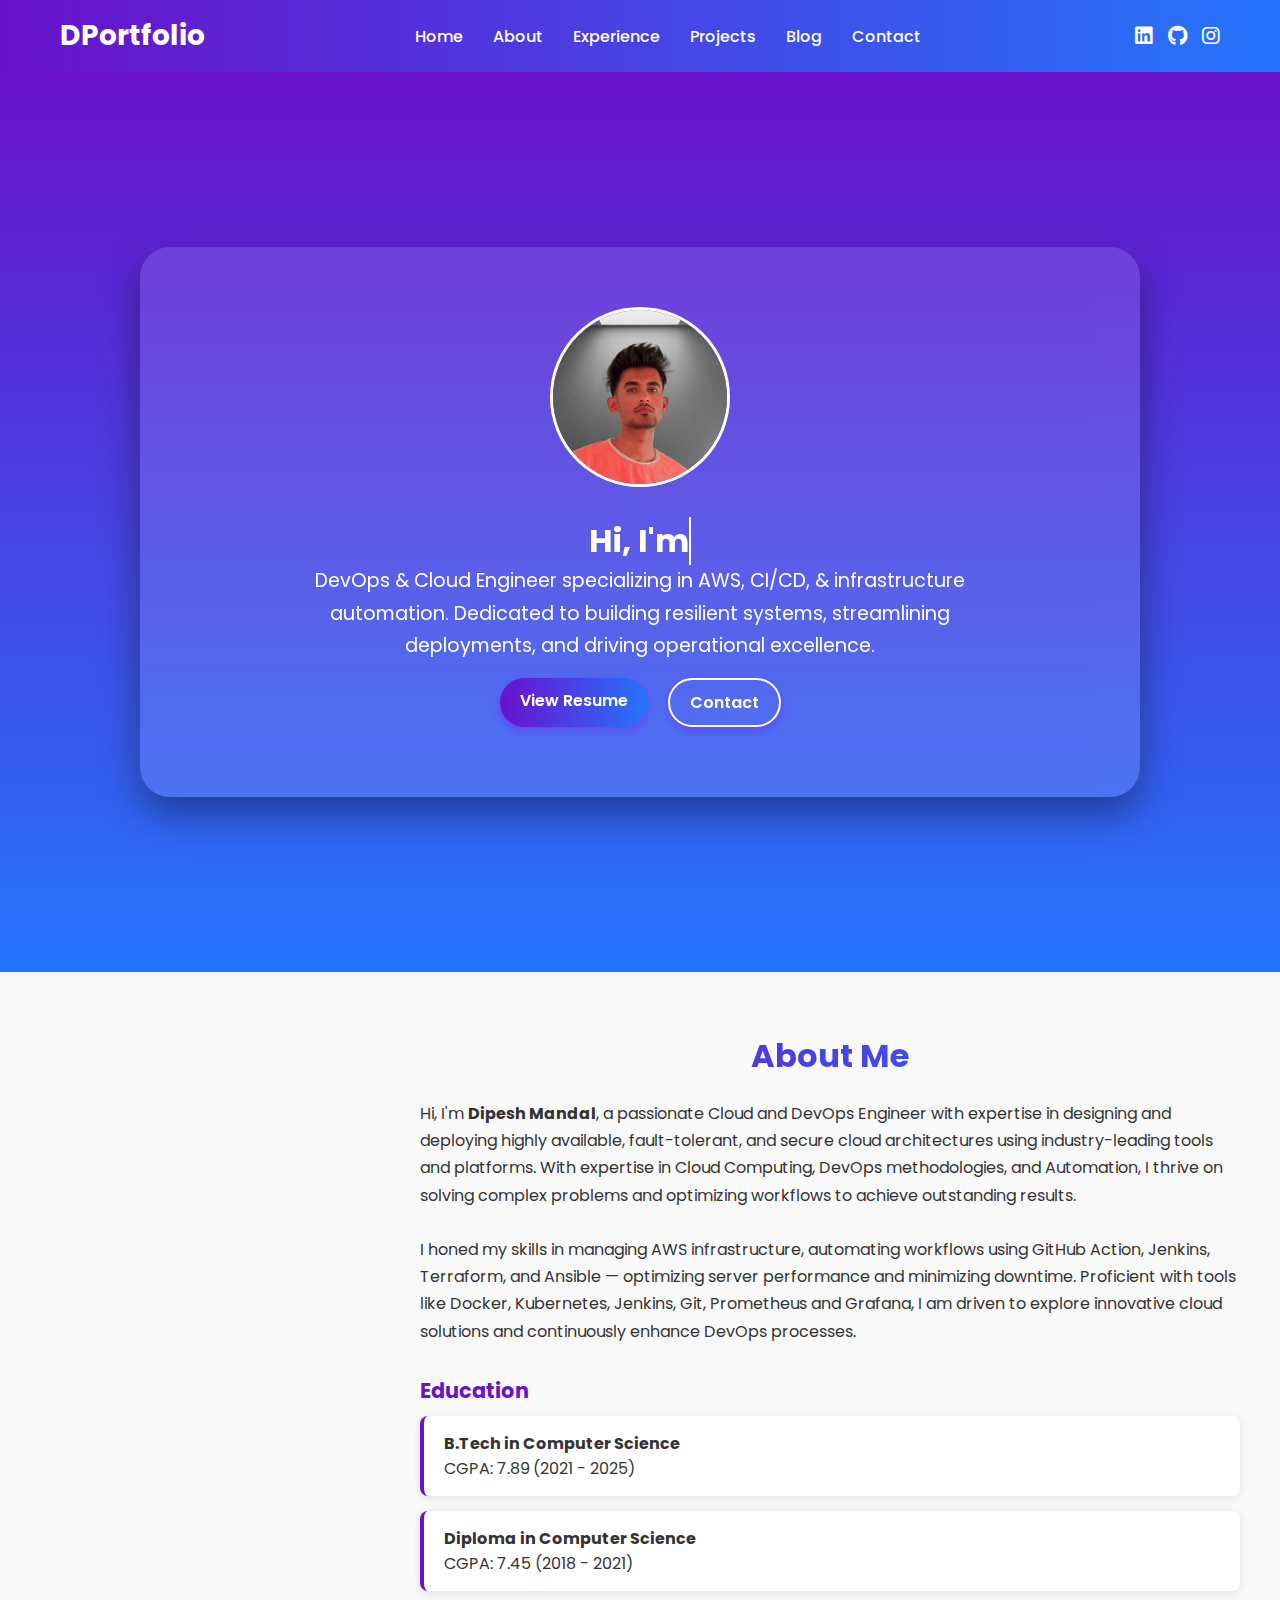
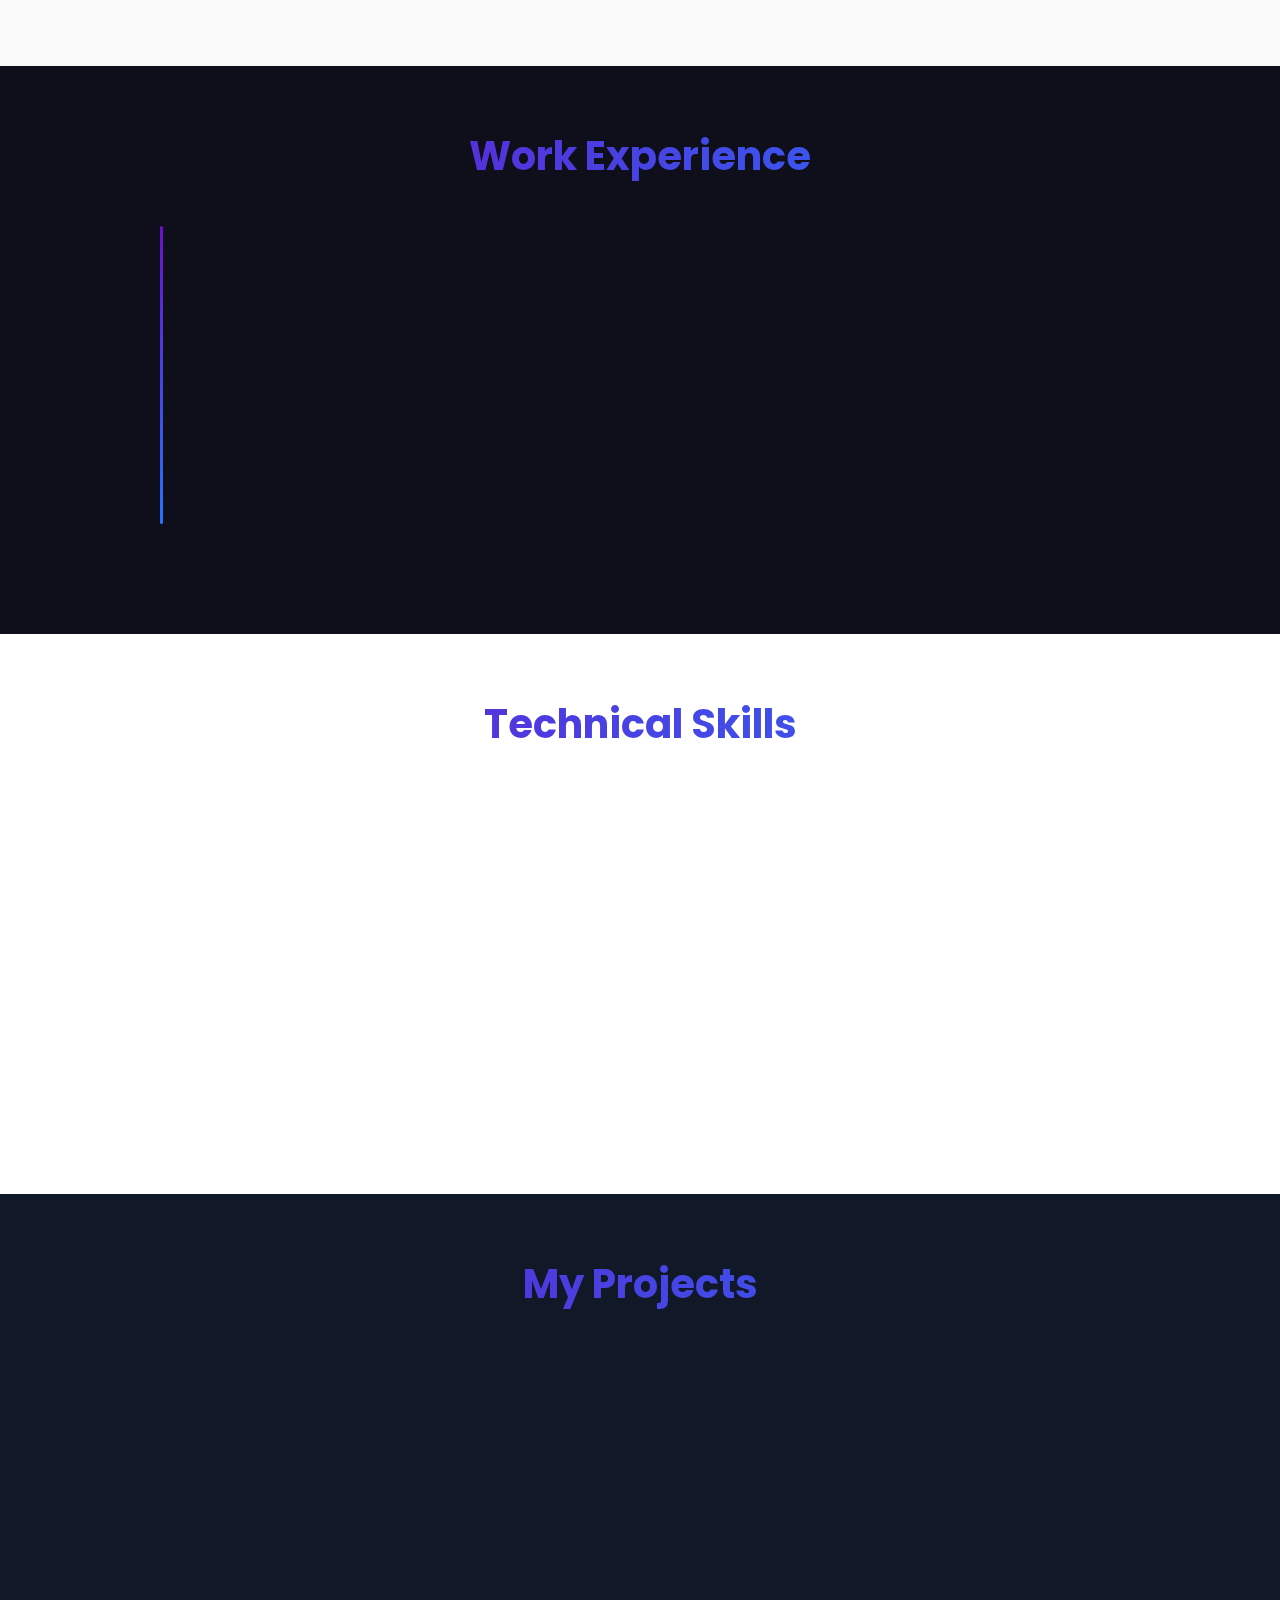
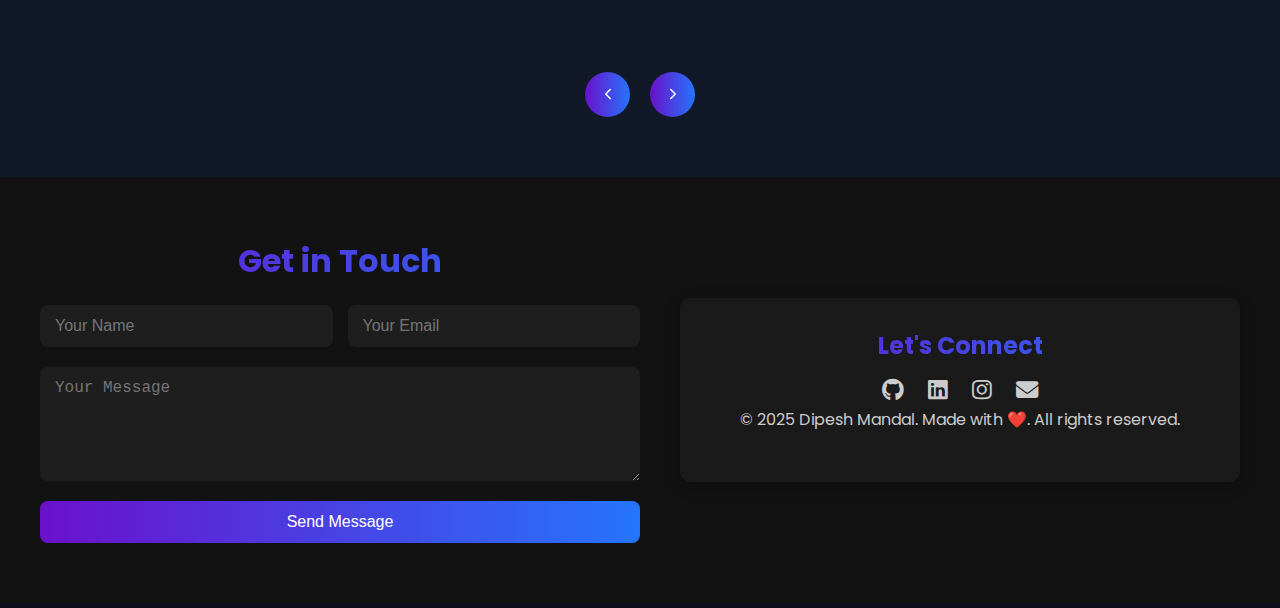
<file: index.html>
<!DOCTYPE html>
<html lang="en">

<head>
  <meta charset="UTF-8" />
  <meta name="viewport" content="width=device-width, initial-scale=1.0" />
  <title>My Portfolio</title>
  <link href="https://fonts.googleapis.com/css2?family=Poppins:wght@400;600&display=swap" rel="stylesheet" />
  <link rel="stylesheet" href="/style/css/style.css" />
  <link rel="stylesheet" href="https://cdnjs.cloudflare.com/ajax/libs/font-awesome/6.5.0/css/all.min.css">
</head>

<body>

  <header class="header">
    <div class="container">
      <a href="index.html" class="logo">DPortfolio</a>

      <nav class="nav">
        <ul class="nav-links">
          <li><a href="#home">Home</a></li>
          <li><a href="#about">About</a></li>
          <li><a href="#experience">Experience</a></li>
          <li><a href="#projects">Projects</a></li>
          <li><a href="../Blog/index.html">Blog</a></li>
          <li><a href="#contact">Contact</a></li>
        </ul>
      </nav>

      <!-- Social Links -->
      <div class="social-links">
        <a href="https://www.linkedin.com/in/dipesh777/" target="_blank"><i class="fab fa-linkedin"></i></a>
        <a href="https://github.com/Dipesh001m"><i class="fab fa-github"></i></a>
        <a href="https://www.instagram.com/dip_esh__m/" target="_blank"><i class="fab fa-instagram"></i></a>
      </div>

      <div class="hamburger" id="hamburger">&#9776;</div>
    </div>
  </header>


  <section class="home" id="home">
    <div class="blurry-card">
      <img src="/assets/profile/1.png" alt="Profile" />
      <h2 id="animated-heading">Hi, I'm <br>Dipesh Mandal</h2>
      <p>
        DevOps & Cloud Engineer specializing in AWS, CI/CD, & infrastructure automation. Dedicated to building
        resilient systems, streamlining deployments, and driving operational excellence.
      </p>

      <!-- Buttons row -->
      <div class="btn-row">
        <a href="/assets/resume/Dipesh Mandal (1).pdf" target="_blank" onclick="openResume(event)"
          class="btn">View Resume</a>
        <a href="#contact" class="btn btn-contact">Contact</a>
      </div>
    </div>
  </section>


  <section class="about-section" id="about">
    <div class="about-container">
      <!-- Left: Image -->
      <div class="about-image">
        <img src="/assets/profile/2.jpg" alt="Dipesh Mandal">
      </div>

      <!-- Right: Description and Education -->
      <div class="about-content">
        <h2 class="section-title">About Me</h2>
        <p class="about-description">
          Hi, I'm <strong>Dipesh Mandal</strong>, a passionate Cloud and DevOps Engineer with expertise in designing and
          deploying highly available, fault-tolerant, and secure cloud architectures using industry-leading tools and
          platforms. With expertise in Cloud Computing, DevOps methodologies, and Automation, I thrive on solving
          complex problems and optimizing workflows to achieve outstanding results.
          <br><br>
          I honed my skills in managing AWS infrastructure, automating workflows using GitHub Action, Jenkins,
          Terraform, and Ansible — optimizing server performance
          and minimizing downtime. Proficient with tools like Docker, Kubernetes, Jenkins, Git, Prometheus and
          Grafana, I am driven to explore innovative cloud solutions and continuously enhance DevOps
          processes.
        </p>

        <div class="education-section">
          <h3>Education</h3>
          <ul>
            <li><strong>B.Tech in Computer Science</strong><br>CGPA: 7.89 (2021 - 2025)</li>
            <li><strong>Diploma in Computer Science</strong><br>CGPA: 7.45 (2018 - 2021)</li>
          </ul>
        </div>
      </div>
    </div>
  </section>



  <section class="experience-section" id="experience">
    <h2 class="section-title">Work Experience</h2>
    <div class="timeline">

      <div class="timeline-item">
        <div class="timeline-dot"></div>
        <div class="timeline-content">
          <h3>Orion Infosolutions, Jaipur <span>— DevOps Engineer Intern</span></h3>
          <p class="date">Feb 2025 - Jun 2025</p>
          <ul>
            <li>During my DevOps Engineer internship, I deployed real-time Node.js gaming apps on AWS (EC2, S3, ELB,
              Auto Scaling, Multi-AZ VPC), improved CI/CD with GitHub Actions, and worked with Dockerized deployments on
              EKS. I optimized database performance (MySQL/MongoDB), automated backups and log cleanup using Bash, and
              monitored infrastructure with Grafana and CloudWatch to ensure system reliability.
              <strong><br>Tools & Technology: AWS, Docker, Kubernetes, Git, GitHub Actions, Prometheus, Grafana, Linux,
                Scripting</strong>
            </li>
          </ul>
        </div>
      </div>

      <!-- <div class="timeline-item">
      <div class="timeline-dot"></div>
      <div class="timeline-content">
        <h3>Phoenix Advanced Software Pvt. Ltd, Jaipur <span>— Process Associate</span></h3>
        <p class="date">Sep 2021 - May 2023</p>
        <ul>
          <li>Provisioned servers (AWS, GCP, VPS) and secured Linux systems.</li>
          <li>Utilized Amazon S3 to reduce overhead and improve availability.</li>
          <li>Maintained optimized and reliable Linux environments.</li>
          <li>Automated admin tasks to improve efficiency and reduce errors.</li>
        </ul>
      </div>
    </div> -->

    </div>
  </section>

  <section class="skills-section">
    <h2 class="section-title skill-heading">Technical Skills</h2>
    <div class="skills-grid">
      <div class="skill-card"><img src="/assets/skills/aws.png" alt="AWS"><span>Aws</span></div>
      <div class="skill-card"><img src="/assets/skills/azure.png" alt="Azure"><span>Azure</span></div>
      <div class="skill-card"><img src="/assets/skills/python.png" alt="Python"><span>Python</span></div>
      <div class="skill-card"><img src="/assets/skills/docker.png" alt="Docker"><span>Docker</span></div>
      <div class="skill-card"><img src="/assets/skills/kubernetes.png" alt="Kubernetes"><span>Kubernetes</span></div>
      <div class="skill-card"><img src="/assets/skills/helm.png" alt="Helm"><span>Helm</span></div>
      <div class="skill-card"><img src="/assets/skills/ansible.png" alt="Ansible"><span>Ansible</span></div>
      <div class="skill-card"><img src="/assets/skills/terraform.png" alt="Terraform"><span>Terraform</span></div>
      <div class="skill-card"><img src="/assets/skills/Bash.png" alt="Scripting"><span>Scripting</span></div>
      <div class="skill-card"><img src="/assets/skills/jenkins.png" alt="Jenkins"><span>Jenkins</span></div>
      <div class="skill-card"><img src="/assets/skills/prometheus.png" alt="Prometheus"><span>Prometheus</span></div>
      <div class="skill-card"><img src="/assets/skills/grafana.png" alt="Grafana"><span>Grafana</span></div>
      <div class="skill-card"><img src="/assets/skills/sonarqube.png" alt="SonarQube"><span>SonarQube</span></div>
      <div class="skill-card"><img src="/assets/skills/trivy.png" alt="Trivy"><span>Trivy</span></div>
      <div class="skill-card"><img src="/assets/skills/owasp.png" alt="OWASP"><span>OWASP</span></div>
      <div class="skill-card"><img src="/assets/skills/git.png" alt="Git"><span>Git</span></div>
      <div class="skill-card"><img src="/assets/skills/mysql.png" alt="MySQL"><span>MySQL</span></div>
      <div class="skill-card"><img src="/assets/skills/mongodb.png" alt="MongoDB"><span>MongoDB</span></div>
      <div class="skill-card"><img src="/assets/skills/html.png" alt="html"><span>HTML</span></div>
      <div class="skill-card"><img src="/assets/skills/css.png" alt="css"><span>css</span></div>
      <div class="skill-card"><img src="/assets/skills/java.png" alt="java"><span>Java</span></div>
    </div>
  </section>


  <section class="projects" id="projects">
    <h2 class="section-title">My <span>Projects</span></h2>

    <div class="projects-wrapper">
      <div class="project-grid">
        <a href="/projects/project1.html" class="project-card">
          <div class="project-image">
            <img src="/assets/projects/1.png" alt="AWS 3-Tier Architecture" />
          </div>
          <div class="project-content">
            <h3 class="project-title">AWS 3-Tier Architecture Deployment</h3>
          </div>
        </a>

        <a href="/projects/project2.html" class="project-card">
          <div class="project-image">
            <img src="/assets/projects/2.png" alt="Project 2" />
          </div>
          <div class="project-content">
            <h3 class="project-title">End-to-End DevOps Pipeline for Zomato Application</h3>
          </div>
        </a>

        <a href="/projects/project3.html" class="project-card">
          <div class="project-image">
            <img src="/assets/projects/3.png" alt="Project 3" />
          </div>
          <div class="project-content">
            <h3 class="project-title">Real-Time System Monitoring with Flask, Docker, and AWS EKS</h3>
          </div>
        </a>

        <a href="/projects/project4.html" class="project-card">
          <div class="project-image">
            <img src="/assets/projects/4.png" alt="Project 4" />
          </div>
          <div class="project-content">
            <h3 class="project-title">Responsive Serverless Web Application Using AWS Services</h3>
          </div>
        </a>

        <a href="/projects/project5.html" class="project-card">
          <div class="project-image">
            <img src="/assets/projects/5.png" alt="Project 5" />
          </div>
          <div class="project-content">
            <h3 class="project-title">Infrastructure Management with Terraform & GitHub Actions</h3>
          </div>
        </a>
      </div>
    </div>

    <!-- Pagination controls for all screen sizes -->
    <div class="pagination-controls">
      <button class="pagination-arrow left-arrow" aria-label="Previous project" type="button">
        <svg width="24" height="24" viewBox="0 0 24 24" fill="none" xmlns="http://www.w3.org/2000/svg">
          <path d="M15 18L9 12L15 6" stroke="currentColor" stroke-width="2" stroke-linecap="round"
            stroke-linejoin="round" />
        </svg>
      </button>

      <button class="pagination-arrow right-arrow" aria-label="Next project" type="button">
        <svg width="24" height="24" viewBox="0 0 24 24" fill="none" xmlns="http://www.w3.org/2000/svg">
          <path d="M9 18L15 12L9 6" stroke="currentColor" stroke-width="2" stroke-linecap="round"
            stroke-linejoin="round" />
        </svg>
      </button>
    </div>
  </section>



  <section class="contact-footer-wrapper" id="contact">
    <div class="contact-section">
      <h2 class="section-title">Get in Touch</h2>

      <form action="https://formspree.io/f/myzwrvdp" method="POST" class="contact-form">
        <div class="form-group">
          <input type="text" name="name" placeholder="Your Name" required>
          <input type="email" name="email" placeholder="Your Email" required>
        </div>
        <textarea name="message" rows="5" placeholder="Your Message" required></textarea>
        <button type="submit">Send Message</button>
      </form>

      <!-- Status message -->
      <p id="form-status" style="margin-top: 1rem; color: green; display: none;">
        Thank you! Your message has been sent.
      </p>
    </div>

    <footer class="footer-section">
      <h2 class="footer-title">Let's Connect</h2>
      <div class="footer-socials">
        <a href="https://github.com/Dipesh001m"><i class="fab fa-github"></i></a>
        <a href="https://www.linkedin.com/in/dipesh-mandal-a39323285/"><i class="fab fa-linkedin"></i></a>
        <a href="https://www.instagram.com/dip_esh__m/" target="_blank"><i class="fab fa-instagram"></i></a>
        <a href="mailto:dhanushmandal979@gmail.com"><i class="fas fa-envelope"></i></a>
      </div>
      <p>&copy; 2025 Dipesh Mandal. Made with ❤️. All rights reserved.</p>
    </footer>
  </section>

  <!-- External animation and logic script -->
  <script src="/style/js/scripts.js"></script>
</body>

</html>
</file>
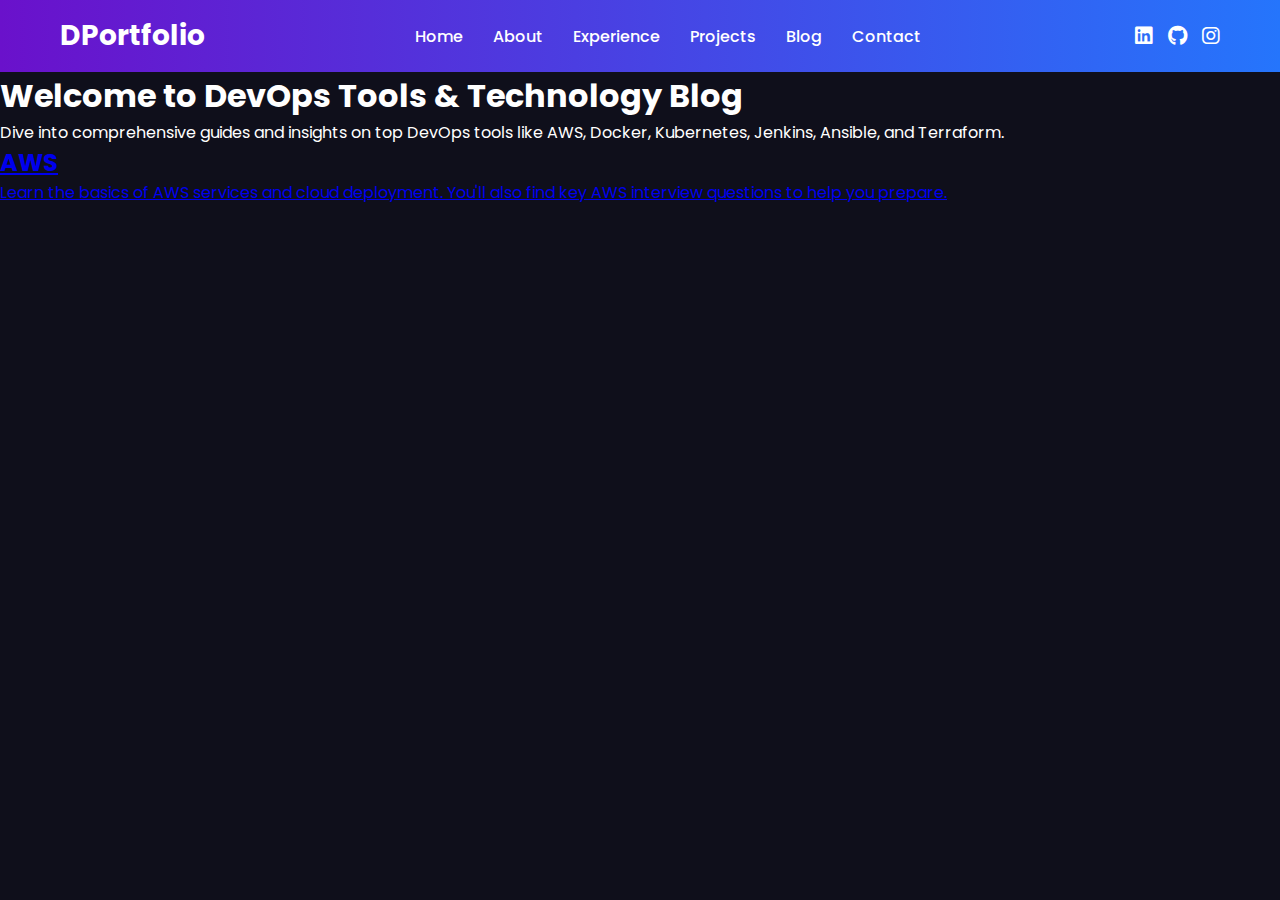
<file: Blog/index.html>
<!DOCTYPE html>
<html lang="en">

<head>
  <meta charset="UTF-8" />
  <meta name="viewport" content="width=device-width, initial-scale=1.0" />
  <title>My Portfolio</title>
  <link href="https://fonts.googleapis.com/css2?family=Poppins:wght@400;600&display=swap" rel="stylesheet" />
  <link rel="stylesheet" href="../style.css" />
  <link rel="stylesheet" href="https://cdnjs.cloudflare.com/ajax/libs/font-awesome/6.5.0/css/all.min.css">
</head>

<body>

  <header class="header">
    <div class="container">
      <a href="index.html" class="logo">DPortfolio</a>

      <nav class="nav">
        <ul class="nav-links">
          <li><a href="../index.html#home">Home</a></li>
          <li><a href="../index.html#about">About</a></li>
          <li><a href="../index.html#experience">Experience</a></li>
          <li><a href="../index.html#projects">Projects</a></li>
          <li><a href="./Blog/index.html">Blog</a></li>
          <li><a href="#contact">Contact</a></li>
        </ul>
      </nav>

      <!-- Social Links -->
      <div class="social-links">
        <a href="https://www.linkedin.com/in/dipesh777/" target="_blank"><i class="fab fa-linkedin"></i></a>
        <a href="https://github.com/Dipesh001m"><i class="fab fa-github"></i></a>
        <a href="https://www.instagram.com/dip_esh__m/" target="_blank"><i class="fab fa-instagram"></i></a>
      </div>

      <div class="hamburger" id="hamburger">&#9776;</div>
    </div>
  </header>

  <!-- Main content -->
<main class="blog-home">
  <section class="intro">
    <h1>Welcome to DevOps Tools & Technology Blog</h1>
    <p>Dive into comprehensive guides and insights on top DevOps tools like AWS, Docker, Kubernetes, Jenkins, Ansible, and Terraform.</p>
  </section>

 <section class="blog-grid">
  <a href="/Blog/aws.html" class="blog-card aws">
    <h2>AWS</h2>
    <p>
      Learn the basics of AWS services and cloud deployment.  
      You'll also find key AWS interview questions to help you prepare.
    </p>
  </a>

  <!-- <a href="/Blog/" class="blog-card docker">
    <h2>Docker</h2>
    <p>
      Understand Docker containers and how to use them effectively.  
      Includes common Docker interview questions for practice.
    </p>
  </a>

  <a href="blog/kubernetes.html" class="blog-card kubernetes">
    <h2>Kubernetes</h2>
    <p>
      Get started with Kubernetes and its orchestration features.  
      Review must-know Kubernetes interview questions as well.
    </p>
  </a>

  <a href="blog/jenkins.html" class="blog-card jenkins">
    <h2>Jenkins</h2>
    <p>
      Explore Jenkins for CI/CD automation and plugin usage.  
      Also includes popular Jenkins interview questions.
    </p>
  </a>

  <a href="blog/ansible.html" class="blog-card ansible">
    <h2>Ansible</h2>
    <p>
      Learn how Ansible automates infrastructure with playbooks.  
      Practice with essential Ansible interview questions.
    </p>
  </a>

  <a href="blog/terraform.html" class="blog-card terraform">
    <h2>Terraform</h2>
    <p>
      Discover infrastructure as code with Terraform.  
      Includes top Terraform interview questions for preparation.
    </p>
  </a> -->
</section>
</main>
</file>
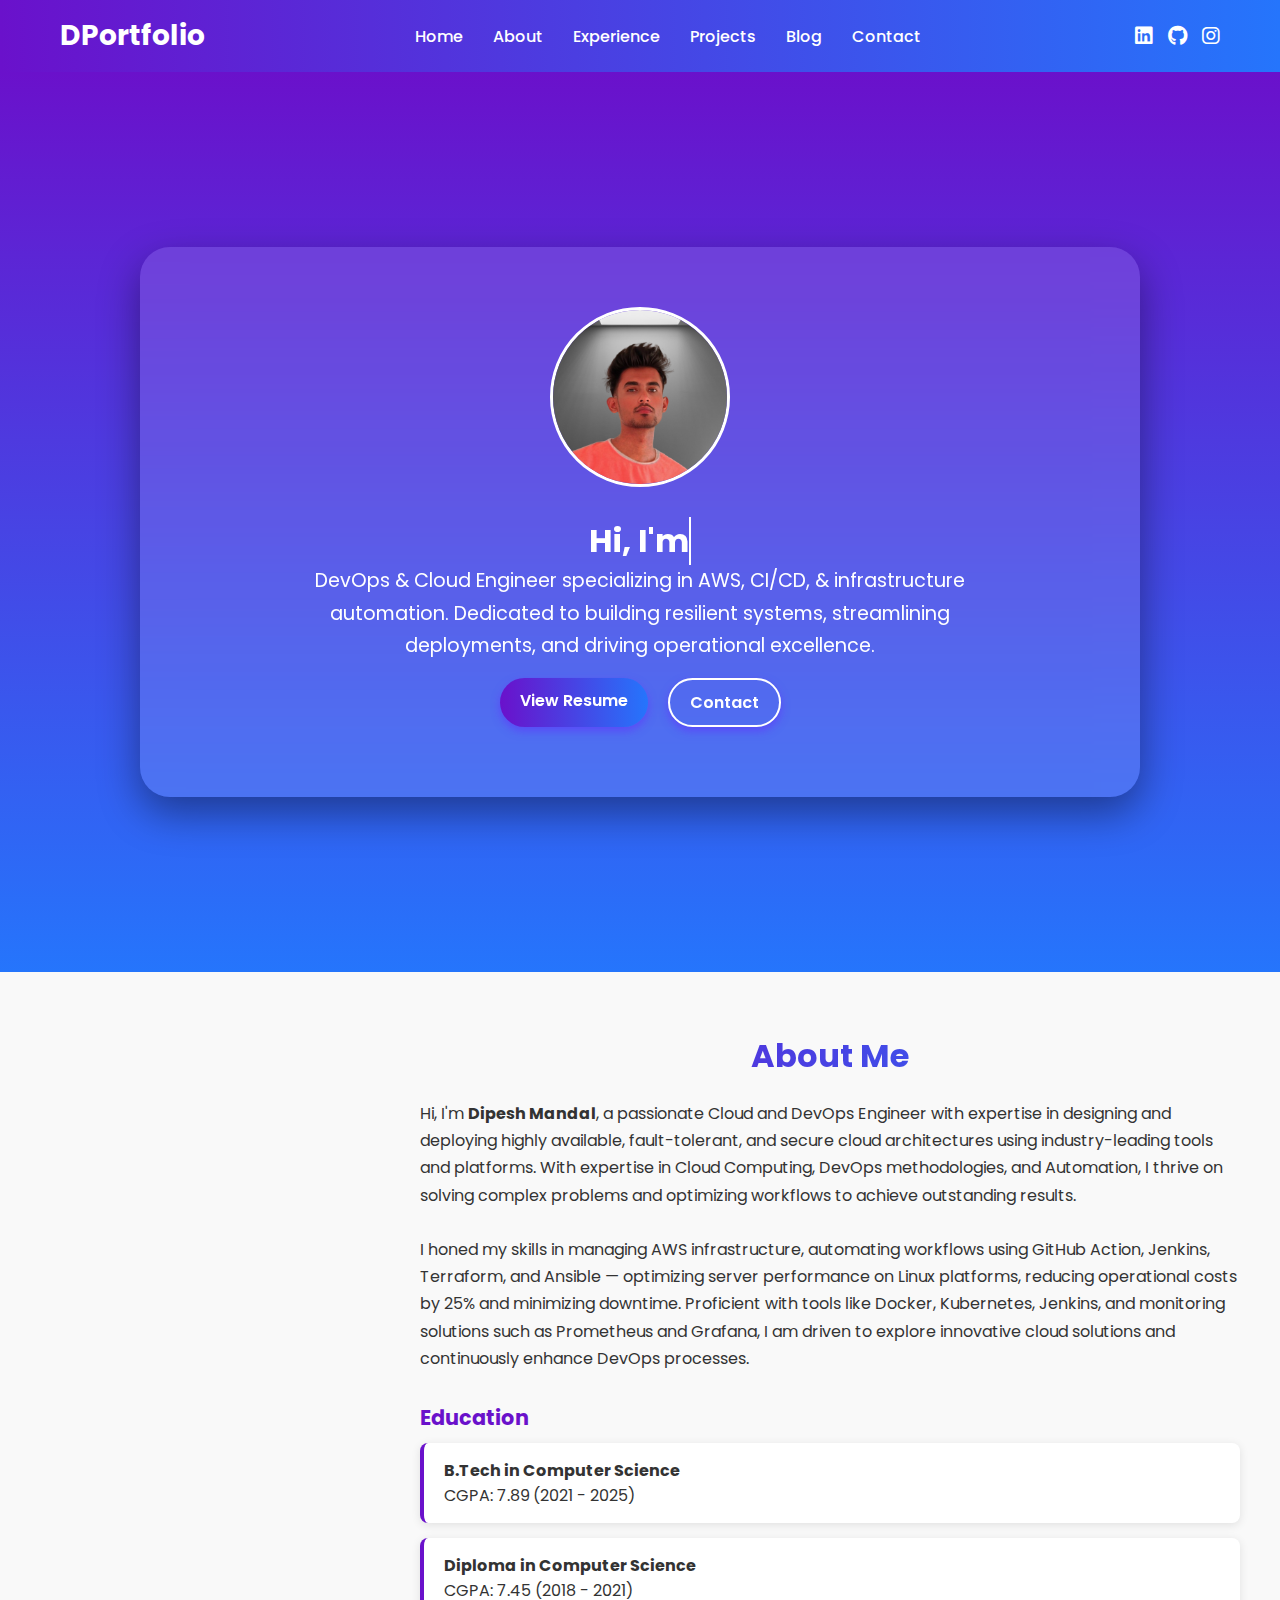
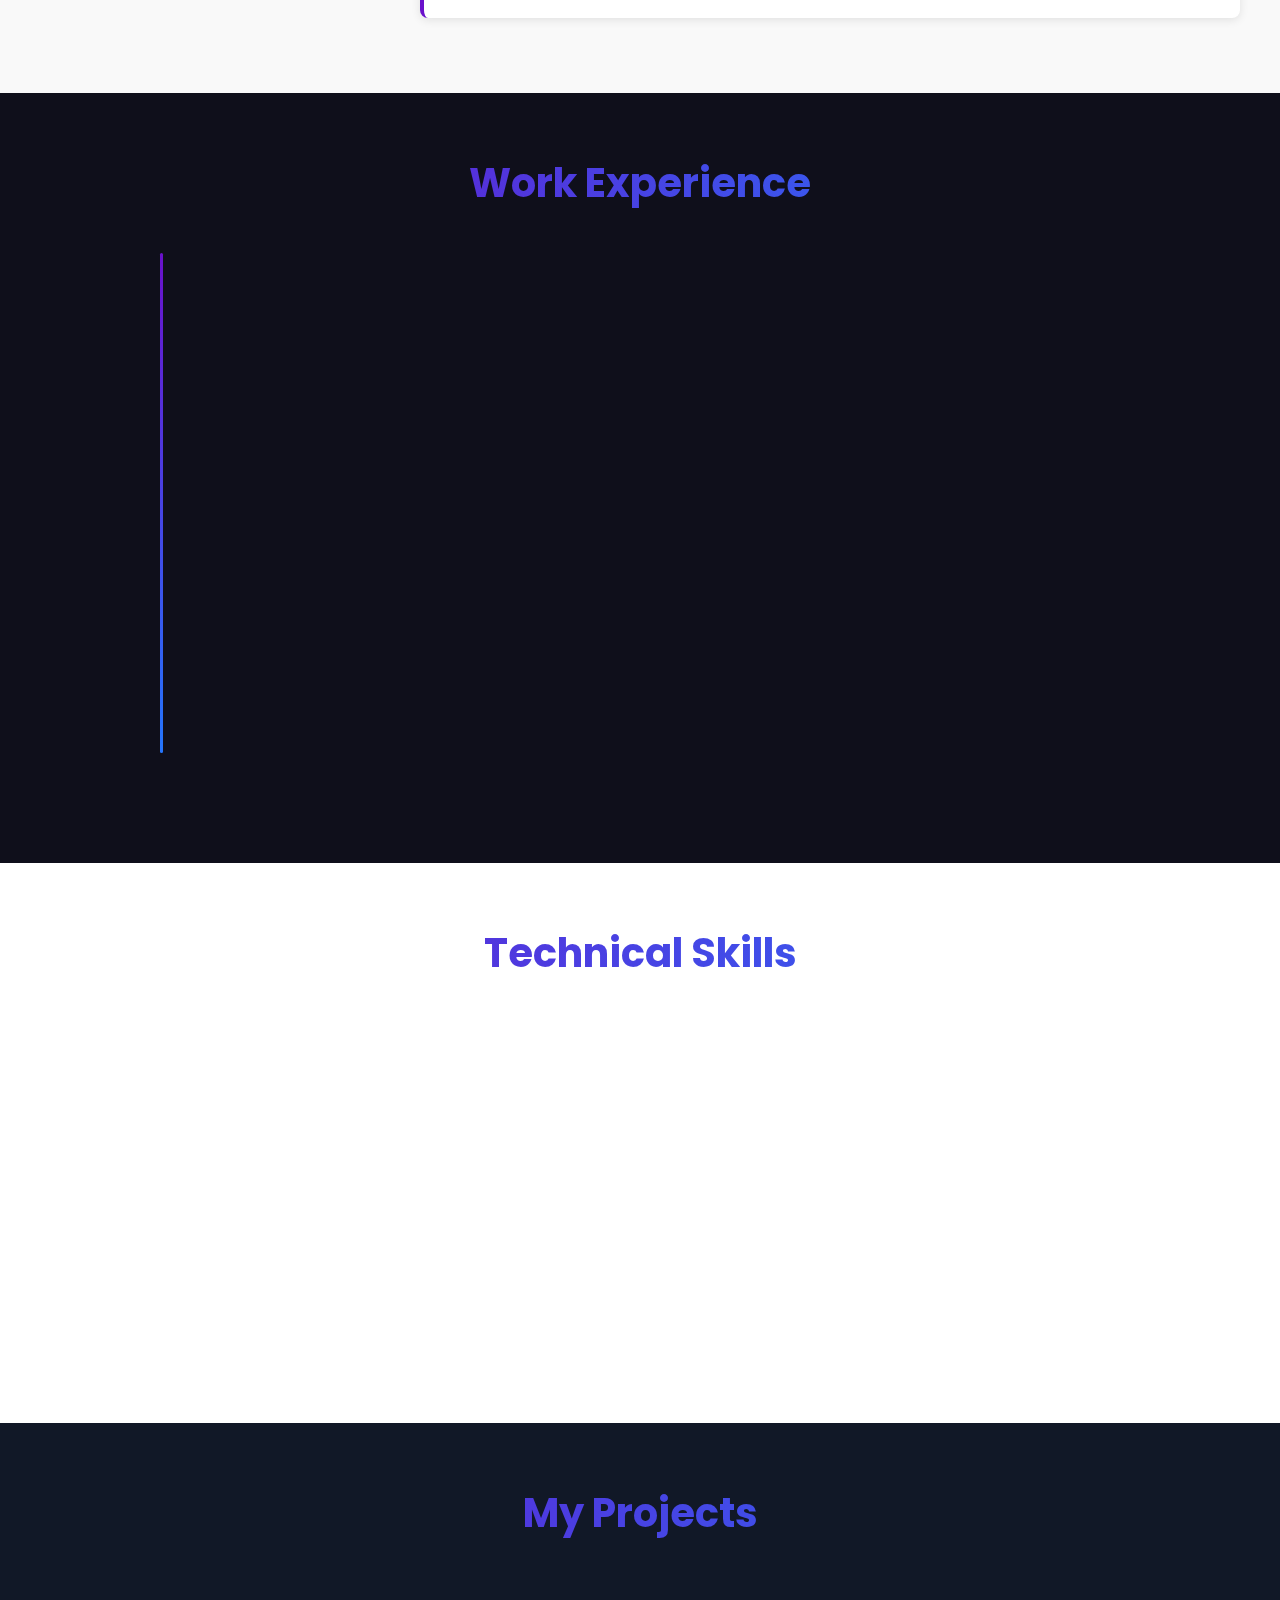
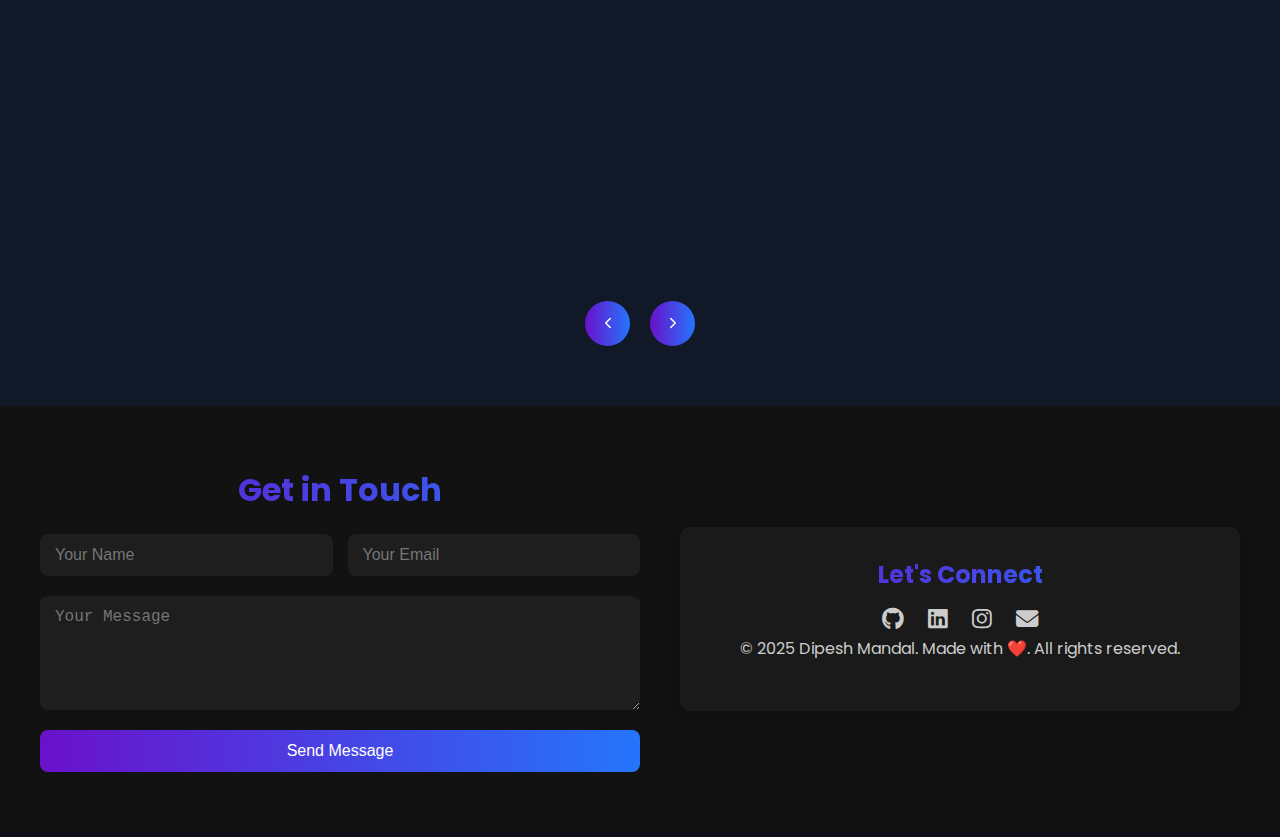
<file: main/index.html>
<!DOCTYPE html>
<html lang="en">

<head>
  <meta charset="UTF-8" />
  <meta name="viewport" content="width=device-width, initial-scale=1.0" />
  <title>My Portfolio</title>
  <link href="https://fonts.googleapis.com/css2?family=Poppins:wght@400;600&display=swap" rel="stylesheet" />
  <link rel="stylesheet" href="/style/css/style.css" />
  <link rel="stylesheet" href="https://cdnjs.cloudflare.com/ajax/libs/font-awesome/6.5.0/css/all.min.css">
</head>

<body>

  <header class="header">
    <div class="container">
      <a href="index.html" class="logo">DPortfolio</a>

      <nav class="nav">
        <ul class="nav-links">
          <li><a href="#home">Home</a></li>
          <li><a href="#about">About</a></li>
          <li><a href="#experience">Experience</a></li>
          <li><a href="#projects">Projects</a></li>
          <li><a href="../Blog/index.html">Blog</a></li>
          <li><a href="#contact">Contact</a></li>
        </ul>
      </nav>

      <!-- Social Links -->
      <div class="social-links">
        <a href="https://www.linkedin.com/in/dipesh777/" target="_blank"><i class="fab fa-linkedin"></i></a>
        <a href="https://github.com/Dipesh001m"><i class="fab fa-github"></i></a>
        <a href="https://www.instagram.com/dip_esh__m/" target="_blank"><i class="fab fa-instagram"></i></a>
      </div>

      <div class="hamburger" id="hamburger">&#9776;</div>
    </div>
  </header>


  <section class="home" id="home">
    <div class="blurry-card">
      <img src="/assets/profile/1.png" alt="Profile" />
      <h2 id="animated-heading">Hi, I'm <br>Dipesh Mandal</h2>
      <p>
        DevOps & Cloud Engineer specializing in AWS, CI/CD, & infrastructure automation. Dedicated to building
        resilient systems, streamlining deployments, and driving operational excellence.
      </p>

      <!-- Buttons row -->
      <div class="btn-row">
        <a href="/assets/resume/Dipesh Mandal_DevOps_Engineer.pdf" target="_blank" onclick="openResume(event)" class="btn">View Resume</a>
        <a href="#contact" class="btn btn-contact">Contact</a>
      </div>
    </div>
  </section>


  <section class="about-section" id="about">
    <div class="about-container">
      <!-- Left: Image -->
      <div class="about-image">
        <img src="/assets/profile/2.jpg" alt="Dipesh Mandal">
      </div>

      <!-- Right: Description and Education -->
      <div class="about-content">
        <h2 class="section-title">About Me</h2>
        <p class="about-description">
          Hi, I'm <strong>Dipesh Mandal</strong>, a passionate Cloud and DevOps Engineer with expertise in designing and
          deploying highly available, fault-tolerant, and secure cloud architectures using industry-leading tools and
          platforms. With expertise in Cloud Computing, DevOps methodologies, and Automation, I thrive on solving
          complex problems and optimizing workflows to achieve outstanding results.
          <br><br>
          I honed my skills in managing AWS infrastructure, automating workflows using GitHub Action, Jenkins,
          Terraform, and Ansible — optimizing server performance on Linux platforms, reducing operational costs by 25%
          and minimizing downtime. Proficient with tools like Docker, Kubernetes, Jenkins, and monitoring solutions such
          as Prometheus and Grafana, I am driven to explore innovative cloud solutions and continuously enhance DevOps
          processes.
        </p>

        <div class="education-section">
          <h3>Education</h3>
          <ul>
            <li><strong>B.Tech in Computer Science</strong><br>CGPA: 7.89 (2021 - 2025)</li>
            <li><strong>Diploma in Computer Science</strong><br>CGPA: 7.45 (2018 - 2021)</li>
          </ul>
        </div>
      </div>
    </div>
  </section>



  <section class="experience-section" id="experience">
    <h2 class="section-title">Work Experience</h2>
    <div class="timeline">

      <div class="timeline-item">
        <div class="timeline-dot"></div>
        <div class="timeline-content">
          <h3>Orion Infosolutions, Jaipur <span>— DevOps Cum System Admin Intern</span></h3>
          <p class="date">Feb 2025 - Present</p>
          <ul>
            <li>Deployed Node.js applications on AWS using a Multi-AZ architecture with Load Balancer, VPC, and Security
              Groups to ensure high availability and cost efficiency.</li>
            <li>Enhanced AWS resource efficiency by identifying and decommissioning unused EC2 instances and idle
              components, cutting infrastructure costs by 30%.</li>
            <li>Built and maintained CI/CD pipelines using GitHub Actions, Git, and Docker, reducing deployment times by
              50%.</li>
            <li>Implemented a multi-branch Git strategy to prevent merge conflicts and streamline delivery.</li>
            <li>Automated system backups and log cleanup using shell scripts to maintain optimal system health and
              performance.</li>
            <li>Monitored infrastructure using Grafana and AWS CloudWatch to enable proactive issue resolution.</li>
            <li>Worked closely with IT operations to ensure the stability and reliability of production environments,
              reducing downtime by 50%.</li>
          </ul>
        </div>
      </div>

      <!-- <div class="timeline-item">
      <div class="timeline-dot"></div>
      <div class="timeline-content">
        <h3>Phoenix Advanced Software Pvt. Ltd, Jaipur <span>— Process Associate</span></h3>
        <p class="date">Sep 2021 - May 2023</p>
        <ul>
          <li>Provisioned servers (AWS, GCP, VPS) and secured Linux systems.</li>
          <li>Utilized Amazon S3 to reduce overhead and improve availability.</li>
          <li>Maintained optimized and reliable Linux environments.</li>
          <li>Automated admin tasks to improve efficiency and reduce errors.</li>
        </ul>
      </div>
    </div> -->

    </div>
  </section>

  <section class="skills-section">
    <h2 class="section-title skill-heading">Technical Skills</h2>
    <div class="skills-grid">
      <div class="skill-card"><img src="/assets/skills/aws.png" alt="AWS"><span>Aws</span></div>
      <div class="skill-card"><img src="/assets/skills/azure.png" alt="Azure"><span>Azure</span></div>
      <div class="skill-card"><img src="/assets/skills/python.png" alt="Python"><span>Python</span></div>
      <div class="skill-card"><img src="/assets/skills/docker.png" alt="Docker"><span>Docker</span></div>
      <div class="skill-card"><img src="/assets/skills/kubernetes.png" alt="Kubernetes"><span>Kubernetes</span></div>
      <div class="skill-card"><img src="/assets/skills/helm.png" alt="Helm"><span>Helm</span></div>
      <div class="skill-card"><img src="/assets/skills/ansible.png" alt="Ansible"><span>Ansible</span></div>
      <div class="skill-card"><img src="/assets/skills/terraform.png" alt="Terraform"><span>Terraform</span></div>
      <div class="skill-card"><img src="/assets/skills/Bash.png" alt="Scripting"><span>Scripting</span></div>
      <div class="skill-card"><img src="/assets/skills/jenkins.png" alt="Jenkins"><span>Jenkins</span></div>
      <div class="skill-card"><img src="/assets/skills/prometheus.png" alt="Prometheus"><span>Prometheus</span></div>
      <div class="skill-card"><img src="/assets/skills/grafana.png" alt="Grafana"><span>Grafana</span></div>
      <div class="skill-card"><img src="/assets/skills/sonarqube.png" alt="SonarQube"><span>SonarQube</span></div>
      <div class="skill-card"><img src="/assets/skills/trivy.png" alt="Trivy"><span>Trivy</span></div>
      <div class="skill-card"><img src="/assets/skills/owasp.png" alt="OWASP"><span>OWASP</span></div>
      <div class="skill-card"><img src="/assets/skills/git.png" alt="Git"><span>Git</span></div>
      <div class="skill-card"><img src="/assets/skills/mysql.png" alt="MySQL"><span>MySQL</span></div>
      <div class="skill-card"><img src="/assets/skills/mongodb.png" alt="MongoDB"><span>MongoDB</span></div>
      <div class="skill-card"><img src="/assets/skills/html.png" alt="html"><span>HTML</span></div>
      <div class="skill-card"><img src="/assets/skills/css.png" alt="css"><span>css</span></div>
      <div class="skill-card"><img src="/assets/skills/java.png" alt="java"><span>Java</span></div>
    </div>
  </section>


<section class="projects" id="projects">
  <h2 class="section-title">My <span>Projects</span></h2>

  <div class="projects-wrapper">
    <div class="project-grid">
      <a href="/projects/project1.html" class="project-card">
        <div class="project-image">
          <img src="/assets/projects/1.png" alt="AWS 3-Tier Architecture" />
        </div>
        <div class="project-content">
          <h3 class="project-title">AWS 3-Tier Architecture Deployment</h3>
        </div>
      </a>

      <a href="/projects/project2.html" class="project-card">
        <div class="project-image">
          <img src="/assets/projects/2.png" alt="Project 2" />
        </div>
        <div class="project-content">
          <h3 class="project-title">End-to-End DevOps Pipeline for Zomato Application</h3>
        </div>
      </a>

      <a href="/projects/project3.html" class="project-card">
        <div class="project-image">
          <img src="/assets/projects/3.png" alt="Project 3" />
        </div>
        <div class="project-content">
          <h3 class="project-title">Real-Time System Monitoring with Flask, Docker, and AWS EKS</h3>
        </div>
      </a>

      <a href="/projects/project4.html" class="project-card">
        <div class="project-image">
          <img src="/assets/projects/4.png" alt="Project 4" />
        </div>
        <div class="project-content">
          <h3 class="project-title">Responsive Serverless Web Application Using AWS Services</h3>
        </div>
      </a>

      <a href="/projects/project5.html" class="project-card">
        <div class="project-image">
          <img src="/assets/projects/5.png" alt="Project 5" />
        </div>
        <div class="project-content">
          <h3 class="project-title">Infrastructure Management with Terraform & GitHub Actions</h3>
        </div>
      </a>
    </div>
  </div>

  <!-- Pagination controls for all screen sizes -->
  <div class="pagination-controls">
    <button class="pagination-arrow left-arrow" aria-label="Previous project" type="button">
      <svg width="24" height="24" viewBox="0 0 24 24" fill="none"
        xmlns="http://www.w3.org/2000/svg">
        <path d="M15 18L9 12L15 6" stroke="currentColor" stroke-width="2" stroke-linecap="round"
          stroke-linejoin="round" />
      </svg>
    </button>

    <button class="pagination-arrow right-arrow" aria-label="Next project" type="button">
      <svg width="24" height="24" viewBox="0 0 24 24" fill="none"
        xmlns="http://www.w3.org/2000/svg">
        <path d="M9 18L15 12L9 6" stroke="currentColor" stroke-width="2" stroke-linecap="round"
          stroke-linejoin="round" />
      </svg>
    </button>
  </div>
</section>



  <section class="contact-footer-wrapper" id="contact">
    <div class="contact-section">
      <h2 class="section-title">Get in Touch</h2>

      <form action="https://formspree.io/f/myzwrvdp" method="POST" class="contact-form">
        <div class="form-group">
          <input type="text" name="name" placeholder="Your Name" required>
          <input type="email" name="email" placeholder="Your Email" required>
        </div>
        <textarea name="message" rows="5" placeholder="Your Message" required></textarea>
        <button type="submit">Send Message</button>
      </form>

      <!-- Status message -->
      <p id="form-status" style="margin-top: 1rem; color: green; display: none;">
        Thank you! Your message has been sent.
      </p>
    </div>

    <footer class="footer-section">
      <h2 class="footer-title">Let's Connect</h2>
      <div class="footer-socials">
        <a href="https://github.com/Dipesh001m"><i class="fab fa-github"></i></a>
        <a href="https://www.linkedin.com/in/dipesh-mandal-a39323285/"><i class="fab fa-linkedin"></i></a>
        <a href="https://www.instagram.com/dip_esh__m/" target="_blank"><i class="fab fa-instagram"></i></a>
        <a href="mailto:dhanushmandal979@gmail.com"><i class="fas fa-envelope"></i></a>
      </div>
      <p>&copy; 2025 Dipesh Mandal. Made with ❤️. All rights reserved.</p>
    </footer>
  </section>

  <!-- External animation and logic script -->
  <script src="/style/js/scripts.js"></script>
</body>

</html>
</file>
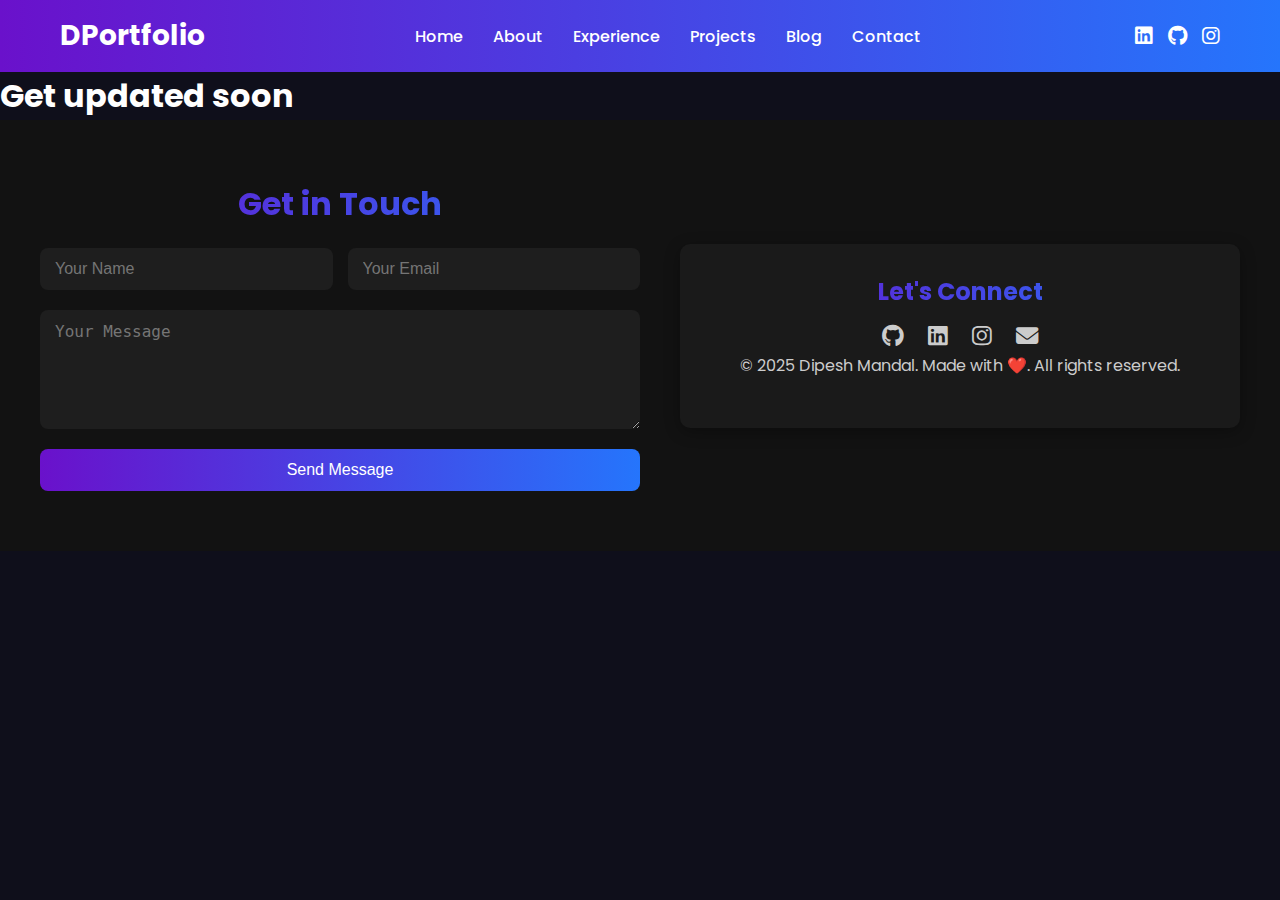
<file: Blog/Ansible.html>
<!DOCTYPE html>
<html lang="en">

<head>
  <meta charset="UTF-8" />
  <meta name="viewport" content="width=device-width, initial-scale=1.0" />
  <title>My Portfolio</title>
  <link href="https://fonts.googleapis.com/css2?family=Poppins:wght@400;600&display=swap" rel="stylesheet" />
  <link rel="stylesheet" href="../style/css/style.css" />
  <link rel="stylesheet" href="https://cdnjs.cloudflare.com/ajax/libs/font-awesome/6.5.0/css/all.min.css">
</head>

<body>

  <header class="header">
    <div class="container">
      <a href="../index.html" class="logo">DPortfolio</a>

      <nav class="nav">
        <ul class="nav-links">
          <li><a href="../index.html#home">Home</a></li>
          <li><a href="../index.html#about">About</a></li>
          <li><a href="../index.html#experience">Experience</a></li>
          <li><a href="../index.html#projects">Projects</a></li>
          <li><a href="../Blog/index.html">Blog</a></li>
          <li><a href="#contact">Contact</a></li>
        </ul>
      </nav>

      <!-- Social Links -->
      <div class="social-links">
        <a href="https://www.linkedin.com/in/dipesh777/" target="_blank"><i class="fab fa-linkedin"></i></a>
        <a href="https://github.com/Dipesh001m"><i class="fab fa-github"></i></a>
        <a href="https://www.instagram.com/dip_esh__m/" target="_blank"><i class="fab fa-instagram"></i></a>
      </div>

      <div class="hamburger" id="hamburger">&#9776;</div>
    </div>
  </header>
  <h1>Get updated soon</h1>

<!-- Contact + Footer -->
  <section class="contact-footer-wrapper" id="contact">
  <div class="contact-section">
    <h2 class="section-title">Get in Touch</h2>

    <form 
      action="https://formspree.io/f/myzwrvdp" 
      method="POST" 
      class="contact-form"
    >
      <div class="form-group">
        <input type="text" name="name" placeholder="Your Name" required>
        <input type="email" name="email" placeholder="Your Email" required>
      </div>
      <textarea name="message" rows="5" placeholder="Your Message" required></textarea>
      <button type="submit">Send Message</button>
    </form>

    <!-- Status message -->
    <p id="form-status" style="margin-top: 1rem; color: green; display: none;">
      Thank you! Your message has been sent.
    </p>
  </div>

  <footer class="footer-section">
    <h2 class="footer-title">Let's Connect</h2>
    <div class="footer-socials">
      <a href="https://github.com/Dipesh001m"><i class="fab fa-github"></i></a>
      <a href="https://www.linkedin.com/in/dipesh-mandal-a39323285/"><i class="fab fa-linkedin"></i></a>
      <a href="https://www.instagram.com/dip_esh__m/" target="_blank"><i class="fab fa-instagram"></i></a>
      <a href="mailto:dhanushmandal979@gmail.com"><i class="fas fa-envelope"></i></a>
    </div>
    <p>&copy; 2025 Dipesh Mandal. Made with ❤️. All rights reserved.</p>
  </footer>
</section>

<script>
  document.addEventListener('DOMContentLoaded', () => {
  const hamburger = document.getElementById('hamburger');
  const navLinks = document.querySelector('.nav-links');

  if (hamburger && navLinks) {
    hamburger.addEventListener('click', (event) => {
      event.stopPropagation();
      navLinks.classList.toggle('active');
    });

    document.addEventListener('click', (event) => {
      if (!navLinks.contains(event.target) && !hamburger.contains(event.target)) {
        navLinks.classList.remove('active');
      }
    });

    navLinks.addEventListener('click', (event) => {
      event.stopPropagation();
    });
  }
});
</script>

<script>
// Contact Form Submission
  const form = document.querySelector('.contact-form');
  const statusMessage = document.getElementById('form-status');

  form.addEventListener('submit', function (e) {
    e.preventDefault();
    const formData = new FormData(form);

    fetch(form.action, {
      method: form.method,
      body: formData,
      headers: {
        'Accept': 'application/json'
      }
    }).then(response => {
      if (response.ok) {
        statusMessage.style.color = 'green';
        statusMessage.textContent = 'Thank you! Your message has been sent.';
        statusMessage.style.display = 'block';
        form.reset();
      } else {
        statusMessage.style.color = 'red';
        statusMessage.textContent = 'Oops! There was a problem sending your message.';
        statusMessage.style.display = 'block';
      }

      // Auto-hide the message after 5 seconds
      setTimeout(() => {
        statusMessage.style.display = 'none';
      }, 5000);
    });
  });
</script>
</body>
</file>
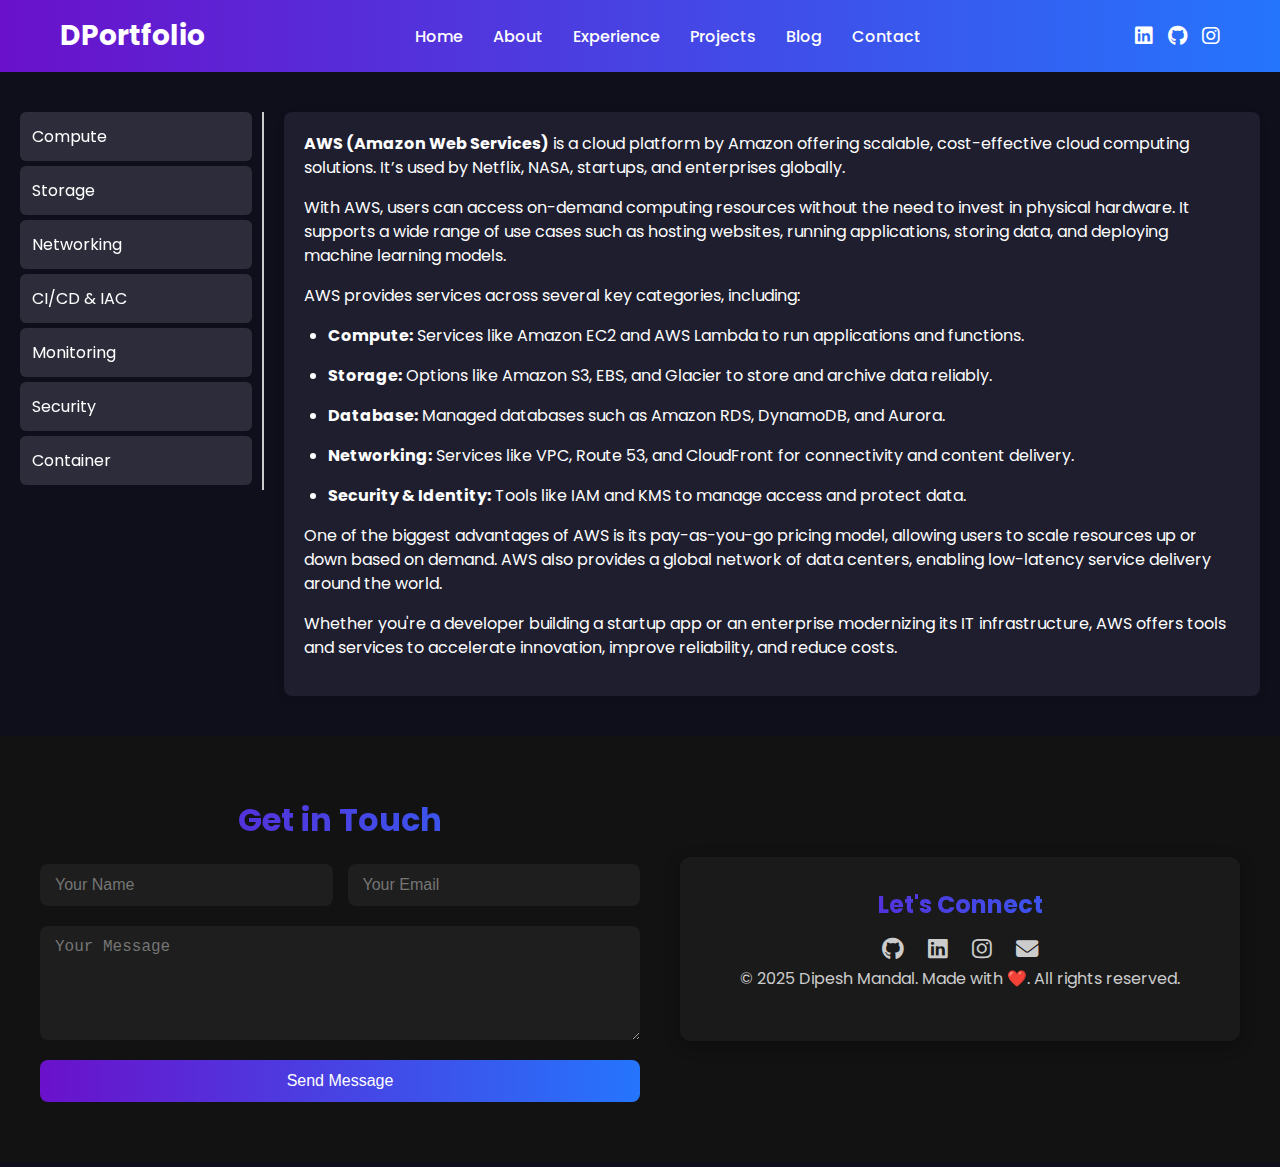
<file: Blog/aws.html>
<!DOCTYPE html>
<html lang="en">

<head>
  <meta charset="UTF-8" />
  <meta name="viewport" content="width=device-width, initial-scale=1.0" />
  <title>My Portfolio</title>
  <link href="https://fonts.googleapis.com/css2?family=Poppins:wght@400;600&display=swap" rel="stylesheet" />
  <link rel="stylesheet" href="../style/css/style.css" />
  <link rel="stylesheet" href="https://cdnjs.cloudflare.com/ajax/libs/font-awesome/6.5.0/css/all.min.css">
</head>

<body>

  <header class="header">
    <div class="container">
      <a href="../index.html" class="logo">DPortfolio</a>

      <nav class="nav">
        <ul class="nav-links">
          <li><a href="../index.html#home">Home</a></li>
          <li><a href="../index.html#about">About</a></li>
          <li><a href="../index.html#experience">Experience</a></li>
          <li><a href="../index.html#projects">Projects</a></li>
          <li><a href="../Blog/index.html">Blog</a></li>
          <li><a href="#contact">Contact</a></li>
        </ul>
      </nav>

      <!-- Social Links -->
      <div class="social-links">
        <a href="https://www.linkedin.com/in/dipesh777/" target="_blank"><i class="fab fa-linkedin"></i></a>
        <a href="https://github.com/Dipesh001m"><i class="fab fa-github"></i></a>
        <a href="https://www.instagram.com/dip_esh__m/" target="_blank"><i class="fab fa-instagram"></i></a>
      </div>

      <div class="hamburger" id="hamburger">&#9776;</div>
    </div>
  </header>
<section class="aws-section" id="aws-services">
<div class="aws-container">
  <div class="aws-topics">
    <ul>
      <li onclick="showContent('Compute')">Compute</li>
      <li onclick="showContent('Storage')">Storage</li>
      <li onclick="showContent('Networking')">Networking</li>
      <li onclick="showContent('CI/CD')">CI/CD & IAC</li>
      <li onclick="showContent('Monitoring')">Monitoring</li>
      <li onclick="showContent('Security')">Security</li>
      <li onclick="showContent('Container')">Container</li>
    </ul>
  </div>

  <div class="aws-content" id="aws-content">
  <p><strong>AWS (Amazon Web Services)</strong> is a cloud platform by Amazon offering scalable, cost-effective cloud computing solutions. It’s used by Netflix, NASA, startups, and enterprises globally.</p>
  
  <p>With AWS, users can access on-demand computing resources without the need to invest in physical hardware. It supports a wide range of use cases such as hosting websites, running applications, storing data, and deploying machine learning models.</p>
  
  <p>AWS provides services across several key categories, including:</p>
  <ul>
    <li><strong>Compute:</strong> Services like Amazon EC2 and AWS Lambda to run applications and functions.</li>
    <li><strong>Storage:</strong> Options like Amazon S3, EBS, and Glacier to store and archive data reliably.</li>
    <li><strong>Database:</strong> Managed databases such as Amazon RDS, DynamoDB, and Aurora.</li>
    <li><strong>Networking:</strong> Services like VPC, Route 53, and CloudFront for connectivity and content delivery.</li>
    <li><strong>Security & Identity:</strong> Tools like IAM and KMS to manage access and protect data.</li>
  </ul>

  <p>One of the biggest advantages of AWS is its pay-as-you-go pricing model, allowing users to scale resources up or down based on demand. AWS also provides a global network of data centers, enabling low-latency service delivery around the world.</p>

  <p>Whether you're a developer building a startup app or an enterprise modernizing its IT infrastructure, AWS offers tools and services to accelerate innovation, improve reliability, and reduce costs.</p>
</div>
</section>


<script>
  const contentMap = {
    Compute: `
      <p><strong>Amazon EC2 (Elastic Compute Cloud)</strong> is a core AWS compute service that allows you to launch and manage scalable virtual servers in the cloud. It is designed to make web-scale computing easier for developers by offering secure, resizable, and flexible compute capacity. EC2 eliminates the need to invest in hardware upfront, so you can develop and deploy applications faster.</p>

  <p>With EC2, you can launch instances in minutes, scale them up or down automatically, and pay only for the compute time you use.</p>

  <h3><strong>What Amazon EC2 Offers:</strong></h3>
  <ul>
    <li><strong>Broad Choice of Instance Types:</strong> EC2 offers a wide range of instance families optimized for different workloads — general purpose, compute-optimized, memory-optimized, storage-optimized, and accelerated computing (GPU/FPGA).</li>
    <li><strong>Flexible Pricing Models:</strong> Includes On-Demand Instances, Reserved Instances (RI), Spot Instances, and Savings Plans for cost-effective usage based on your workload needs.</li>
    <li><strong>Custom AMIs:</strong> Easily create and reuse your own Amazon Machine Images (AMIs) to replicate instances with predefined software configurations.</li>
    <li><strong>Highly Scalable:</strong> Supports horizontal scaling via Auto Scaling and vertical scaling by resizing instances.</li>
    <li><strong>Integrated Monitoring & Logging:</strong> Built-in integration with CloudWatch for detailed monitoring, logging, and alerting of instance metrics and health.</li>
    <li><strong>Global Infrastructure:</strong> Launch instances in multiple regions and Availability Zones for high availability and disaster recovery.</li>
  </ul>

  <h3><strong>Key Components of EC2:</strong></h3>
  <ul>
    <li><strong>EC2 Instances:</strong> The virtual servers you run. They come in various types based on CPU, memory, storage, and networking capabilities (e.g., t4g, m7g, c7i, etc.).</li>
    <li><strong>Amazon Machine Images (AMIs):</strong> Pre-configured templates that include the OS and software configuration. You can use default AMIs or create your own.</li>
    <li><strong>Elastic Block Store (EBS):</strong> Persistent block-level storage volumes that can be attached to EC2 instances.</li>
    <li><strong>Instance Store:</strong> Temporary storage physically attached to the host machine — suitable for transient data.</li>
    <li><strong>Security Groups:</strong> Virtual firewalls that control inbound and outbound traffic to EC2 instances at the instance level.</li>
    <li><strong>Key Pairs:</strong> Used for secure SSH access to Linux instances or password retrieval for Windows instances.</li>
    <li><strong>Elastic IP Addresses:</strong> Static public IPs that can be attached to EC2 instances to ensure consistent reachability.</li>
    <li><strong>Elastic Load Balancing (ELB):</strong> Automatically distributes incoming traffic across multiple EC2 instances for fault tolerance and scalability.</li>
    <li><strong>Auto Scaling:</strong> Automatically adjusts the number of EC2 instances to handle the load — both scale-out and scale-in.</li>
    <li><strong>Placement Groups:</strong> Control how your instances are placed on underlying hardware to optimize for high availability or low latency.</li>
  </ul>

  <p>Amazon EC2 gives users full control of their compute environment, including the ability to:</p>
  <ul>
    <li>Choose the operating system (Linux, Windows, macOS).</li>
    <li>Configure CPU, RAM, storage, and networking.</li>
    <li>Use cloud-init or EC2 user data to bootstrap applications.</li>
    <li>Attach IAM roles for secure API access from the instance.</li>
  </ul>

  <h3><strong>Benefits of EC2:</strong></h3>
  <ul>
    <li><strong>Scalability:</strong> Quickly scale up or down based on demand with Auto Scaling and Elastic Load Balancing.</li>
    <li><strong>Cost Efficiency:</strong> Pay-as-you-go pricing and various purchase models (On-Demand, Reserved, Spot).</li>
    <li><strong>Control:</strong> Full root/admin access to your instances and the ability to interact with them as you would any machine.</li>
    <li><strong>Integration:</strong> Seamlessly integrates with other AWS services like S3, RDS, Lambda, CloudWatch, and more.</li>
    <li><strong>Security:</strong> Built-in encryption, security groups, VPC integration, and IAM roles for fine-grained access control.</li>
  </ul>

  <h3>AWS EC2 Interview Questions</h3>
<div class="interview-qa">

  <div class="qa-item">
    <h4 class="qa-question" onclick="toggleAnswer(this)">
      1. What is Amazon EC2?
    </h4>
    <p class="qa-answer">Amazon EC2 (Elastic Compute Cloud) provides resizable compute capacity in the cloud, allowing users to launch and manage virtual servers (instances) for running applications.</p>
  </div>

  <div class="qa-item">
  <h4 class="qa-question" onclick="toggleAnswer(this)">
    2. What are the types of EC2 instances?
  </h4>
  <div class="qa-answer">
    <p>Types of EC2 instances include:</p>
    <ul>
      <li><strong>General Purpose</strong> (e.g., t2, t3)</li>
      <li><strong>Compute Optimized</strong> (e.g., c5)</li>
      <li><strong>Memory Optimized</strong> (e.g., r5)</li>
      <li><strong>Storage Optimized</strong> (e.g., i3)</li>
      <li><strong>Accelerated Computing</strong> (e.g., p3, inf1)</li>
    </ul>
  </div>
</div>


  <div class="qa-item">
    <h4 class="qa-question" onclick="toggleAnswer(this)">
      3. What is an AMI?
    </h4>
    <p class="qa-answer">An AMI (Amazon Machine Image) is a pre-configured template containing an OS, application server, and applications used to launch EC2 instances.</p>
  </div>

  <div class="qa-item">
    <h4 class="qa-question" onclick="toggleAnswer(this)">
      4. What is the difference between Stop and Terminate in EC2?
    </h4>
    <p class="qa-answer"><strong>Stop:</strong> Shuts down the instance, preserving EBS volume data. Can be restarted.<br>
      <strong>Terminate:</strong> Deletes the instance permanently. Attached EBS volumes are deleted unless set to persist.</p>
  </div>

  <div class="qa-item">
    <h4 class="qa-question" onclick="toggleAnswer(this)">
      5. What is EBS?
    </h4>
    <p class="qa-answer">Amazon EBS (Elastic Block Store) provides persistent block storage for EC2 instances. Volumes are independent and retain data even after instance shutdown.</p>
  </div>

<div class="qa-item">
  <h4 class="qa-question" onclick="toggleAnswer(this)">
    6. What are the types of EBS volumes?
  </h4>
  <div class="qa-answer">
    <ul>
      <li><strong>gp2/gp3:</strong> General Purpose SSD</li>
      <li><strong>io1/io2:</strong> Provisioned IOPS SSD</li>
      <li><strong>st1:</strong> Throughput Optimized HDD</li>
      <li><strong>sc1:</strong> Cold HDD</li>
    </ul>
  </div>
</div>


  <div class="qa-item">
    <h4 class="qa-question" onclick="toggleAnswer(this)">
      7. What is an EBS Snapshot?
    </h4>
    <p class="qa-answer">An EBS snapshot is a backup of your EBS volume at a specific point in time. Snapshots are stored in Amazon S3 and are incremental.</p>
  </div>

  <div class="qa-item">
    <h4 class="qa-question" onclick="toggleAnswer(this)">
      8. Can you use S3 instead of EBS with EC2?
    </h4>
    <p class="qa-answer">No. S3 is object storage and cannot be mounted as a block device. EBS is required for operating systems and applications needing disk-like storage.</p>
  </div>

  <div class="qa-item">
    <h4 class="qa-question" onclick="toggleAnswer(this)">
      9. What is EFS?
    </h4>
    <p class="qa-answer">Amazon EFS (Elastic File System) is a scalable file storage service that supports multiple EC2 instances accessing the file system concurrently across Availability Zones.</p>
  </div>

  <div class="qa-item">
    <h4 class="qa-question" onclick="toggleAnswer(this)">
      10. What is the difference between EBS and EFS?
    </h4>
    <p class="qa-answer"><strong>EBS:</strong> Block storage, attached to one EC2 instance at a time.<br>
      <strong>EFS:</strong> Shared file storage, can be mounted to multiple EC2 instances simultaneously.</p>
  </div>

  <div class="qa-item">
    <h4 class="qa-question" onclick="toggleAnswer(this)">
      11. What is EC2 Auto Scaling?
    </h4>
    <p class="qa-answer">EC2 Auto Scaling automatically adjusts the number of EC2 instances based on demand to maintain performance and reduce cost.</p>
  </div>

  <div class="qa-item">
    <h4 class="qa-question" onclick="toggleAnswer(this)">
      12. What is EC2 Placement Group?
    </h4>
    <p class="qa-answer">An EC2 Placement Group is a logical grouping of instances within a single Availability Zone for low latency and high throughput between them.</p>
  </div>

  <div class="qa-item">
    <h4 class="qa-question" onclick="toggleAnswer(this)">
      13. What are Security Groups in EC2?
    </h4>
    <p class="qa-answer">Security Groups act as virtual firewalls for your EC2 instances, controlling inbound and outbound traffic based on rules. Each instance can be associated with one or more Security Groups.</p>
  </div>

  <div class="qa-item">
    <h4 class="qa-question" onclick="toggleAnswer(this)">
      14. How does auto-scaling work with EC2?
    </h4>
    <p class="qa-answer">Auto-scaling allows EC2 instances to scale up (add more instances) or down (remove instances) automatically based on demand, metrics (e.g., CPU utilization), or schedules.</p>
  </div>

</div>
    `,

Storage: `
<p><strong>Amazon S3 (Simple Storage Service)</strong> is a highly scalable, durable, and secure object storage service offered by AWS. It enables you to store and retrieve any amount of data, at any time, from anywhere on the web. S3 is ideal for a wide range of use cases including backup and restore, data archiving, big data analytics, website hosting, and cloud-native application data storage.</p>

<p><strong>Core Components & Features of Amazon S3:</strong></p>

<ul>
    <li><strong>Buckets:</strong> Top-level containers that hold your data (objects). Each bucket name must be globally unique. Buckets also define region placement and access controls.</li>

    <li><strong>Objects:</strong> Fundamental units stored in S3, consisting of the actual data, metadata, and a unique key within a bucket. Each object can be up to 5 TB in size.</li>

    <li><strong>Storage Classes:</strong> S3 provides multiple storage classes to optimize cost and performance:
        <ul>
            <li><strong>S3 Standard:</strong> For frequently accessed data.</li>
            <li><strong>S3 Intelligent-Tiering:</strong> Automatically moves data between access tiers based on usage.</li>
            <li><strong>S3 Standard-IA (Infrequent Access):</strong> Lower cost for data accessed less frequently.</li>
            <li><strong>S3 One Zone-IA:</strong> Cost-effective for infrequently accessed data stored in a single Availability Zone.</li>
            <li><strong>S3 Glacier:</strong> Low-cost archival storage with retrieval options from minutes to hours.</li>
            <li><strong>S3 Glacier Deep Archive:</strong> Lowest-cost storage for data that is rarely accessed and retained for long periods.</li>
        </ul>
    </li>

    <li><strong>Versioning:</strong> Enables you to preserve, retrieve, and restore every version of every object stored in a bucket, protecting against accidental overwrites and deletions.</li>

    <li><strong>Lifecycle Management:</strong> Define rules to transition objects between storage classes or expire/delete them automatically based on time or conditions.</li>

    <li><strong>Access Management:</strong> Use multiple tools to control access:
        <ul>
            <li><strong>IAM Policies:</strong> Assign user-level permissions.</li>
            <li><strong>Bucket Policies:</strong> Control access at the bucket level.</li>
            <li><strong>ACLs (Access Control Lists):</strong> Legacy method for finer-grained access.</li>
            <li><strong>Block Public Access:</strong> Prevent unintended public exposure of data.</li>
        </ul>
    </li>

    <li><strong>Event Notifications:</strong> Automatically trigger workflows using AWS Lambda, SNS (Simple Notification Service), or SQS (Simple Queue Service) on object-level events (like upload, delete).</li>

    <li><strong>Data Protection & Encryption:</strong> S3 supports:
        <ul>
            <li><strong>Server-Side Encryption (SSE):</strong> Encrypts data at rest with keys managed by AWS (SSE-S3), KMS (SSE-KMS), or customer-provided keys (SSE-C).</li>
            <li><strong>Client-Side Encryption:</strong> You encrypt data before uploading it to S3.</li>
        </ul>
    </li>

    <li><strong>Replication:</strong> Use Cross-Region Replication (CRR) or Same-Region Replication (SRR) to automatically copy objects to another bucket for compliance, backup, or latency reasons.</li>

    <li><strong>Transfer Acceleration:</strong> Speeds up uploads and downloads using Amazon CloudFront’s globally distributed edge locations.</li>

    <li><strong>Object Lock:</strong> Enforces write-once-read-many (WORM) policies for regulatory compliance.</li>

    <li><strong>Requester Pays:</strong> Option to let data download costs be paid by the data requester instead of the bucket owner.</li>
</ul>

<p><strong>Service Integrations:</strong> S3 integrates deeply with other AWS services to build powerful solutions:
    <ul>
        <li><strong>AWS Lambda:</strong> Run code automatically in response to S3 events.</li>
        <li><strong>Athena:</strong> Run SQL queries directly on S3 data.</li>
        <li><strong>Amazon Redshift Spectrum:</strong> Extend analytics from Redshift to data in S3.</li>
        <li><strong>Amazon CloudFront:</strong> Deliver content stored in S3 with low latency via CDN.</li>
        <li><strong>AWS Backup:</strong> Centrally manage backup for S3 along with other AWS services.</li>
    </ul>
</p>

<p>Amazon S3 offers <strong>99.999999999% (11 9s) durability</strong>, virtually unlimited scalability, global availability, and enterprise-grade security, making it the backbone of storage infrastructure for many cloud-native applications and data-driven workloads.</p>

<!-- Storage Category -->
<h3>S3 Interview Questions</h3>
<div class="interview-qa">

  <div class="qa-item">
    <h4 class="qa-question" onclick="toggleAnswer(this)">1. What is S3?</h4>
    <div class="qa-answer">
      <p>S3 (Simple Storage Service) is a scalable object storage service used to store and retrieve any amount of data from anywhere on the web. It follows a pay-as-you-go pricing model.</p>
    </div>
  </div>

  <div class="qa-item">
    <h4 class="qa-question" onclick="toggleAnswer(this)">2. What are the different storage classes in S3?</h4>
    <div class="qa-answer">
      <ul>
        <li>Standard (frequently accessed)</li>
        <li>Standard-IA (infrequently accessed)</li>
        <li>One Zone-IA</li>
        <li>Glacier</li>
        <li>Glacier Deep Archive</li>
        <li>Reduced Redundancy Storage (RRS)</li>
      </ul>
    </div>
  </div>

  <div class="qa-item">
    <h4 class="qa-question" onclick="toggleAnswer(this)">3. What is the default storage class in S3?</h4>
    <div class="qa-answer">
      <p>The default storage class is Standard (frequently accessed).</p>
    </div>
  </div>

  <div class="qa-item">
    <h4 class="qa-question" onclick="toggleAnswer(this)">4. Explain Amazon S3 lifecycle rules.</h4>
    <div class="qa-answer">
      <p>Lifecycle rules help reduce cost by transitioning or deleting data:</p>
      <p>• Store in S3 Standard → after 30 days to Standard-IA → after 90 days to Glacier → after 3 years delete.</p>
    </div>
  </div>

  <div class="qa-item">
    <h4 class="qa-question" onclick="toggleAnswer(this)">5. What is Glacier?</h4>
    <div class="qa-answer">
      <p>Amazon Glacier is used for long-term data backup and archival. It’s a low-cost storage service optimized for infrequently accessed data.</p>
    </div>
  </div>

  <div class="qa-item">
    <h4 class="qa-question" onclick="toggleAnswer(this)">6. What is the maximum size of an S3 bucket and object?</h4>
    <div class="qa-answer">
      <p>S3 bucket can store objects up to 5 TB each. UTF-8 encoded key names (object names) can be up to 1024 bytes long.</p>
    </div>
  </div>

  <div class="qa-item">
    <h4 class="qa-question" onclick="toggleAnswer(this)">7. Explain the concept of Multipart Upload in S3.</h4>
    <div class="qa-answer">
      <p>S3 allows large file uploads by breaking them into smaller parts. These parts are uploaded independently and then combined. AWS CLI uses this automatically for large files.</p>
    </div>
  </div>

  <div class="qa-item">
    <h4 class="qa-question" onclick="toggleAnswer(this)">8. What is S3 Object Lock?</h4>
    <div class="qa-answer">
      <p>Object Lock prevents deletion or overwriting of objects for a defined time. It supports compliance by enabling Write Once Read Many (WORM) protection.</p>
    </div>
  </div>

  <div class="qa-item">
    <h4 class="qa-question" onclick="toggleAnswer(this)">9. How can you encrypt data in S3?</h4>
    <div class="qa-answer">
      <ul>
        <li>SSE-S3 (AES-256)</li>
        <li>SSE-KMS (AWS KMS)</li>
        <li>SSE-C (Client-side encryption)</li>
      </ul>
    </div>
  </div>

  <div class="qa-item">
    <h4 class="qa-question" onclick="toggleAnswer(this)">10. What are the parameters for S3 pricing?</h4>
    <div class="qa-answer">
      <ul>
        <li>Storage used</li>
        <li>Number of requests</li>
        <li>Data transfer</li>
        <li>Storage management</li>
        <li>Transfer acceleration</li>
      </ul>
    </div>
  </div>

  <div class="qa-item">
    <h4 class="qa-question" onclick="toggleAnswer(this)">11. What is required for Cross-Region Replication (CRR) in S3?</h4>
    <div class="qa-answer">
      <p>You must enable versioning on both the source and destination buckets. They must also be in different regions.</p>
    </div>
  </div>

  <div class="qa-item">
    <h4 class="qa-question" onclick="toggleAnswer(this)">12. What are the types of AWS Storage Gateway?</h4>
    <div class="qa-answer">
      <ul>
        <li>File Gateway</li>
        <li>Volume Gateway</li>
        <li>Tape Gateway</li>
      </ul>
    </div>
  </div>

  <div class="qa-item">
    <h4 class="qa-question" onclick="toggleAnswer(this)">13. Can deleted S3 buckets be recovered?</h4>
    <div class="qa-answer">
      <p>If versioning was enabled before deletion, objects can be restored using previous versions.</p>
    </div>
  </div>

  <div class="qa-item">
    <h4 class="qa-question" onclick="toggleAnswer(this)">14. What to remember while creating an S3 bucket?</h4>
    <div class="qa-answer">
      <p>Bucket names must be globally unique, lowercase, and can contain numbers and hyphens. You can create up to 100 buckets per account (more upon request).</p>
    </div>
  </div>

  <div class="qa-item">
    <h4 class="qa-question" onclick="toggleAnswer(this)">15. What is the relation between S3 and AWS KMS?</h4>
    <div class="qa-answer">
      <p>S3 integrates with AWS KMS to encrypt data using 256-bit AES encryption. You can manage keys through KMS for added security and audit control.</p>
    </div>
  </div>

  <div class="qa-item">
    <h4 class="qa-question" onclick="toggleAnswer(this)">16. What is Cross-Region Replication in Amazon S3?</h4>
    <div class="qa-answer">
      <p>It replicates newly uploaded objects from one region to another to reduce latency and improve disaster recovery. Requires versioning enabled on both buckets.</p>
    </div>
  </div>

  <div class="qa-item">
    <h4 class="qa-question" onclick="toggleAnswer(this)">17. Can S3 objects be delivered using CloudFront?</h4>
    <div class="qa-answer">
      <p>Yes, Amazon CloudFront can be used as a CDN to deliver S3 content globally with low latency.</p>
    </div>
  </div>

  <div class="qa-item">
    <h4 class="qa-question" onclick="toggleAnswer(this)">18. What is the difference between EBS, EFS, and S3?</h4>
    <div class="qa-answer">
      <ul>
        <li><strong>EBS:</strong> Block storage attached to one EC2 instance.</li>
        <li><strong>EFS:</strong> Shared file storage accessible by multiple EC2 instances.</li>
        <li><strong>S3:</strong> Object storage accessed via APIs or browser.</li>
      </ul>
    </div>
  </div>

  <div class="qa-item">
    <h4 class="qa-question" onclick="toggleAnswer(this)">19. What is the difference between Block and File Storage?</h4>
    <div class="qa-answer">
      <ul>
        <li><strong>Block Storage:</strong> Stores data in blocks (e.g., EBS), used by OS.</li>
        <li><strong>File Storage:</strong> Stores data as files in directories (e.g., EFS).</li>
      </ul>
    </div>
  </div>

</div>

`,


Networking: `
<p><strong>Amazon VPC (Virtual Private Cloud)</strong> allows you to provision a logically isolated section of the AWS Cloud where you can launch AWS resources in a secure, virtual network that you define. It mimics a traditional network setup in a data center but with the benefits of AWS's scalability and availability.</p>

    <p><strong>Key Services & Features under VPC:</strong></p>

    <ul>
        <li><strong>Subnets:</strong> Logical subdivisions of a VPC, allowing you to group resources based on accessibility (public/private).</li>
        <li><strong>Route Tables:</strong> Control the traffic routing between subnets and internet gateways.</li>
        <li><strong>Internet Gateway (IGW):</strong> Allows communication between instances in your VPC and the internet.</li>
        <li><strong>NAT Gateway:</strong> Allows private subnet instances to access the internet while keeping them secure from inbound traffic.</li>
        <li><strong>Security Groups:</strong> Stateful firewalls that control inbound and outbound traffic at the instance level.</li>
        <li><strong>Network ACLs:</strong> Stateless firewalls for controlling traffic at the subnet level.</li>
        <li><strong>VPC Peering:</strong> Enables direct connectivity between two VPCs for secure communication.</li>
        <li><strong>VPC Endpoints:</strong> Privately connect your VPC to supported AWS services without using an internet gateway.</li>
        <li><strong>VPN Connection:</strong> Securely connect your on-premises network to AWS via VPN.</li>
    </ul>

    <p>Amazon VPC gives you fine-grained control over your cloud network architecture, making it an essential service for securely managing AWS infrastructure.</p> 

    <h3>Networking Interview Questions</h3>
<div class="interview-qa">
  <div class="qa-item">
  <h4 class="qa-question" onclick="toggleAnswer(this)">6. What is a VPC in AWS?</h4>
  <div class="qa-answer">
    <p>A Virtual Private Cloud (VPC) is a logically isolated network in the AWS Cloud where you can launch AWS resources.</p>
  </div>
</div>

<div class="qa-item">
  <h4 class="qa-question" onclick="toggleAnswer(this)">7. What are the key components of a VPC?</h4>
  <div class="qa-answer">
    <p>Subnets, Route Tables, Internet Gateway, NAT Gateway, Security Groups, Network ACLs, and VPC Peering.</p>
  </div>
</div>

<div class="qa-item">
  <h4 class="qa-question" onclick="toggleAnswer(this)">8. How is a VPC different from a traditional network?</h4>
  <div class="qa-answer">
    <p>A VPC is software-defined, scalable, and hosted in AWS, unlike physical on-premises networks.</p>
  </div>
</div>

<div class="qa-item">
  <h4 class="qa-question" onclick="toggleAnswer(this)">9. What is CIDR notation in VPC, and why is it used?</h4>
  <div class="qa-answer">
    <p>CIDR specifies the IP address range for a VPC, allowing efficient allocation of IPs. For example, 192.168.1.0/24 means 24 bits are for the network and 8 bits for hosts.</p>
  </div>
</div>

<div class="qa-item">
  <h4 class="qa-question" onclick="toggleAnswer(this)">10. Can a VPC span multiple AWS Regions?</h4>
  <div class="qa-answer">
    <p>No, a VPC is limited to a single Region but can span multiple Availability Zones.</p>
  </div>
</div>

<div class="qa-item">
  <h4 class="qa-question" onclick="toggleAnswer(this)">11. What is the difference between a public and private subnet?</h4>
  <div class="qa-answer">
    <p>Public subnets have internet access via an Internet Gateway; private subnets do not.</p>
  </div>
</div>

<div class="qa-item">
  <h4 class="qa-question" onclick="toggleAnswer(this)">12. Can you have multiple subnets in one Availability Zone?</h4>
  <div class="qa-answer">
    <p>Yes, a single Availability Zone can contain multiple subnets.</p>
  </div>
</div>

<div class="qa-item">
  <h4 class="qa-question" onclick="toggleAnswer(this)">13. What happens if you associate a public IP with an instance in a private subnet?</h4>
  <div class="qa-answer">
    <p>The instance becomes accessible over the internet if proper routes and security rules are configured.</p>
  </div>
</div>

<div class="qa-item">
  <h4 class="qa-question" onclick="toggleAnswer(this)">14. How do you make a subnet private?</h4>
  <div class="qa-answer">
    <p>By not associating it with an Internet Gateway and using a NAT Gateway for outbound traffic.</p>
  </div>
</div>

<div class="qa-item">
  <h4 class="qa-question" onclick="toggleAnswer(this)">15. What is a route table in a VPC?</h4>
  <div class="qa-answer">
    <p>It defines the rules for routing traffic within the VPC and outside of it.</p>
  </div>
</div>

<div class="qa-item">
  <h4 class="qa-question" onclick="toggleAnswer(this)">16. How do you enable communication between subnets in a VPC?</h4>
  <div class="qa-answer">
    <p>Communication happens by default unless restricted by Security Groups or NACLs.</p>
  </div>
</div>

<div class="qa-item">
  <h4 class="qa-question" onclick="toggleAnswer(this)">17. What is a NAT Gateway, and when do you use it?</h4>
  <div class="qa-answer">
    <p>A NAT Gateway allows private subnet instances to access the internet without being exposed directly.</p>
  </div>
</div>

<div class="qa-item">
  <h4 class="qa-question" onclick="toggleAnswer(this)">18. Explain the difference between an Internet Gateway and a NAT Gateway.</h4>
  <div class="qa-answer">
    <p>An Internet Gateway allows public internet access; a NAT Gateway enables private subnet instances to access the internet without public exposure.</p>
  </div>
</div>

<div class="qa-item">
  <h4 class="qa-question" onclick="toggleAnswer(this)">19. What is a Virtual Private Gateway?</h4>
  <div class="qa-answer">
    <p>It is used to establish a VPN connection between your VPC and on-premises network.</p>
  </div>
</div>

<div class="qa-item">
  <h4 class="qa-question" onclick="toggleAnswer(this)">20. How does AWS Transit Gateway simplify network management?</h4>
  <div class="qa-answer">
    <p>It connects multiple VPCs and on-premises networks through a central hub.</p>
  </div>
</div>

<!-- Security -->

<div class="qa-item">
  <h4 class="qa-question" onclick="toggleAnswer(this)">21. What is a Security Group, and how is it different from a Network ACL?</h4>
  <div class="qa-answer">
    <p>A Security Group acts at the instance level, while Network ACLs operate at the subnet level.</p>
  </div>
</div>

<div class="qa-item">
  <h4 class="qa-question" onclick="toggleAnswer(this)">22. Can you associate multiple Security Groups with an EC2 instance?</h4>
  <div class="qa-answer">
    <p>Yes, multiple Security Groups can be associated with a single instance.</p>
  </div>
</div>

<div class="qa-item">
  <h4 class="qa-question" onclick="toggleAnswer(this)">23. How do you secure a VPC from external attacks?</h4>
  <div class="qa-answer">
    <p>Use Security Groups, NACLs, VPC Flow Logs, and AWS Network Firewall.</p>
  </div>
</div>

<div class="qa-item">
  <h4 class="qa-question" onclick="toggleAnswer(this)">24. What is AWS Network Firewall?</h4>
  <div class="qa-answer">
    <p>A managed firewall service for controlling and monitoring network traffic within VPCs.</p>
  </div>
</div>

<!-- Peering and Inter-Region -->

<div class="qa-item">
  <h4 class="qa-question" onclick="toggleAnswer(this)">25. What is VPC Peering, and how is it used?</h4>
  <div class="qa-answer">
    <p>VPC Peering connects two VPCs to enable direct communication.</p>
  </div>
</div>

<div class="qa-item">
  <h4 class="qa-question" onclick="toggleAnswer(this)">26. Can you establish peering between VPCs in different AWS Regions?</h4>
  <div class="qa-answer">
    <p>Yes, this is called inter-region VPC Peering.</p>
  </div>
</div>

<div class="qa-item">
  <h4 class="qa-question" onclick="toggleAnswer(this)">27. What are the limitations of VPC Peering?</h4>
  <div class="qa-answer">
    <p>No transitive routing and scaling challenges in complex architectures.</p>
  </div>
</div>

<div class="qa-item">
  <h4 class="qa-question" onclick="toggleAnswer(this)">28. How does AWS Transit Gateway improve upon VPC Peering?</h4>
  <div class="qa-answer">
    <p>It allows transitive routing and centralizes connectivity for multiple VPCs.</p>
  </div>
</div>

<!-- Load Balancer -->

<div class="qa-item">
  <h4 class="qa-question" onclick="toggleAnswer(this)">29. How does an Elastic Load Balancer work in a VPC?</h4>
  <div class="qa-answer">
    <p>It distributes incoming traffic across instances in multiple Availability Zones within a VPC.</p>
  </div>
</div>

<div class="qa-item">
  <h4 class="qa-question" onclick="toggleAnswer(this)">30. Can an Application Load Balancer route traffic between public and private subnets?</h4>
  <div class="qa-answer">
    <p>Yes, it can direct traffic between subnets as configured.</p>
  </div>
</div>

<!-- DNS -->

<div class="qa-item">
  <h4 class="qa-question" onclick="toggleAnswer(this)">31. What is an Amazon VPC DNS server?</h4>
  <div class="qa-answer">
    <p>A built-in DNS server provided by AWS for name resolution within a VPC.</p>
  </div>
</div>

<div class="qa-item">
  <h4 class="qa-question" onclick="toggleAnswer(this)">32. How do you enable DNS resolution in a VPC?</h4>
  <div class="qa-answer">
    <p>Enable the <code>enableDnsSupport</code> and <code>enableDnsHostnames</code> VPC attributes.</p>
  </div>
</div>

<div class="qa-item">
  <h4 class="qa-question" onclick="toggleAnswer(this)">33. What is an Amazon Route 53 Resolver?</h4>
  <div class="qa-answer">
    <p>A DNS service that forwards queries between on-premises and AWS VPCs.</p>
  </div>
</div>

<!-- Advanced -->

<div class="qa-item">
  <h4 class="qa-question" onclick="toggleAnswer(this)">34. How does AWS PrivateLink secure traffic between VPCs and AWS services?</h4>
  <div class="qa-answer">
    <p>It provides private connectivity without exposing traffic to the public internet.</p>
  </div>
</div>

<div class="qa-item">
  <h4 class="qa-question" onclick="toggleAnswer(this)">35. What is a VPC Endpoint?</h4>
  <div class="qa-answer">
    <p>A way to privately connect VPCs to AWS services without using the internet.</p>
  </div>
</div>

<div class="qa-item">
  <h4 class="qa-question" onclick="toggleAnswer(this)">36. Explain the difference between Interface Endpoint and Gateway Endpoint.</h4>
  <div class="qa-answer">
    <p><strong>Interface Endpoint:</strong> Uses Elastic Network Interfaces for services like S3 and DynamoDB.<br>
    <strong>Gateway Endpoint:</strong> A route table entry for services like S3 and DynamoDB.</p>
  </div>
</div>

<div class="qa-item">
  <h4 class="qa-question" onclick="toggleAnswer(this)">37. How do you implement multi-region failover in a VPC architecture?</h4>
  <div class="qa-answer">
    <p>Use Route 53, Transit Gateway, and redundant infrastructure across Regions.</p>
  </div>
</div>

<div class="qa-item">
  <h4 class="qa-question" onclick="toggleAnswer(this)">38. What is the purpose of VPC Flow Logs?</h4>
  <div class="qa-answer">
    <p>To capture information about IP traffic going to and from a VPC.</p>
  </div>
</div>

<div class="qa-item">
  <h4 class="qa-question" onclick="toggleAnswer(this)">39. How can you use VPC Flow Logs to troubleshoot connectivity issues?</h4>
  <div class="qa-answer">
    <p>Analyze logs for blocked traffic, IP mismatches, or routing problems.</p>
  </div>
</div>

<div class="qa-item">
  <h4 class="qa-question" onclick="toggleAnswer(this)">40. What are the best practices for designing a VPC?</h4>
  <div class="qa-answer">
    <p>Use multiple subnets, secure private subnets, minimize public exposure, and enable logging.</p>
  </div>
</div>

</div>
    `,

    "CI/CD": `
      <h3>CI/CD</h3>
      <p>AWS provides a suite of developer tools to automate code building, testing, and deployment.</p>
      <ul>
        <li><strong>CodeCommit:</strong> Managed Git-based source control</li>
        <li><strong>CodeBuild:</strong> Automated build and test service</li>
        <li><strong>CodeDeploy:</strong> Automates application deployment</li>
        <li><strong>CodePipeline:</strong> Manages the full CI/CD workflow</li>
      </ul>
      <h3>Infrastructure as Code (IaC)</h3>
      <p>IAC tools let you define and provision AWS infrastructure through code, enabling version control and automation.</p>
      <ul>
        <li><strong>CloudFormation:</strong> Use JSON/YAML templates to define resources</li>
        <li><strong>AWS CDK:</strong> Define cloud infrastructure using TypeScript, Python, etc.</li>
        <li><strong>Terraform (3rd-party):</strong> Popular open-source tool for multi-cloud IaC</li>
      </ul>
    <h3>CI/CD & IAC Interview Questions</h3>
<div class="interview-qa">
  <div class="qa-item">
  <h4 class="qa-question" onclick="toggleAnswer(this)">1. What is Infrastructure as Code and how does it benefit cloud deployments?</h4>
  <div class="qa-answer">
    <p>IaC is the practice of managing and provisioning infrastructure through code instead of manual processes. It enables consistency, automation, version control, and faster deployments in cloud environments.</p>
  </div>
</div>


<div class="qa-item">
  <h4 class="qa-question" onclick="toggleAnswer(this)">2. Compare AWS CloudFormation with Terraform. When would you use one over the other?</h4>
  <div class="qa-answer">
    <p>CloudFormation is AWS-native and integrates tightly with AWS services using YAML/JSON. Terraform is multi-cloud, uses HCL, and is better for modular and reusable code. Use CloudFormation for AWS-only projects and Terraform for multi-cloud setups.</p>
  </div>
</div>


<div class="qa-item">
  <h4 class="qa-question" onclick="toggleAnswer(this)">3. What are the benefits of using AWS CDK over CloudFormation templates?</h4>
  <div class="qa-answer">
    <p>AWS CDK lets you write infrastructure using familiar programming languages like Python and TypeScript. It offers abstraction, reusability, and simplifies complex CloudFormation configurations.</p>
  </div>
</div>


<div class="qa-item">
  <h4 class="qa-question" onclick="toggleAnswer(this)">4. How do you manage IaC across multiple environments and regions?</h4>
  <div class="qa-answer">
    <p>By using variables, environment-specific configs, Terraform workspaces, or CloudFormation stack sets. CI/CD pipelines also help deploy and manage infrastructure per environment and region.</p>
  </div>
</div>


<div class="qa-item">
  <h4 class="qa-question" onclick="toggleAnswer(this)">5. Can you explain how Terraform state management works?</h4>
  <div class="qa-answer">
    <p>Terraform keeps a state file to track infrastructure. It compares the current state with the desired configuration to decide what to create, update, or delete. Remote backends like S3 with locking via DynamoDB are recommended for team use.</p>
  </div>
</div>


<div class="qa-item">
  <h4 class="qa-question" onclick="toggleAnswer(this)">6. Have you used nested stacks or modules in CloudFormation or Terraform? Why?</h4>
  <div class="qa-answer">
    <p>Yes, they help organize infrastructure into reusable, manageable pieces. Modules in Terraform and nested stacks in CloudFormation reduce duplication and simplify complex setups.</p>
  </div>
</div>


<div class="qa-item">
  <h4 class="qa-question" onclick="toggleAnswer(this)">7. What are the best practices for writing reusable and modular IaC templates?</h4>
  <div class="qa-answer">
    <p>Use parameters and variables, follow naming conventions, write small reusable modules, separate configs by environment, and maintain version control. Testing changes before deployment is also essential.</p>
  </div>
</div>


<div class="qa-item">
  <h4 class="qa-question" onclick="toggleAnswer(this)">8. How do you handle secrets and sensitive data in your IaC scripts?</h4>
  <div class="qa-answer">
    <p>Never hardcode secrets. Use services like AWS Secrets Manager, Parameter Store, or CI/CD environment variables. In Terraform, use encrypted state files and input variables carefully.</p>
  </div>
</div>


<div class="qa-item">
  <h4 class="qa-question" onclick="toggleAnswer(this)">9. What is drift detection in CloudFormation and how do you use it?</h4>
  <div class="qa-answer">
    <p>Drift detection identifies differences between deployed resources and the stack template. You can detect drift via AWS Console or CLI to ensure resources haven't been manually altered.</p>
  </div>
</div>


<div class="qa-item">
  <h4 class="qa-question" onclick="toggleAnswer(this)">10. How do you perform version control for your infrastructure code?</h4>
  <div class="qa-answer">
    <p>By storing code in Git, using branches for changes, tagging versions, and integrating with CI/CD for review and deployment. Tools like GitHub, GitLab, or Bitbucket are commonly used.</p>
  </div>
</div>
</div>
    `,

    Monitoring: `
      <h3>Monitoring</h3>
      <p>Monitor resources and applications in real-time to ensure availability, performance, and security.</p>
      <ul>
        <li><strong>CloudWatch:</strong> Logs, metrics, and alarms for AWS resources</li>
        <li><strong>CloudTrail:</strong> Audit AWS account activity and API usage</li>
        <li><strong>X-Ray:</strong> Trace and debug distributed applications</li>
      </ul>
    `,

    Security: `
      <h3>Security</h3>
      <p>AWS offers robust identity, access, and encryption tools to secure your cloud environment.</p>
      <ul>
        <li><strong>IAM:</strong> Manage users, roles, and permissions</li>
        <li><strong>KMS:</strong> Key Management Service for encryption</li>
        <li><strong>Secrets Manager:</strong> Securely manage secrets and credentials</li>
        <li><strong>Shield/WAF:</strong> Protect against DDoS and web exploits</li>
      </ul>
    `,

    Container: `
      <h3>Container Services</h3>
      <p>AWS provides multiple services for running and managing containerized applications.</p>
      <ul>
        <li><strong>ECS:</strong> AWS-managed container orchestration</li>
        <li><strong>EKS:</strong> Managed Kubernetes service</li>
        <li><strong>Fargate:</strong> Run containers without managing servers</li>
        <li><strong>ECR:</strong> Docker container registry</li>
      </ul>
    `
  };

  function showContent(topic) {
    document.getElementById('aws-content').innerHTML = contentMap[topic];
  }

 function toggleAnswer(questionElement) {
  const answer = questionElement.nextElementSibling;
  answer.style.display = answer.style.display === 'block' ? 'none' : 'block';
}

</script>



<!-- Contact + Footer -->
  <section class="contact-footer-wrapper" id="contact">
  <div class="contact-section">
    <h2 class="section-title">Get in Touch</h2>

    <form 
      action="https://formspree.io/f/myzwrvdp" 
      method="POST" 
      class="contact-form"
    >
      <div class="form-group">
        <input type="text" name="name" placeholder="Your Name" required>
        <input type="email" name="email" placeholder="Your Email" required>
      </div>
      <textarea name="message" rows="5" placeholder="Your Message" required></textarea>
      <button type="submit">Send Message</button>
    </form>

    <!-- Status message -->
    <p id="form-status" style="margin-top: 1rem; color: green; display: none;">
      Thank you! Your message has been sent.
    </p>
  </div>

  <footer class="footer-section">
    <h2 class="footer-title">Let's Connect</h2>
    <div class="footer-socials">
      <a href="https://github.com/Dipesh001m"><i class="fab fa-github"></i></a>
      <a href="https://www.linkedin.com/in/dipesh-mandal-a39323285/"><i class="fab fa-linkedin"></i></a>
      <a href="https://www.instagram.com/dip_esh__m/" target="_blank"><i class="fab fa-instagram"></i></a>
      <a href="mailto:dhanushmandal979@gmail.com"><i class="fas fa-envelope"></i></a>
    </div>
    <p>&copy; 2025 Dipesh Mandal. Made with ❤️. All rights reserved.</p>
  </footer>
</section>

<script>
  document.addEventListener('DOMContentLoaded', () => {
  const hamburger = document.getElementById('hamburger');
  const navLinks = document.querySelector('.nav-links');

  if (hamburger && navLinks) {
    hamburger.addEventListener('click', (event) => {
      event.stopPropagation();
      navLinks.classList.toggle('active');
    });

    document.addEventListener('click', (event) => {
      if (!navLinks.contains(event.target) && !hamburger.contains(event.target)) {
        navLinks.classList.remove('active');
      }
    });

    navLinks.addEventListener('click', (event) => {
      event.stopPropagation();
    });
  }
});
</script>

<script>
// Contact Form Submission
  const form = document.querySelector('.contact-form');
  const statusMessage = document.getElementById('form-status');

  form.addEventListener('submit', function (e) {
    e.preventDefault();
    const formData = new FormData(form);

    fetch(form.action, {
      method: form.method,
      body: formData,
      headers: {
        'Accept': 'application/json'
      }
    }).then(response => {
      if (response.ok) {
        statusMessage.style.color = 'green';
        statusMessage.textContent = 'Thank you! Your message has been sent.';
        statusMessage.style.display = 'block';
        form.reset();
      } else {
        statusMessage.style.color = 'red';
        statusMessage.textContent = 'Oops! There was a problem sending your message.';
        statusMessage.style.display = 'block';
      }

      // Auto-hide the message after 5 seconds
      setTimeout(() => {
        statusMessage.style.display = 'none';
      }, 5000);
    });
  });
</script>

<script>
  document.querySelectorAll(".faq-question").forEach(button => {
    button.addEventListener("click", () => {
      const answer = button.nextElementSibling;
      const isVisible = answer.style.display === "block";
      answer.style.display = isVisible ? "none" : "block";
    });
  });
</script>
</body>
</file>
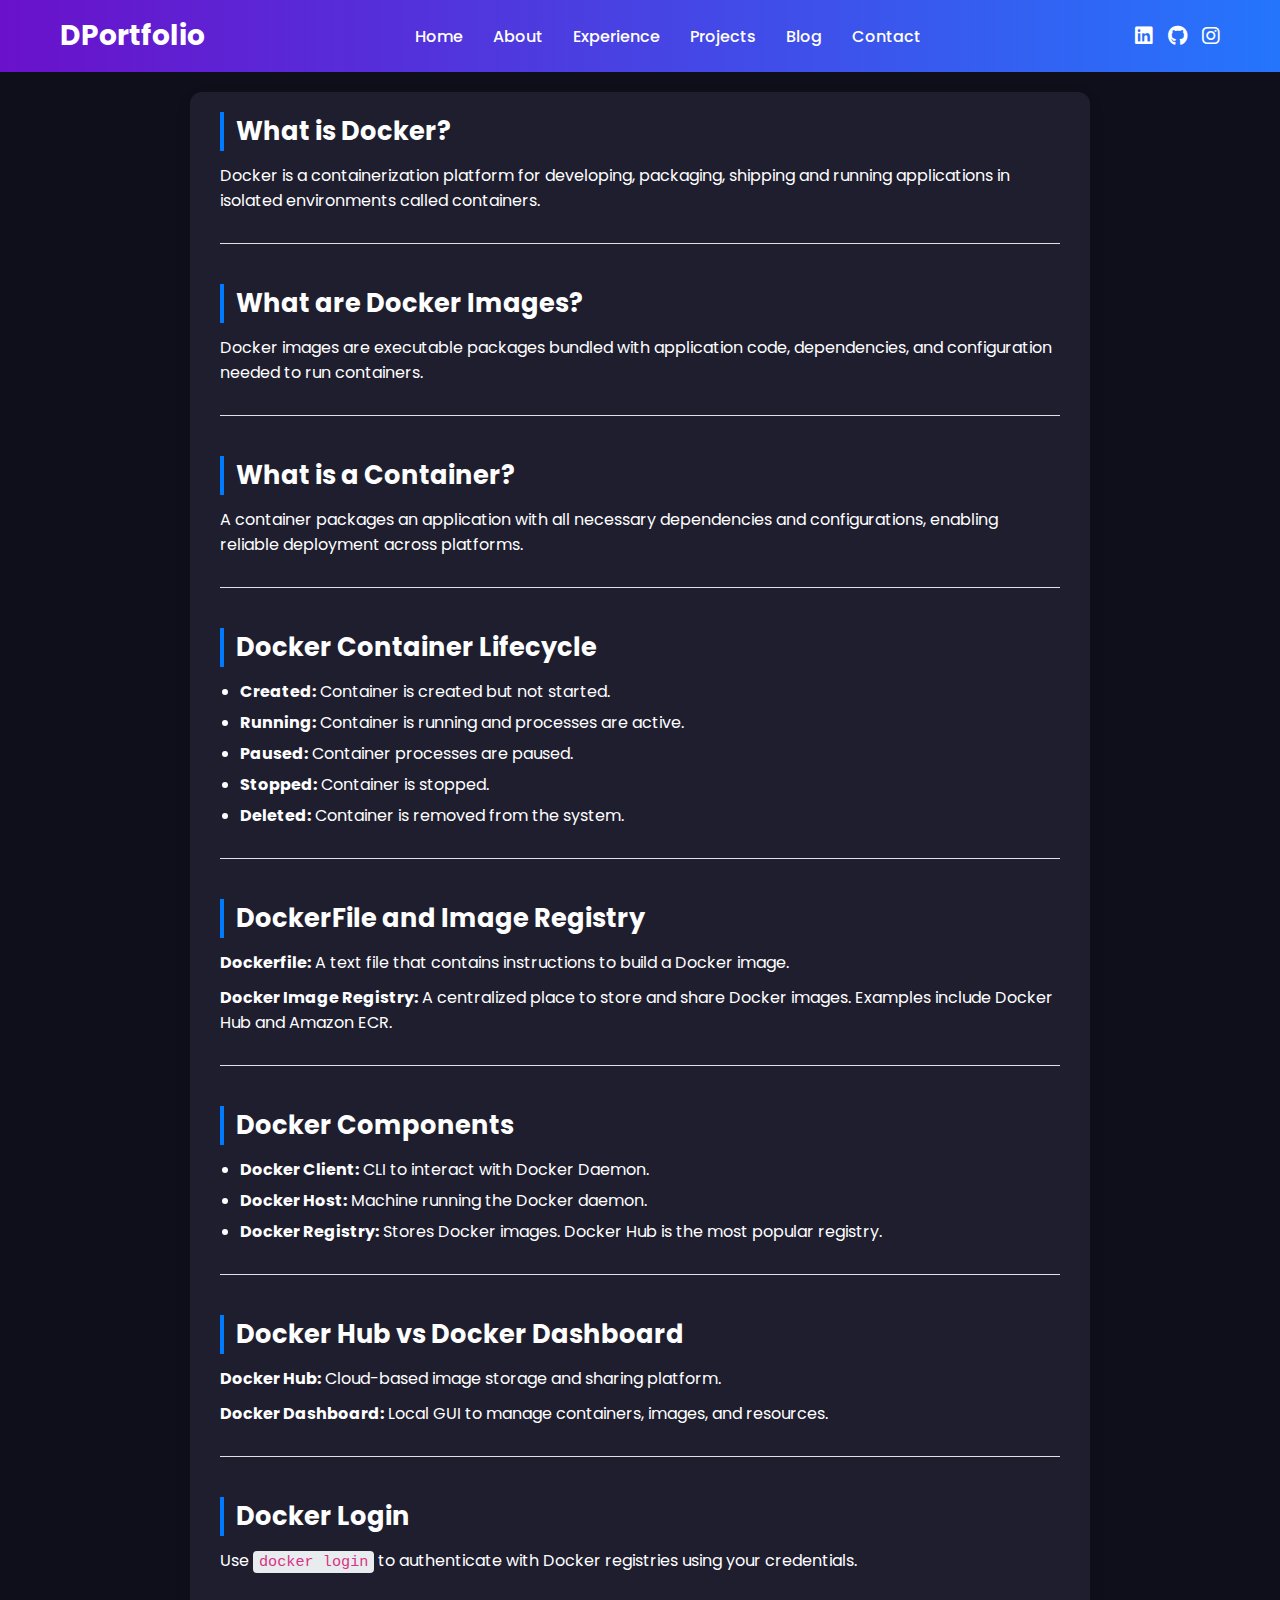
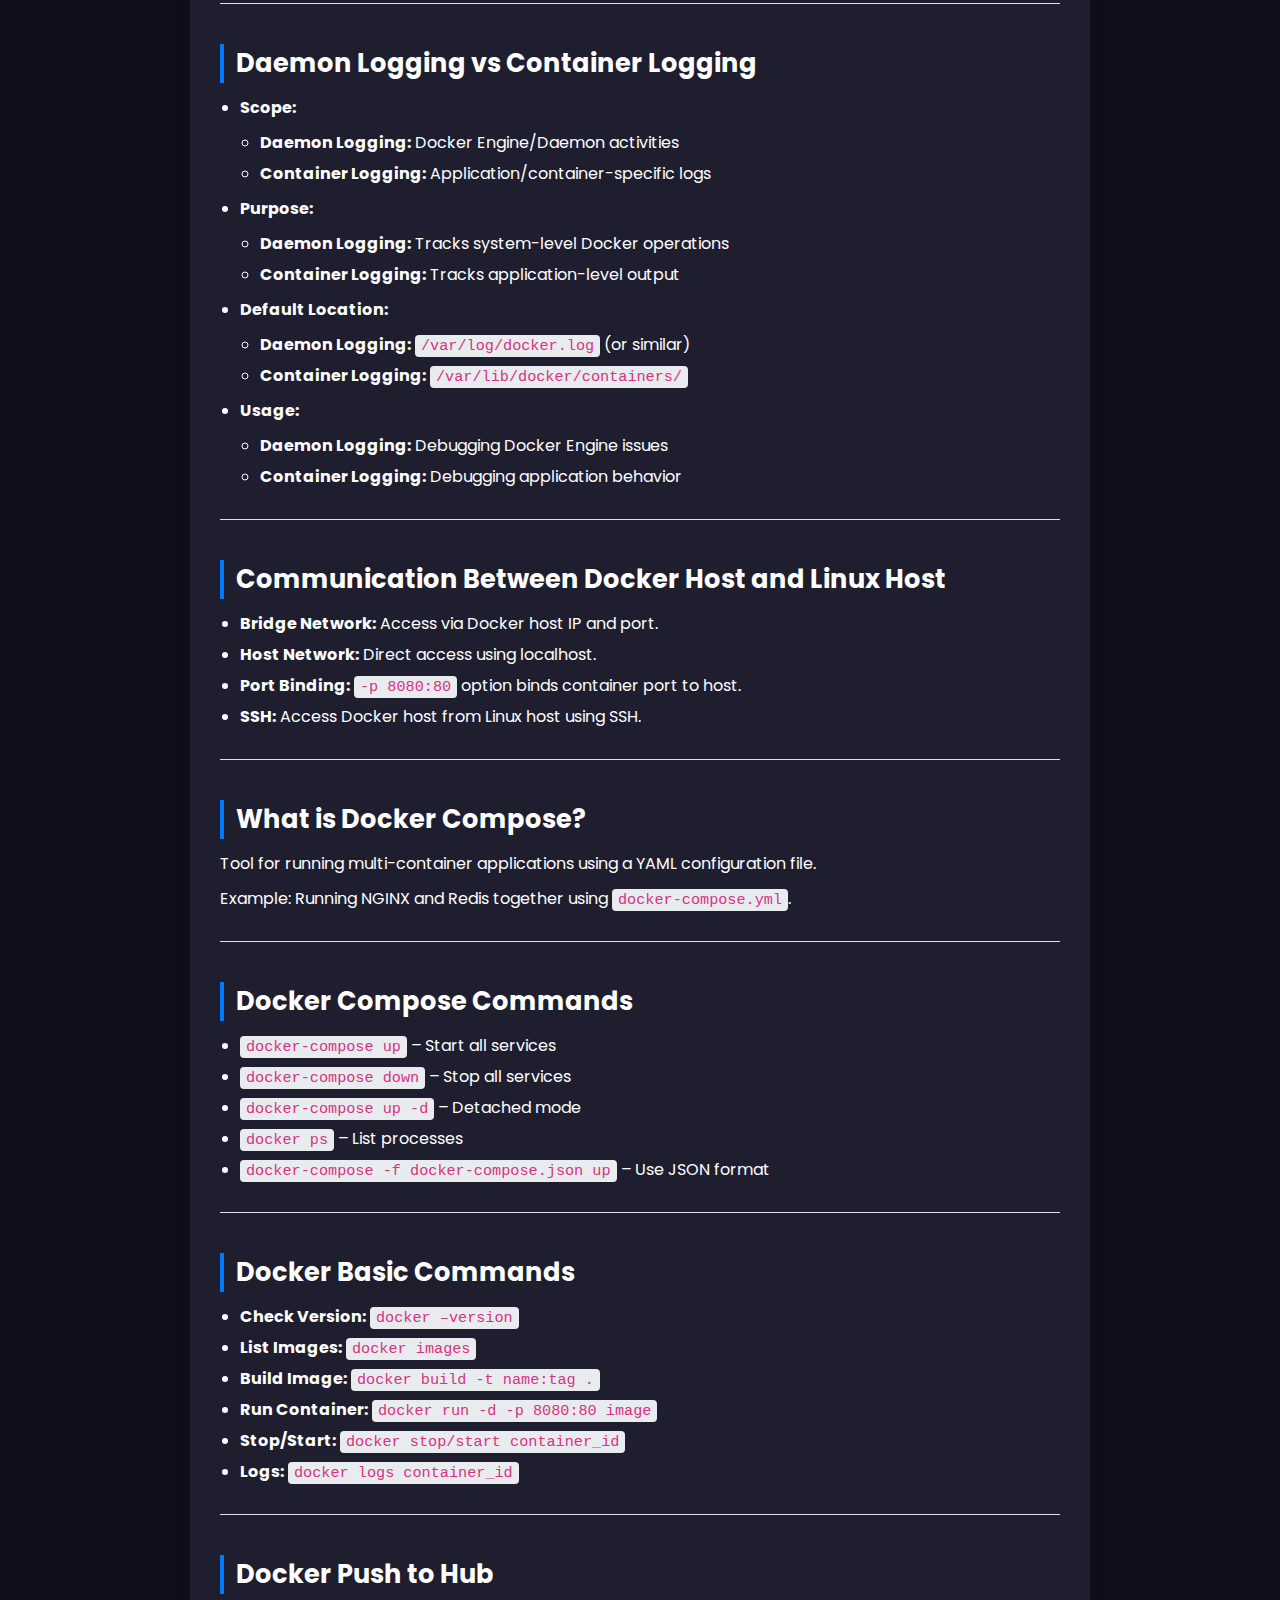
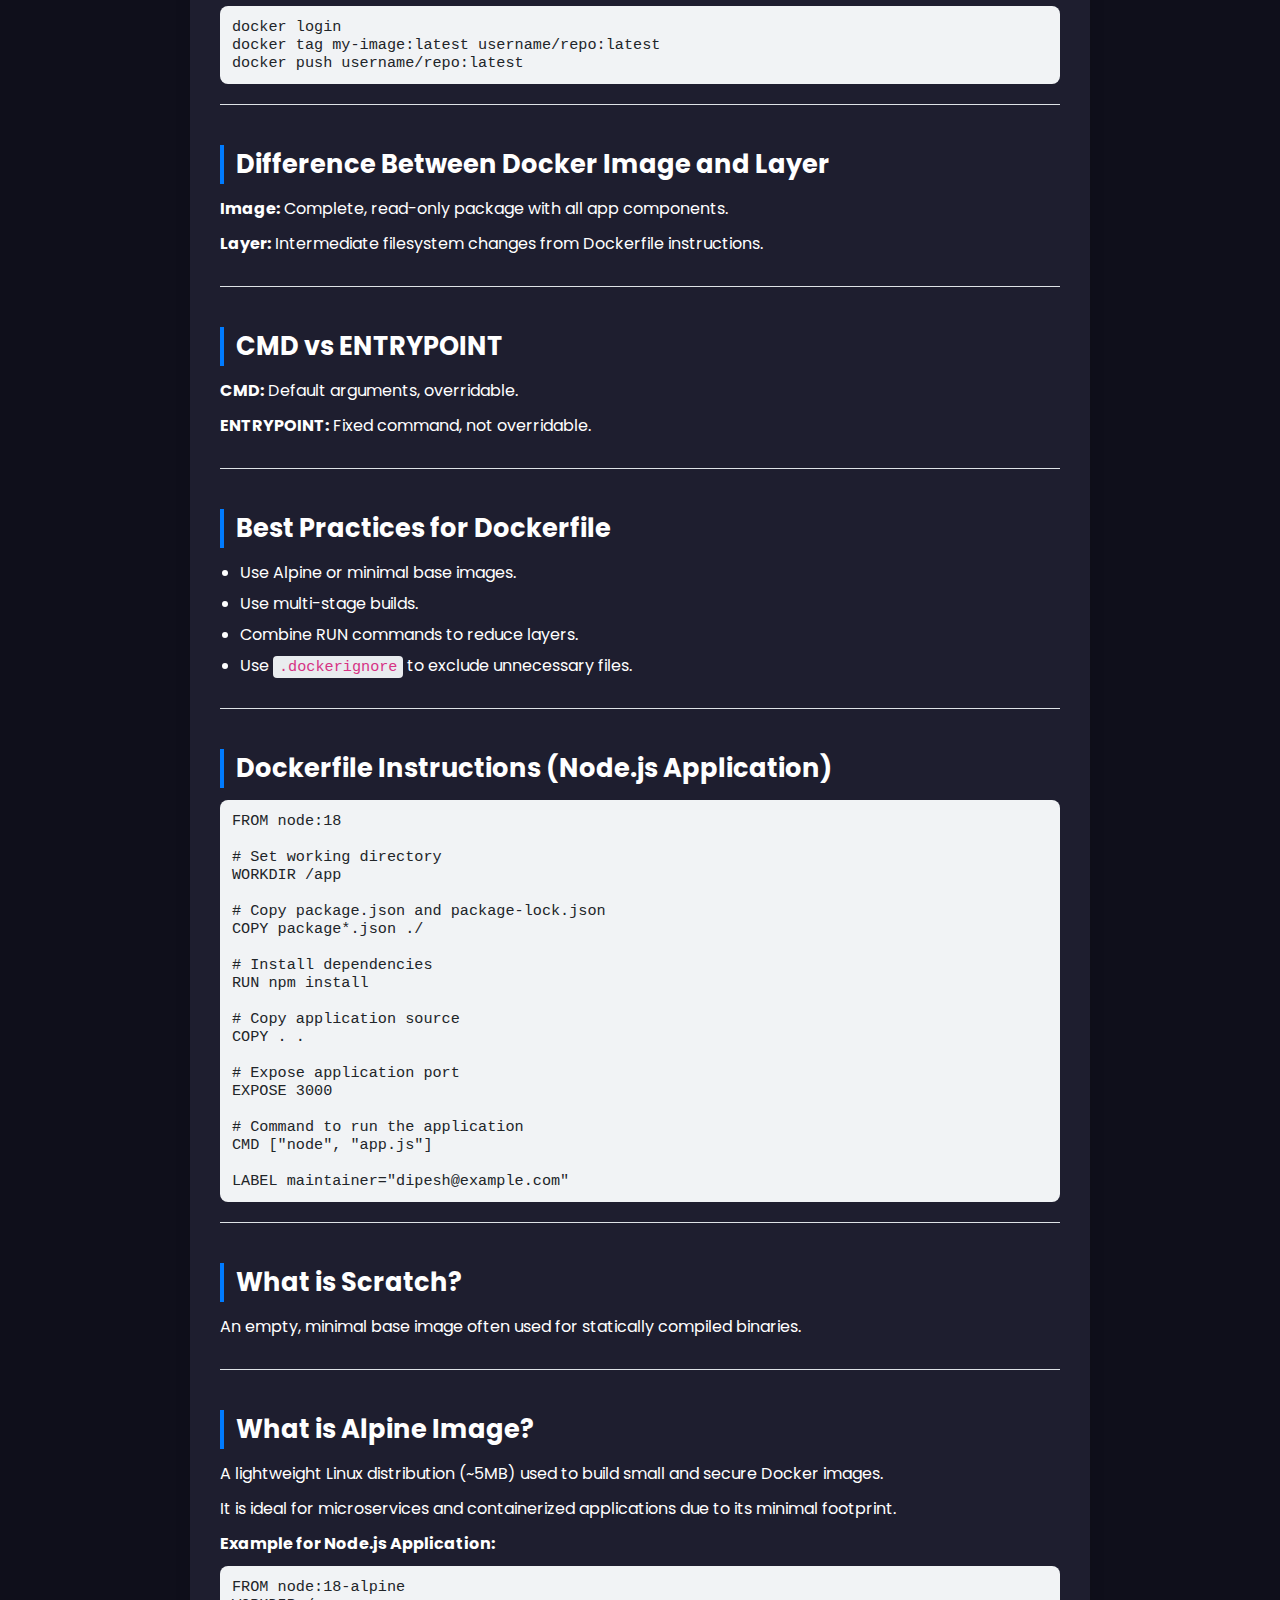
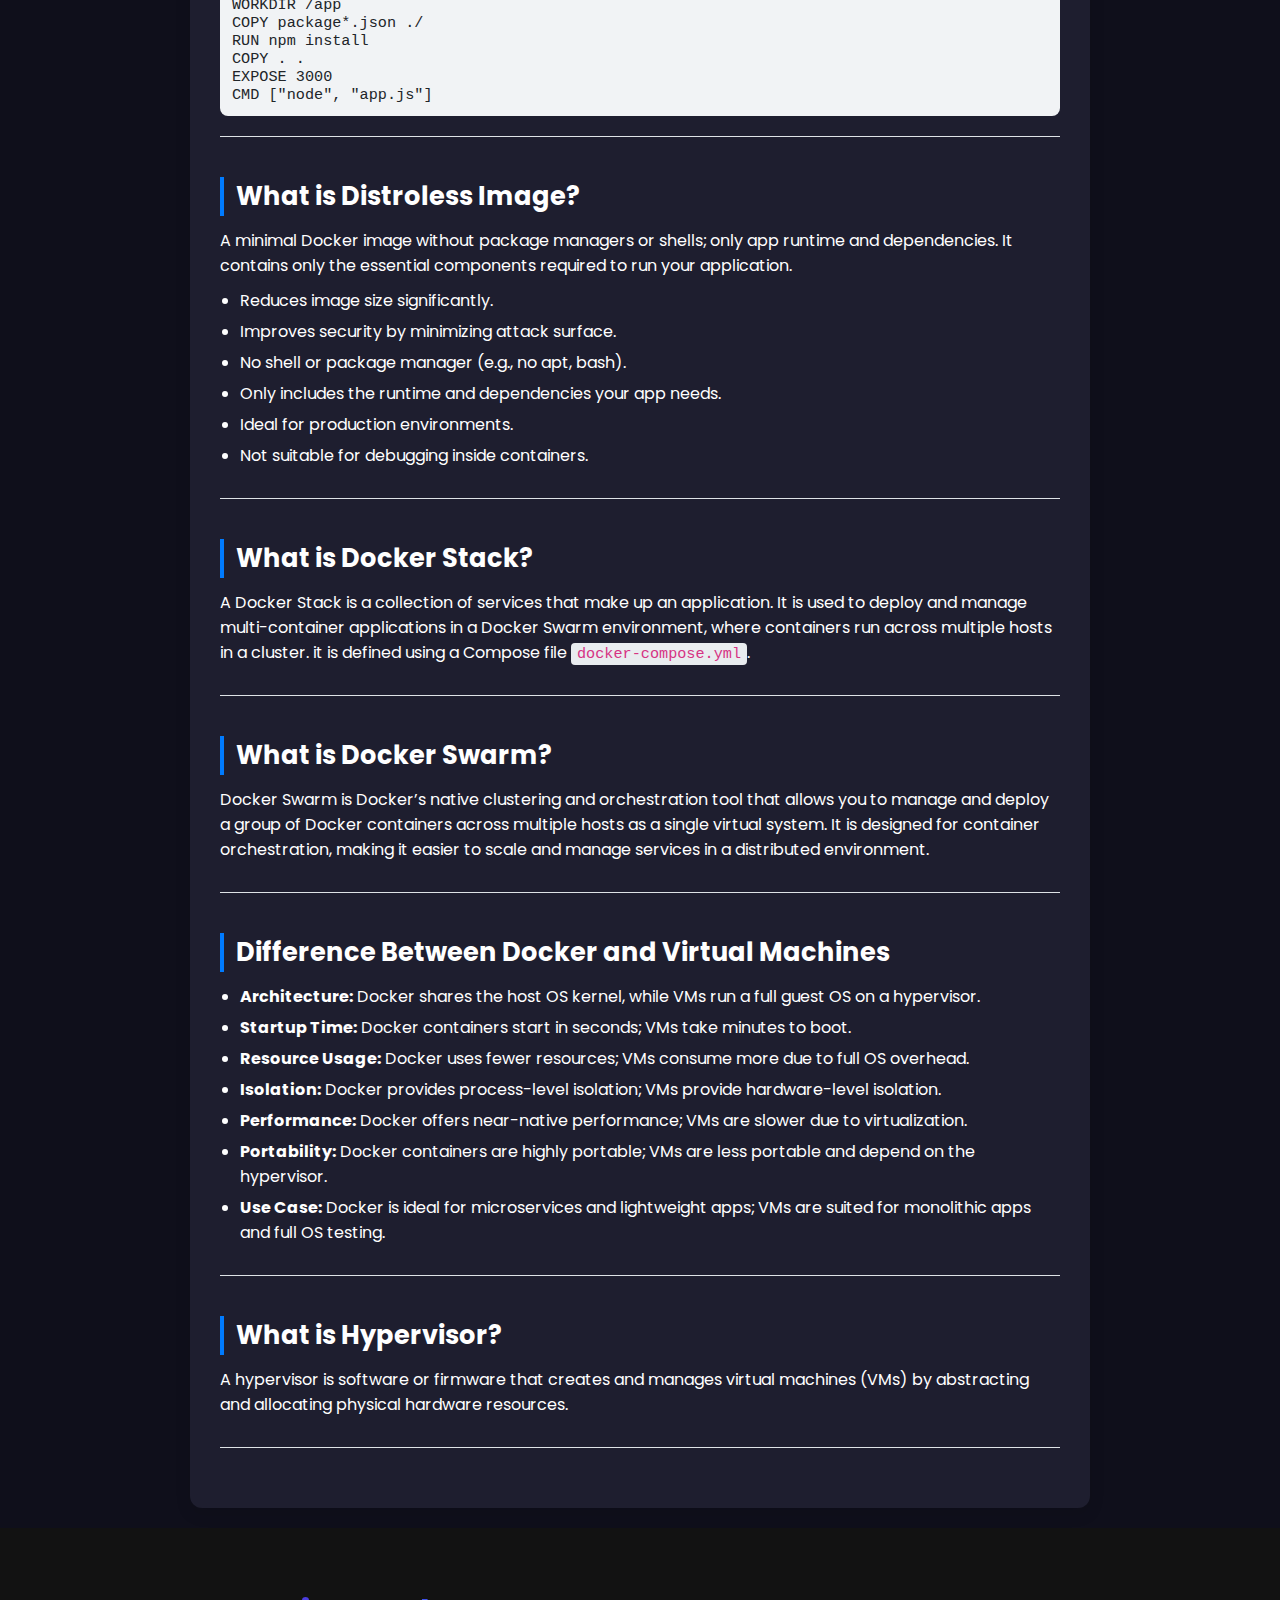
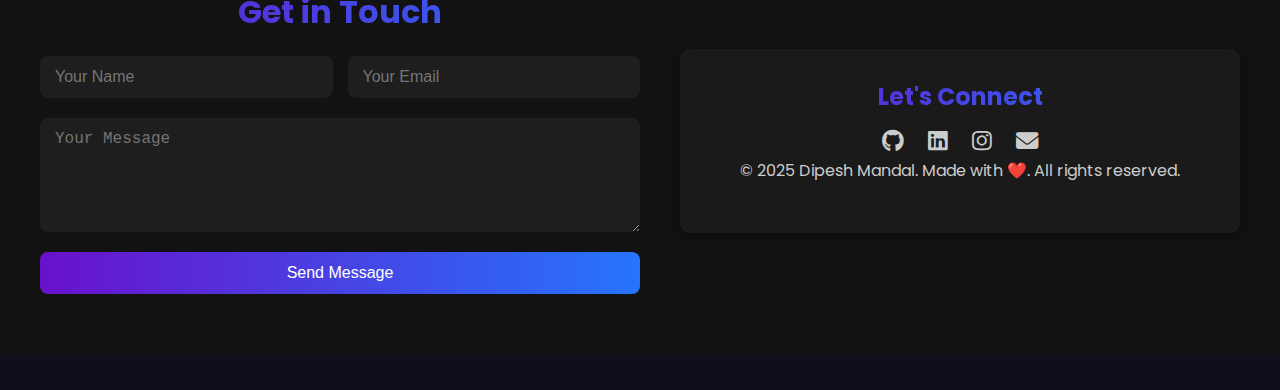
<file: Blog/Docker.html>
<!DOCTYPE html>
<html lang="en">

<head>
  <meta charset="UTF-8" />
  <meta name="viewport" content="width=device-width, initial-scale=1.0" />
  <title>My Portfolio</title>
  <link href="https://fonts.googleapis.com/css2?family=Poppins:wght@400;600&display=swap" rel="stylesheet" />
  <link rel="stylesheet" href="../style/css/style.css" />
  <link rel="stylesheet" href="https://cdnjs.cloudflare.com/ajax/libs/font-awesome/6.5.0/css/all.min.css">
</head>

<body>

  <header class="header">
    <div class="container">
      <a href="../index.html" class="logo">DPortfolio</a>

      <nav class="nav">
        <ul class="nav-links">
          <li><a href="../index.html#home">Home</a></li>
          <li><a href="../index.html#about">About</a></li>
          <li><a href="../index.html#experience">Experience</a></li>
          <li><a href="../index.html#projects">Projects</a></li>
          <li><a href="../Blog/index.html">Blog</a></li>
          <li><a href="#contact">Contact</a></li>
        </ul>
      </nav>

      <!-- Social Links -->
      <div class="social-links">
        <a href="https://www.linkedin.com/in/dipesh777/" target="_blank"><i class="fab fa-linkedin"></i></a>
        <a href="https://github.com/Dipesh001m"><i class="fab fa-github"></i></a>
        <a href="https://www.instagram.com/dip_esh__m/" target="_blank"><i class="fab fa-instagram"></i></a>
      </div>

      <div class="hamburger" id="hamburger">&#9776;</div>
    </div>
  </header>
  
  <section class="docker-doc">

    <article>
      <h2>What is Docker?</h2>
      <p>Docker is a containerization platform for developing, packaging, shipping and running applications in isolated environments called containers.</p>
    </article>

    <article>
      <h2>What are Docker Images?</h2>
      <p>Docker images are executable packages bundled with application code, dependencies, and configuration needed to run containers.</p>
    </article>

    <article>
      <h2>What is a Container?</h2>
      <p>A container packages an application with all necessary dependencies and configurations, enabling reliable deployment across platforms.</p>
    </article>

    <article>
      <h2>Docker Container Lifecycle</h2>
      <ul>
        <li><strong>Created:</strong> Container is created but not started.</li>
        <li><strong>Running:</strong> Container is running and processes are active.</li>
        <li><strong>Paused:</strong> Container processes are paused.</li>
        <li><strong>Stopped:</strong> Container is stopped.</li>
        <li><strong>Deleted:</strong> Container is removed from the system.</li>
      </ul>
    </article>

    <article>
      <h2>DockerFile and Image Registry</h2>
      <p><strong>Dockerfile:</strong> A text file that contains instructions to build a Docker image.</p>
      <p><strong>Docker Image Registry:</strong> A centralized place to store and share Docker images. Examples include Docker Hub and Amazon ECR.</p>
    </article>

    <article>
      <h2>Docker Components</h2>
      <ul>
        <li><strong>Docker Client:</strong> CLI to interact with Docker Daemon.</li>
        <li><strong>Docker Host:</strong> Machine running the Docker daemon.</li>
        <li><strong>Docker Registry:</strong> Stores Docker images. Docker Hub is the most popular registry.</li>
      </ul>
    </article>

    <article>
      <h2>Docker Hub vs Docker Dashboard</h2>
      <p><strong>Docker Hub:</strong> Cloud-based image storage and sharing platform.</p>
      <p><strong>Docker Dashboard:</strong> Local GUI to manage containers, images, and resources.</p>
    </article>

    <article>
      <h2>Docker Login</h2>
      <p>Use <code>docker login</code> to authenticate with Docker registries using your credentials.</p>
    </article>

    <article>
  <h2>Daemon Logging vs Container Logging</h2>
  <ul>
    <li><strong>Scope:</strong>
      <ul>
        <li><strong>Daemon Logging:</strong> Docker Engine/Daemon activities</li>
        <li><strong>Container Logging:</strong> Application/container-specific logs</li>
      </ul>
    </li>
    <li><strong>Purpose:</strong>
      <ul>
        <li><strong>Daemon Logging:</strong> Tracks system-level Docker operations</li>
        <li><strong>Container Logging:</strong> Tracks application-level output</li>
      </ul>
    </li>
    <li><strong>Default Location:</strong>
      <ul>
        <li><strong>Daemon Logging:</strong> <code>/var/log/docker.log</code> (or similar)</li>
        <li><strong>Container Logging:</strong> <code>/var/lib/docker/containers/</code></li>
      </ul>
    </li>
    <li><strong>Usage:</strong>
      <ul>
        <li><strong>Daemon Logging:</strong> Debugging Docker Engine issues</li>
        <li><strong>Container Logging:</strong> Debugging application behavior</li>
      </ul>
    </li>
  </ul>
</article>


    <article>
      <h2>Communication Between Docker Host and Linux Host</h2>
      <ul>
        <li><strong>Bridge Network:</strong> Access via Docker host IP and port.</li>
        <li><strong>Host Network:</strong> Direct access using localhost.</li>
        <li><strong>Port Binding:</strong> <code>-p 8080:80</code> option binds container port to host.</li>
        <li><strong>SSH:</strong> Access Docker host from Linux host using SSH.</li>
      </ul>
    </article>

    <article>
      <h2>What is Docker Compose?</h2>
      <p>Tool for running multi-container applications using a YAML configuration file.</p>
      <p>Example: Running NGINX and Redis together using <code>docker-compose.yml</code>.</p>
    </article>

    <article>
      <h2>Docker Compose Commands</h2>
      <ul>
        <li><code>docker-compose up</code> – Start all services</li>
        <li><code>docker-compose down</code> – Stop all services</li>
        <li><code>docker-compose up -d</code> – Detached mode</li>
        <li><code>docker ps</code> – List processes</li>
        <li><code>docker-compose -f docker-compose.json up</code> – Use JSON format</li>
      </ul>
    </article>

    <article>
      <h2>Docker Basic Commands</h2>
      <ul>
        <li><strong>Check Version:</strong> <code>docker –version</code></li>
        <li><strong>List Images:</strong> <code>docker images</code></li>
        <li><strong>Build Image:</strong> <code>docker build -t name:tag .</code></li>
        <li><strong>Run Container:</strong> <code>docker run -d -p 8080:80 image</code></li>
        <li><strong>Stop/Start:</strong> <code>docker stop/start container_id</code></li>
        <li><strong>Logs:</strong> <code>docker logs container_id</code></li>
      </ul>
    </article>

    <article>
      <h2>Docker Push to Hub</h2>
      <pre><code>docker login
docker tag my-image:latest username/repo:latest
docker push username/repo:latest</code></pre>
    </article>

    <article>
      <h2>Difference Between Docker Image and Layer</h2>
      <p><strong>Image:</strong> Complete, read-only package with all app components.</p>
      <p><strong>Layer:</strong> Intermediate filesystem changes from Dockerfile instructions.</p>
    </article>

    <article>
      <h2>CMD vs ENTRYPOINT</h2>
      <p><strong>CMD:</strong> Default arguments, overridable.</p>
      <p><strong>ENTRYPOINT:</strong> Fixed command, not overridable.</p>
    </article>

    <article>
      <h2>Best Practices for Dockerfile</h2>
      <ul>
        <li>Use Alpine or minimal base images.</li>
        <li>Use multi-stage builds.</li>
        <li>Combine RUN commands to reduce layers.</li>
        <li>Use <code>.dockerignore</code> to exclude unnecessary files.</li>
      </ul>
    </article>

    <article>
  <h2>Dockerfile Instructions (Node.js Application)</h2>
  <pre><code>FROM node:18

# Set working directory
WORKDIR /app

# Copy package.json and package-lock.json
COPY package*.json ./

# Install dependencies
RUN npm install

# Copy application source
COPY . .

# Expose application port
EXPOSE 3000

# Command to run the application
CMD ["node", "app.js"]

LABEL maintainer="dipesh@example.com"</code></pre>
</article>


    <article>
      <h2>What is Scratch?</h2>
      <p>An empty, minimal base image often used for statically compiled binaries.</p>
    </article>

    <article>
  <h2>What is Alpine Image?</h2>
  <p>A lightweight Linux distribution (~5MB) used to build small and secure Docker images.</p>
  <p>It is ideal for microservices and containerized applications due to its minimal footprint.</p>
  <p><strong>Example for Node.js Application:</strong></p>
  <pre><code>FROM node:18-alpine
WORKDIR /app
COPY package*.json ./
RUN npm install
COPY . .
EXPOSE 3000
CMD ["node", "app.js"]</code></pre>
</article>


    <article>
  <h2>What is Distroless Image?</h2>
  <p>A minimal Docker image without package managers or shells; only app runtime and dependencies. It contains only the essential components required to run your application.</p>
  <ul>
    <li>Reduces image size significantly.</li>
    <li>Improves security by minimizing attack surface.</li>
    <li>No shell or package manager (e.g., no apt, bash).</li>
    <li>Only includes the runtime and dependencies your app needs.</li>
    <li>Ideal for production environments.</li>
    <li>Not suitable for debugging inside containers.</li>
  </ul>
</article>


    <article>
      <h2>What is Docker Stack?</h2>
      <p>A Docker Stack is a collection of services that make up an application. It is used to deploy and manage multi-container applications in a Docker Swarm environment, where containers run across multiple hosts in a cluster. it is defined using a Compose file <code>docker-compose.yml</code>.</p>
    </article>

    <article>
      <h2>What is Docker Swarm?</h2>
      <p>Docker Swarm is Docker’s native clustering and orchestration tool that allows you to manage and deploy a group of Docker containers across multiple hosts as a single virtual system. It is designed for container orchestration, making it easier to scale and manage services in a distributed environment.</p>
    </article>

    <article>
        <h2>Difference Between Docker and Virtual Machines</h2>
    <ul>
    <li><strong>Architecture:</strong> Docker shares the host OS kernel, while VMs run a full guest OS on a hypervisor.</li>
    <li><strong>Startup Time:</strong> Docker containers start in seconds; VMs take minutes to boot.</li>
    <li><strong>Resource Usage:</strong> Docker uses fewer resources; VMs consume more due to full OS overhead.</li>
    <li><strong>Isolation:</strong> Docker provides process-level isolation; VMs provide hardware-level isolation.</li>
    <li><strong>Performance:</strong> Docker offers near-native performance; VMs are slower due to virtualization.</li>
    <li><strong>Portability:</strong> Docker containers are highly portable; VMs are less portable and depend on the hypervisor.</li>
    <li><strong>Use Case:</strong> Docker is ideal for microservices and lightweight apps; VMs are suited for monolithic apps and full OS testing.</li>
  </ul>
    </article>

    <article>
      <h2>What is Hypervisor?</h2>
      <p>A hypervisor is software or firmware that creates and manages virtual machines (VMs) by abstracting and allocating physical hardware resources.</p>
    </article>
  </section>

<!-- Contact + Footer -->
  <section class="contact-footer-wrapper" id="contact">
  <div class="contact-section">
    <h2 class="section-title">Get in Touch</h2>

    <form 
      action="https://formspree.io/f/myzwrvdp" 
      method="POST" 
      class="contact-form"
    >
      <div class="form-group">
        <input type="text" name="name" placeholder="Your Name" required>
        <input type="email" name="email" placeholder="Your Email" required>
      </div>
      <textarea name="message" rows="5" placeholder="Your Message" required></textarea>
      <button type="submit">Send Message</button>
    </form>

    <!-- Status message -->
    <p id="form-status" style="margin-top: 1rem; color: green; display: none;">
      Thank you! Your message has been sent.
    </p>
  </div>

  <footer class="footer-section">
    <h2 class="footer-title">Let's Connect</h2>
    <div class="footer-socials">
      <a href="https://github.com/Dipesh001m"><i class="fab fa-github"></i></a>
      <a href="https://www.linkedin.com/in/dipesh-mandal-a39323285/"><i class="fab fa-linkedin"></i></a>
      <a href="https://www.instagram.com/dip_esh__m/" target="_blank"><i class="fab fa-instagram"></i></a>
      <a href="mailto:dhanushmandal979@gmail.com"><i class="fas fa-envelope"></i></a>
    </div>
    <p>&copy; 2025 Dipesh Mandal. Made with ❤️. All rights reserved.</p>
  </footer>
</section>

<script>
  document.addEventListener('DOMContentLoaded', () => {
  const hamburger = document.getElementById('hamburger');
  const navLinks = document.querySelector('.nav-links');

  if (hamburger && navLinks) {
    hamburger.addEventListener('click', (event) => {
      event.stopPropagation();
      navLinks.classList.toggle('active');
    });

    document.addEventListener('click', (event) => {
      if (!navLinks.contains(event.target) && !hamburger.contains(event.target)) {
        navLinks.classList.remove('active');
      }
    });

    navLinks.addEventListener('click', (event) => {
      event.stopPropagation();
    });
  }
});
</script>

<script>
// Contact Form Submission
  const form = document.querySelector('.contact-form');
  const statusMessage = document.getElementById('form-status');

  form.addEventListener('submit', function (e) {
    e.preventDefault();
    const formData = new FormData(form);

    fetch(form.action, {
      method: form.method,
      body: formData,
      headers: {
        'Accept': 'application/json'
      }
    }).then(response => {
      if (response.ok) {
        statusMessage.style.color = 'green';
        statusMessage.textContent = 'Thank you! Your message has been sent.';
        statusMessage.style.display = 'block';
        form.reset();
      } else {
        statusMessage.style.color = 'red';
        statusMessage.textContent = 'Oops! There was a problem sending your message.';
        statusMessage.style.display = 'block';
      }

      // Auto-hide the message after 5 seconds
      setTimeout(() => {
        statusMessage.style.display = 'none';
      }, 5000);
    });
  });
</script>
</body>
</file>
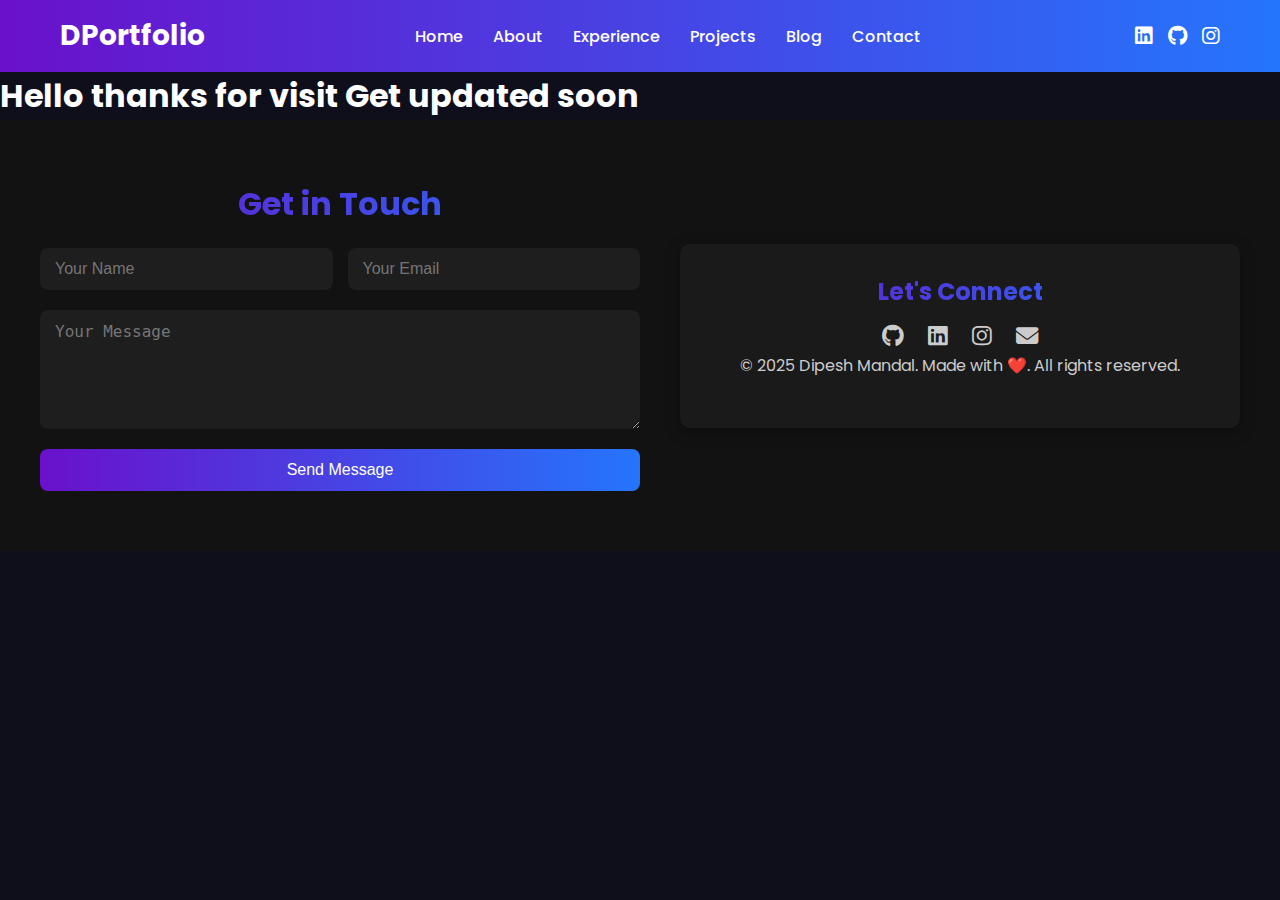
<file: Blog/Kubernetes.html>
<!DOCTYPE html>
<html lang="en">

<head>
  <meta charset="UTF-8" />
  <meta name="viewport" content="width=device-width, initial-scale=1.0" />
  <title>My Portfolio</title>
  <link href="https://fonts.googleapis.com/css2?family=Poppins:wght@400;600&display=swap" rel="stylesheet" />
  <link rel="stylesheet" href="../style.css" />
  <link rel="stylesheet" href="https://cdnjs.cloudflare.com/ajax/libs/font-awesome/6.5.0/css/all.min.css">
</head>

<body>

  <header class="header">
    <div class="container">
      <a href="../index.html" class="logo">DPortfolio</a>

      <nav class="nav">
        <ul class="nav-links">
          <li><a href="../index.html#home">Home</a></li>
          <li><a href="../index.html#about">About</a></li>
          <li><a href="../index.html#experience">Experience</a></li>
          <li><a href="../index.html#projects">Projects</a></li>
          <li><a href="../Blog/index.html">Blog</a></li>
          <li><a href="#contact">Contact</a></li>
        </ul>
      </nav>

      <!-- Social Links -->
      <div class="social-links">
        <a href="https://www.linkedin.com/in/dipesh777/" target="_blank"><i class="fab fa-linkedin"></i></a>
        <a href="https://github.com/Dipesh001m"><i class="fab fa-github"></i></a>
        <a href="https://www.instagram.com/dip_esh__m/" target="_blank"><i class="fab fa-instagram"></i></a>
      </div>

      <div class="hamburger" id="hamburger">&#9776;</div>
    </div>
  </header>
  <h1>Hello thanks for visit Get updated soon</h1>

<!-- Contact + Footer -->
  <section class="contact-footer-wrapper" id="contact">
  <div class="contact-section">
    <h2 class="section-title">Get in Touch</h2>

    <form 
      action="https://formspree.io/f/myzwrvdp" 
      method="POST" 
      class="contact-form"
    >
      <div class="form-group">
        <input type="text" name="name" placeholder="Your Name" required>
        <input type="email" name="email" placeholder="Your Email" required>
      </div>
      <textarea name="message" rows="5" placeholder="Your Message" required></textarea>
      <button type="submit">Send Message</button>
    </form>

    <!-- Status message -->
    <p id="form-status" style="margin-top: 1rem; color: green; display: none;">
      Thank you! Your message has been sent.
    </p>
  </div>

  <footer class="footer-section">
    <h2 class="footer-title">Let's Connect</h2>
    <div class="footer-socials">
      <a href="https://github.com/Dipesh001m"><i class="fab fa-github"></i></a>
      <a href="https://www.linkedin.com/in/dipesh-mandal-a39323285/"><i class="fab fa-linkedin"></i></a>
      <a href="https://www.instagram.com/dip_esh__m/" target="_blank"><i class="fab fa-instagram"></i></a>
      <a href="mailto:dhanushmandal979@gmail.com"><i class="fas fa-envelope"></i></a>
    </div>
    <p>&copy; 2025 Dipesh Mandal. Made with ❤️. All rights reserved.</p>
  </footer>
</section>

<script>
  document.addEventListener('DOMContentLoaded', () => {
  const hamburger = document.getElementById('hamburger');
  const navLinks = document.querySelector('.nav-links');

  if (hamburger && navLinks) {
    hamburger.addEventListener('click', (event) => {
      event.stopPropagation();
      navLinks.classList.toggle('active');
    });

    document.addEventListener('click', (event) => {
      if (!navLinks.contains(event.target) && !hamburger.contains(event.target)) {
        navLinks.classList.remove('active');
      }
    });

    navLinks.addEventListener('click', (event) => {
      event.stopPropagation();
    });
  }
});
</script>

<script>
// Contact Form Submission
  const form = document.querySelector('.contact-form');
  const statusMessage = document.getElementById('form-status');

  form.addEventListener('submit', function (e) {
    e.preventDefault();
    const formData = new FormData(form);

    fetch(form.action, {
      method: form.method,
      body: formData,
      headers: {
        'Accept': 'application/json'
      }
    }).then(response => {
      if (response.ok) {
        statusMessage.style.color = 'green';
        statusMessage.textContent = 'Thank you! Your message has been sent.';
        statusMessage.style.display = 'block';
        form.reset();
      } else {
        statusMessage.style.color = 'red';
        statusMessage.textContent = 'Oops! There was a problem sending your message.';
        statusMessage.style.display = 'block';
      }

      // Auto-hide the message after 5 seconds
      setTimeout(() => {
        statusMessage.style.display = 'none';
      }, 5000);
    });
  });
</script>
</body>
</file>
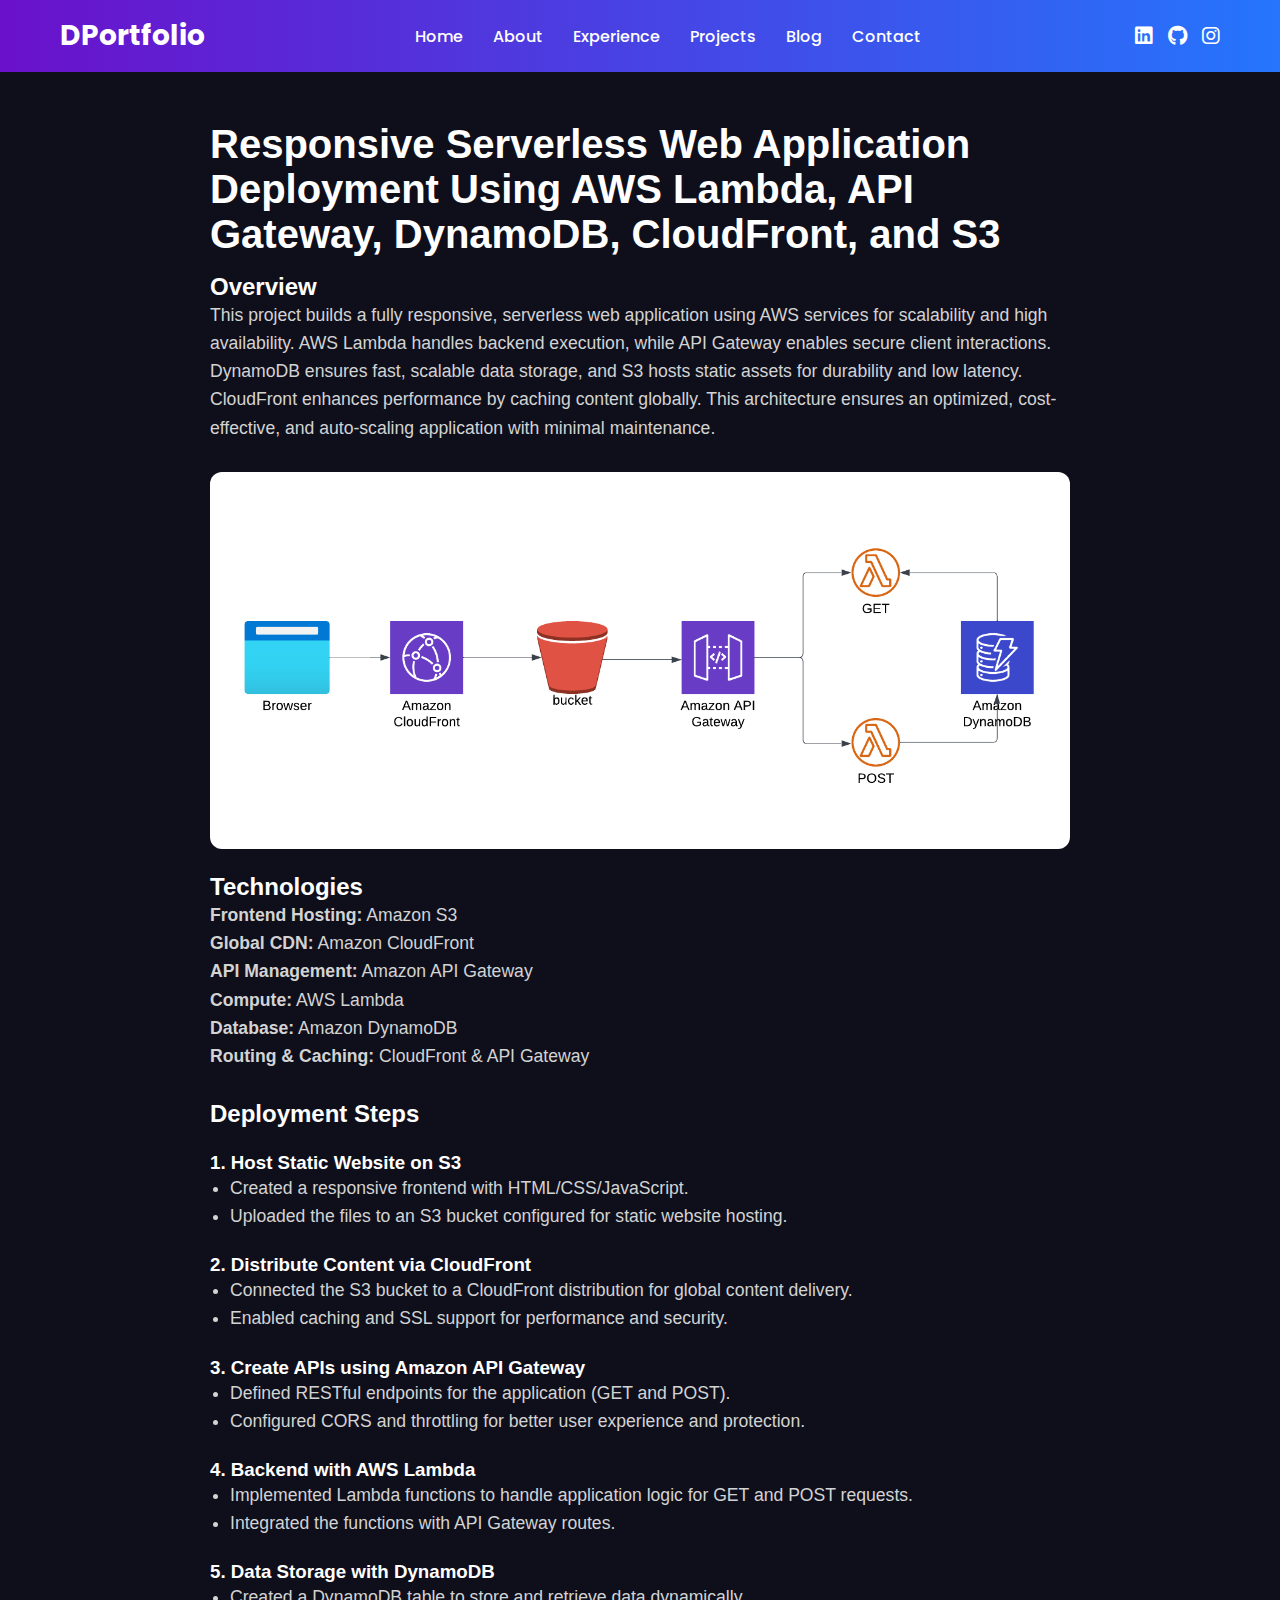
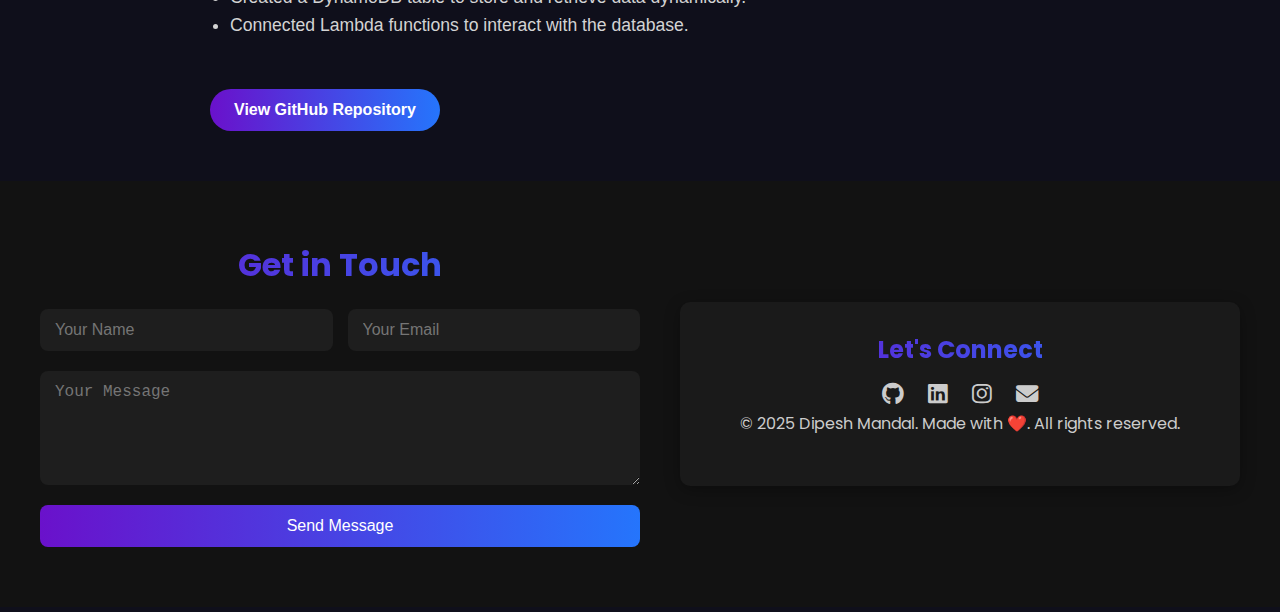
<file: projects/project4.html>
<!DOCTYPE html>
<html lang="en">
<head>
  <meta charset="UTF-8" />
  <meta name="viewport" content="width=device-width, initial-scale=1" />
  <title>AWS 3-Tier Architecture Deployment</title>
  <link href="https://fonts.googleapis.com/css2?family=Poppins:wght@400;600&display=swap" rel="stylesheet" />
  <link rel="stylesheet" href="../style.css" />
  <link rel="stylesheet" href="https://cdnjs.cloudflare.com/ajax/libs/font-awesome/6.5.0/css/all.min.css" />
  <link rel="stylesheet" href="../style/css/style.css" />
  <link rel="stylesheet" href="project-details.css" />
</head>
<body>

  <!-- Header -->
  <header class="header">
    <div class="container">
      <a href="../index.html" class="logo">DPortfolio</a>
      <nav class="nav">
        <ul class="nav-links">
          <li><a href="../index.html">Home</a></li>
          <li><a href="../index.html#about">About</a></li>
          <li><a href="../index.html#experience">Experience</a></li>
          <li><a href="../index.html#projects">Projects</a></li>
          <li><a href="../Blog/index.html">Blog</a></li>
          <li><a href="#contact">Contact</a></li>
        </ul>
      </nav>
      <div class="social-links">
        <a href="https://www.linkedin.com/in/dipesh777/" target="_blank"><i class="fab fa-linkedin"></i></a>
        <a href="https://github.com/Dipesh001m"><i class="fab fa-github"></i></a>
        <a href="https://www.instagram.com/dip_esh__m/" target="_blank"><i class="fab fa-instagram"></i></a>
      </div>
      <div class="hamburger" id="hamburger">&#9776;</div>
    </div>
  </header>

  <!-- Project Detail Content -->
<main class="project-detail">
  <h1>Responsive Serverless Web Application Deployment Using AWS Lambda, API Gateway, DynamoDB, CloudFront, and S3</h1>

  <section class="project-overview">
    <h2>Overview</h2>
    <p>
      This project builds a fully responsive, serverless web application using AWS services for scalability and high availability. AWS Lambda handles backend execution, while API Gateway enables secure client interactions. DynamoDB ensures fast, scalable data storage, and S3 hosts static assets for durability and low latency. CloudFront enhances performance by caching content globally. This architecture ensures an optimized, cost-effective, and auto-scaling application with minimal maintenance.
    </p>
  </section>

  <img src="../assets/projects/4.png" alt="Serverless Architecture" class="project-image" />

  <section class="project-tech">
    <h2>Technologies</h2>
    <p><strong>Frontend Hosting:</strong> Amazon S3</p>
    <p><strong>Global CDN:</strong> Amazon CloudFront</p>
    <p><strong>API Management:</strong> Amazon API Gateway</p>
    <p><strong>Compute:</strong> AWS Lambda</p>
    <p><strong>Database:</strong> Amazon DynamoDB</p>
    <p><strong>Routing & Caching:</strong> CloudFront & API Gateway</p>
  </section>

  <section class="project-steps">
    <h2>Deployment Steps</h2>

    <h3>1. Host Static Website on S3</h3>
    <ul>
      <li>Created a responsive frontend with HTML/CSS/JavaScript.</li>
      <li>Uploaded the files to an S3 bucket configured for static website hosting.</li>
    </ul>

    <h3>2. Distribute Content via CloudFront</h3>
    <ul>
      <li>Connected the S3 bucket to a CloudFront distribution for global content delivery.</li>
      <li>Enabled caching and SSL support for performance and security.</li>
    </ul>

    <h3>3. Create APIs using Amazon API Gateway</h3>
    <ul>
      <li>Defined RESTful endpoints for the application (GET and POST).</li>
      <li>Configured CORS and throttling for better user experience and protection.</li>
    </ul>

    <h3>4. Backend with AWS Lambda</h3>
    <ul>
      <li>Implemented Lambda functions to handle application logic for GET and POST requests.</li>
      <li>Integrated the functions with API Gateway routes.</li>
    </ul>

    <h3>5. Data Storage with DynamoDB</h3>
    <ul>
      <li>Created a DynamoDB table to store and retrieve data dynamically.</li>
      <li>Connected Lambda functions to interact with the database.</li>
    </ul>
  </section>

  <a href="https://github.com/Dipesh001m/aws-project/tree/main/Deployment%20of%20Serverless%20web%20application%20on%20AWS" target="_blank" class="btn-github">
    View GitHub Repository
  </a>
</main>


  <!-- Contact + Footer -->
  
  <section class="contact-footer-wrapper" id="contact">
  <div class="contact-section">
    <h2 class="section-title">Get in Touch</h2>

    <form 
      action="https://formspree.io/f/myzwrvdp" 
      method="POST" 
      class="contact-form"
    >
      <div class="form-group">
        <input type="text" name="name" placeholder="Your Name" required>
        <input type="email" name="email" placeholder="Your Email" required>
      </div>
      <textarea name="message" rows="5" placeholder="Your Message" required></textarea>
      <button type="submit">Send Message</button>
    </form>

    <!-- Status message -->
    <p id="form-status" style="margin-top: 1rem; color: green; display: none;">
      Thank you! Your message has been sent.
    </p>
  </div>

  <footer class="footer-section">
    <h2 class="footer-title">Let's Connect</h2>
    <div class="footer-socials">
      <a href="https://github.com/Dipesh001m"><i class="fab fa-github"></i></a>
      <a href="https://www.linkedin.com/in/dipesh-mandal-a39323285/"><i class="fab fa-linkedin"></i></a>
      <a href="https://www.instagram.com/dip_esh__m/" target="_blank"><i class="fab fa-instagram"></i></a>
      <a href="mailto:dhanushmandal979@gmail.com"><i class="fas fa-envelope"></i></a>
    </div>
    <p>&copy; 2025 Dipesh Mandal. Made with ❤️. All rights reserved.</p>
  </footer>
</section>

<script>
  document.addEventListener('DOMContentLoaded', () => {
  const hamburger = document.getElementById('hamburger');
  const navLinks = document.querySelector('.nav-links');

  if (hamburger && navLinks) {
    hamburger.addEventListener('click', (event) => {
      event.stopPropagation();
      navLinks.classList.toggle('active');
    });

    document.addEventListener('click', (event) => {
      if (!navLinks.contains(event.target) && !hamburger.contains(event.target)) {
        navLinks.classList.remove('active');
      }
    });

    navLinks.addEventListener('click', (event) => {
      event.stopPropagation();
    });
  }
});
</script>

<script>
// Contact Form Submission
  const form = document.querySelector('.contact-form');
  const statusMessage = document.getElementById('form-status');

  form.addEventListener('submit', function (e) {
    e.preventDefault();
    const formData = new FormData(form);

    fetch(form.action, {
      method: form.method,
      body: formData,
      headers: {
        'Accept': 'application/json'
      }
    }).then(response => {
      if (response.ok) {
        statusMessage.style.color = 'green';
        statusMessage.textContent = 'Thank you! Your message has been sent.';
        statusMessage.style.display = 'block';
        form.reset();
      } else {
        statusMessage.style.color = 'red';
        statusMessage.textContent = 'Oops! There was a problem sending your message.';
        statusMessage.style.display = 'block';
      }

      // Auto-hide the message after 5 seconds
      setTimeout(() => {
        statusMessage.style.display = 'none';
      }, 5000);
    });
  });
</script>
</body>
</html>
</file>
<file: style/css/style.css>
* {
  margin: 0;
  padding: 0;
  box-sizing: border-box;
}

body {
  font-family: 'Poppins', sans-serif;
  color: #fff;
  background-color: #0f0f1b;
}

html {
  scroll-behavior: smooth;
}


/* HEADER */
.header {
  background: linear-gradient(90deg, #6a11cb 0%, #2575fc 100%);
  padding: 15px 0;
  position: sticky;
  top: 0;
  z-index: 1000;
}

.container {
  max-width: 1200px;
  margin: auto;
  padding: 0 20px;
  display: flex;
  justify-content: space-between;
  align-items: center;
}

.logo {
  font-size: 28px;
  font-weight: 700;
  text-decoration: none;
  color: inherit;
  margin: 0;
}

.hamburger {
  display: none; /* hide by default */
}

/* NAVIGATION */
.nav-links {
  display: flex;
  gap: 30px;
  list-style: none;
}

.nav-links li a {
  text-decoration: none;
  color: #fff;
  font-weight: 500;
  transition: color 0.3s ease;
}

.nav-links li a:hover {
  color: #ddd;
}


@media (max-width: 768px) {
  .container {
    display: flex;
    justify-content: space-between;
    align-items: center;
    gap: 0; /* removes extra space */

    .nav-links {
      gap: 15px;
    }
  }


  .logo {
  font-size: 24px;
  font-weight: 600;
  margin-right: 90px; /* slight spacing to avoid sticking */
  }

  .hamburger {
    display: block;
    font-size: 22px;      /* slightly bigger */
    font-weight: 500;     /* bold for visibility */
    width: 35px;
    height: 35px;
    line-height: 35px;
    text-align: center;
    margin: 0;            /* remove default spacing */
    padding: 0;
    z-index: 1000;
    order: -1;            /* ensures it's on the left */
  }

  .nav-links {
    position: absolute;
    top: 65px;
    left: 0;
    transform: translateX(-100%);
    height: auto;
    width: 150px;         /* a bit wider for better spacing */
    background: rgba(106, 17, 203, 0.5);
    backdrop-filter: blur(10px);
    -webkit-backdrop-filter: blur(10px);
    border-radius: 0 0 50px 10px;
    flex-direction: column;
    padding: 20px;
    transition: transform 0.4s ease, opacity 0.4s ease;
    opacity: 0;
    z-index: 999;
  }

  .nav-links.active {
    transform: translateX(0);
    opacity: 1;
  }
}


.social-links {
  display: flex;
  gap: 15px;
  align-items: center;
  margin-left: 5px;
}

.social-links a {
  color: white;
  font-size: 20px;
  transition: color 0.3s ease;
}

.social-links a:hover {
  color: #ccc;
}


/* HOME SECTION */
.home {
  height: 100vh;
  display: flex;
  align-items: center;
  justify-content: center;
  background: linear-gradient(to bottom, #6a11cb, #2575fc);
  text-align: center;
  padding: 0 20px;
}

.blurry-card {
  background-color: rgba(255, 255, 255, 0.12);
  backdrop-filter: blur(20px);
  -webkit-backdrop-filter: blur(20px);
  border-radius: 30px;
  padding: 60px 40px;
  max-width: 1000px;
  width: 90%;
  min-height: 450px;
  text-align: center;
  color: #fff;
  box-shadow: 0 16px 40px rgba(0, 0, 0, 0.4);
  display: flex;
  flex-direction: column;
  align-items: center;
}

/* Add this animation */
@keyframes fadeInZoom {
  0% {
    opacity: 0;
    transform: scale(0.8);
  }
  100% {
    opacity: 1;
    transform: scale(1);
  }
}

/* Updated image styles */
.blurry-card img {
  width: 180px;
  height: 180px;
  border-radius: 50%;
  margin-bottom: 30px;
  object-fit: cover;
  border: 3px solid #fff;
  animation: fadeInZoom 1s ease-out forwards;
  opacity: 0; /* Start hidden */
}


.blurry-card h2 {
  font-size: 2.5rem;
  margin-bottom: 20px;
}

.blurry-card p {
  font-size: 1.2rem;
  line-height: 1.7;
  max-width: 750px;
}


@media (max-width: 768px) {
  .blurry-card {
    padding: 40px 20px;
    min-height: auto;
    width: 95%;
  }

  .blurry-card img {
    width: 150px;
    height: 150px;
  }

  .blurry-card h2 {
    font-size: 1.8rem;
  }

  .blurry-card p {
    font-size: 1rem;
  }
}


#animated-heading {
  font-size: 2.5vw;
  font-weight: bold;
  color: white;
  white-space: nowrap;
  overflow: hidden;
  border-right: 2px solid white;
  width: fit-content;
  max-width: 100%;
  margin: 0 auto;
  animation: blinkCursor 0.8s step-end infinite;
}

/* Cursor blink effect */
/* @keyframes blinkCursor {
  0%, 100% { border-color: transparent; }
  50% { border-color: white; }
} */

/* Responsive adjustments */
@media (max-width: 768px) {
  #animated-heading {
    font-size: 5vw;
  }
}

@media (max-width: 480px) {
  #animated-heading {
    font-size: 5vw;
  }
}




.btn-row {
  display: flex;
  justify-content: center;
  gap: 20px;
  margin: 15px 0 10px;
}

.btn {
  background: #6a11cb;
  background: linear-gradient(90deg, #6a11cb 0%, #2575fc 100%);
  padding: 10px 20px;
  border-radius: 25px;
  color: white;
  text-decoration: none;
  font-weight: 600;
  box-shadow: 0 4px 8px rgba(101, 40, 255, 0.5);
  transition: background 0.3s ease;
}

.btn:hover {
  background: linear-gradient(90deg, #2575fc 0%, #6a11cb 100%);
}

.btn-contact {
  background: transparent;
  border: 2px solid white;
}

.btn-contact:hover {
  background: white;
  color: #6a11cb;
}

/* Optional: smaller screen tweaks */
@media (max-width: 400px) {
  .btn-row {
    flex-direction: column;
    gap: 12px;
  }
  
  .btn {
    width: 100%;
  }
}


.experience-section {
  padding: 60px 20px;
  max-width: 1000px;
  margin: auto;
  color: #fff;
}

.section-title {
  font-size: 2.5rem;
  text-align: center;
  margin-bottom: 50px;
  background: linear-gradient(90deg, #6a11cb, #2575fc);
  -webkit-background-clip: text;
  -webkit-text-fill-color: transparent;
}

/* Gradient line */
.timeline {
  position: relative;
  padding-left: 30px;
}

.timeline::before {
  content: "";
  position: absolute;
  top: 0;
  bottom: 0;
  left: 0;
  width: 3px;
  background: linear-gradient(180deg, #6a11cb, #2575fc);
  border-radius: 2px;
  z-index: 0;
}

.timeline-item {
  display: flex;
  align-items: flex-start;
  margin-bottom: 50px;
  position: relative;
  animation: fadeInUp 0.8s ease forwards;
  z-index: 1;
}

.timeline-dot {
  position: absolute;
  left: -11px;
  top: 5px;
  width: 20px;
  height: 20px;
  background: linear-gradient(135deg, #6a11cb, #2575fc);
  border-radius: 50%;
  box-shadow: 0 0 0 4px rgba(255, 255, 255, 0.1);
  z-index: 2;
}

.timeline-content {
  background: rgba(255, 255, 255, 0.05);
  padding: 20px 25px;
  border-radius: 12px;
  box-shadow: 0 4px 16px rgba(0,0,0,0.3);
  width: 100%;
}

.timeline-content h3 {
  font-size: 1.3rem;
  margin-bottom: 5px;
  font-weight: 600;
}

.timeline-content h3 span {
  display: block;
  font-size: 1rem;
  font-weight: 400;
  color: #ccc;
}

.timeline-content .date {
  font-size: 0.9rem;
  color: #aaa;
  margin: 8px 0 12px;
}

.timeline-content ul {
  list-style: disc;
  padding-left: 20px;
  margin: 0;
}

.timeline-content li {
  margin-bottom: 8px;
  color: #ddd;
  line-height: 1.6;
}

/* Animation */
@keyframes fadeInUp {
  0% {
    transform: translateY(30px);
    opacity: 0;
  }
  100% {
    transform: translateY(0);
    opacity: 1;
  }
}

/* Responsive */
@media (max-width: 768px) {
  .timeline {
    padding-left: 20px;
  }

  .timeline-content {
    padding: 15px 20px;
  }

  .timeline-content h3 {
    font-size: 1.15rem;
  }

  .timeline-content h3 span {
    font-size: 0.95rem;
  }
}

.timeline-item {
  opacity: 0;
  transform: translateY(30px);
  animation-fill-mode: forwards;
  animation-name: fadeInUp;
  animation-duration: 0.8s;
  animation-timing-function: ease;
  /* Don't start animation immediately */
  animation-play-state: paused;
}

.timeline-item.visible {
  animation-play-state: running;
}


/* keyframes already defined as fadeInUp */
@keyframes fadeInUp {
  0% {
    transform: translateY(30px);
    opacity: 0;
  }
  100% {
    transform: translateY(0);
    opacity: 1;
  }
}





.skills-section {
  background: #fff;        /* White background */
  padding: 60px 20px;
  max-width: 100%;
  margin: 0 auto;
  color: #333;             /* Dark text color for readability */
}

.skills-grid {
  display: grid;
  grid-template-columns: repeat(auto-fill, minmax(100px, 1fr));
  gap: 20px;
  max-width: 900px;
  margin: 0 auto;
  justify-items: center;   /* Center cards in grid cells */
}

.skill-card {
  opacity: 0;
  transform: translateY(30px);
  transition: all 0.6s ease;
  padding: 12px 6px;
  border-radius: 10px;
  text-align: center;
  box-shadow: 0 6px 10px rgba(0, 0, 0, 0.25);
  min-height: 100px;
  max-width: 100px;
  width: 100%;
  margin: 0 auto;
  display: flex;
  flex-direction: column;
  align-items: center;      /* Center content horizontally */
  justify-content: center;  /* Vertically center content if needed */
}

.skill-card.visible {
  opacity: 1;
  transform: translateY(0);
}

.skill-card img {
  width: 45px;
  height: 45px;
  object-fit: contain;
  margin-bottom: 6px;
}

.skill-card span {
  font-weight: 600;
  color: #333;
  font-size: 0.8rem;
  margin-top: 0; /* tight spacing below image */
  text-align: center;
  width: 100%;
}


/* Individual card background colors using nth-child */
.skill-card:nth-child(1)  { background: #ffe0e6; } /* AWS */
.skill-card:nth-child(2)  { background: #e0f7fa; } /* Azure */
.skill-card:nth-child(3)  { background: #e8f5e9; } /* Python */
.skill-card:nth-child(4)  { background: #fff3e0; } /* Docker */
.skill-card:nth-child(5)  { background: #ede7f6; } /* Kubernetes */
.skill-card:nth-child(6)  { background: #f3e5f5; } /* Helm */
.skill-card:nth-child(7)  { background: #fce4ec; } /* Ansible */
.skill-card:nth-child(8)  { background: #e3f2fd; } /* Terraform */
.skill-card:nth-child(9)  { background: #f9fbe7; } /* Scripting */
.skill-card:nth-child(10) { background: #fff8e1; } /* Jenkins */
.skill-card:nth-child(11) { background: #e8eaf6; } /* Prometheus */
.skill-card:nth-child(12) { background: #fbe9e7; } /* Grafana */
.skill-card:nth-child(13) { background: #f1f8e9; } /* SonarQube */
.skill-card:nth-child(14) { background: #e0f2f1; } /* Trivy */
.skill-card:nth-child(15) { background: #edeef0; } /* OWASP */
.skill-card:nth-child(16) { background: #e1f5fe; } /* Git */
.skill-card:nth-child(17) { background: #f3e5f5; } /* MySQL */
.skill-card:nth-child(18) { background: #fffde7; } /* MongoDB */
.skill-card:nth-child(19) { background: #e0f7fa; } /* NGINX */
.skill-card:nth-child(20) { background: #e8f5e9; } /* Apache */





.contact-footer-wrapper {
  display: flex;
  flex-wrap: wrap;
  justify-content: space-between;
  gap: 40px;
  padding: 60px 40px;
  background: #121212;
  color: #fff;
}

/* Contact Section */
.contact-section {
  flex: 1 1 55%;
  max-width: 600px;
}

.contact-section .section-title {
  font-size: 2rem;
  margin-bottom: 20px;
  background: linear-gradient(90deg, #6a11cb, #2575fc);
  -webkit-background-clip: text;
  -webkit-text-fill-color: transparent;
}

.contact-form {
  display: flex;
  flex-direction: column;
  gap: 20px;
}

.contact-form .form-group {
  display: flex;
  gap: 15px;
  flex-wrap: wrap;
}

.contact-form input,
.contact-form textarea {
  flex: 1;
  padding: 12px 15px;
  border-radius: 8px;
  border: none;
  font-size: 1rem;
  background: #1e1e1e;
  color: #fff;
}

.contact-form textarea {
  resize: vertical;
}

.contact-form button {
  padding: 12px;
  background: linear-gradient(90deg, #6a11cb, #2575fc);
  color: #fff;
  border: none;
  border-radius: 8px;
  font-size: 1rem;
  cursor: pointer;
  transition: background 0.3s ease;
}

.contact-form button:hover {
  background: linear-gradient(90deg, #2575fc, #6a11cb);
}

/* Footer Section */
.footer-section {
  flex: 1 1 35%;
  background: #1a1a1a;
  padding: 30px;
  border-radius: 10px;
  text-align: center;
  align-self: center;
  box-shadow: 0 4px 16px rgba(0, 0, 0, 0.3);
}

.footer-title {
  font-size: 1.5rem;
  margin-bottom: 10px;
  background: linear-gradient(90deg, #6a11cb, #2575fc);
  -webkit-background-clip: text;
  -webkit-text-fill-color: transparent;
}

.footer-section p {
  margin-bottom: 20px;
  color: #ccc;
}

.footer-socials a {
  margin: 0 10px;
  color: #ccc;
  font-size: 1.5rem;
  transition: color 0.3s ease;
}

.footer-socials a:hover {
  color: #6a11cb;
}

/* Responsive */
@media (max-width: 768px) {
  .contact-footer-wrapper {
    flex-direction: column;
    padding: 40px 20px;
    gap: 60px;
  }

  .contact-section,
  .footer-section {
    max-width: 100%;
  }

  .contact-section .section-title,
  .footer-title {
    text-align: center;
  }
}



.contact-footer-wrapper {
  display: flex;
  flex-wrap: wrap;
  justify-content: space-between;
  gap: 40px;
  padding: 60px 40px;
  background: #121212;
  color: #fff;
}

/* Contact Section */
.contact-section {
  flex: 1 1 55%;
  max-width: 600px;
}

.contact-section .section-title {
  font-size: 2rem;
  margin-bottom: 20px;
  background: linear-gradient(90deg, #6a11cb, #2575fc);
  -webkit-background-clip: text;
  -webkit-text-fill-color: transparent;
}

.contact-form {
  display: flex;
  flex-direction: column;
  gap: 20px;
}

.contact-form .form-group {
  display: flex;
  gap: 15px;
  flex-wrap: wrap;
}

.contact-form input,
.contact-form textarea {
  flex: 1;
  padding: 12px 15px;
  border-radius: 8px;
  border: none;
  font-size: 1rem;
  background: #1e1e1e;
  color: #fff;
}

.contact-form textarea {
  resize: vertical;
}

.contact-form button {
  padding: 12px;
  background: linear-gradient(90deg, #6a11cb, #2575fc);
  color: #fff;
  border: none;
  border-radius: 8px;
  font-size: 1rem;
  cursor: pointer;
  transition: background 0.3s ease;
}

.contact-form button:hover {
  background: linear-gradient(90deg, #2575fc, #6a11cb);
}

/* Footer Section */
.footer-section {
  flex: 1 1 35%;
  background: #1a1a1a;
  padding: 30px;
  border-radius: 10px;
  text-align: center;
  align-self: center;
  box-shadow: 0 4px 16px rgba(0, 0, 0, 0.3);
}

.footer-title {
  font-size: 1.5rem;
  margin-bottom: 10px;
  background: linear-gradient(90deg, #6a11cb, #2575fc);
  -webkit-background-clip: text;
  -webkit-text-fill-color: transparent;
}

.footer-section p {
  margin-bottom: 20px;
  color: #ccc;
}

.footer-socials a {
  margin: 0 10px;
  color: #ccc;
  font-size: 1.4rem;
  transition: color 0.3s ease;
}

.footer-socials a:hover {
  color: #6a11cb;
}

/* Responsive */
@media (max-width: 768px) {
  .contact-footer-wrapper {
    flex-direction: column;
    padding: 40px 20px;
    gap: 60px;
  }

  .contact-section,
  .footer-section {
    max-width: 100%;
  }

  .contact-section .section-title,
  .footer-title {
    text-align: center;
  }
}



.about-section {
  padding: 60px 30px;
  background-color: #f9f9f9;
}

.about-container {
  display: flex;
  align-items: flex-start;
  gap: 40px;
  max-width: 1200px;
  margin: 0 auto;
  flex-wrap: wrap;
}

.about-image {
  flex: 1 1 15%;
  display: flex;
  justify-content: center;
  align-items: center;
  margin-top: 50px;
}

/* Reuse the same animation keyframes */
@keyframes fadeInZoom {
  0% {
    opacity: 0;
    transform: scale(0.9);
  }
  100% {
    opacity: 1;
    transform: scale(1);
  }
}

/* Update the about image styles */
.about-image img {
  max-width: 100%;
  height: auto;
  border-radius: 30px;
  box-shadow: 0 12px 10px rgba(0, 0, 0, 0.507);
  opacity: 0;
  animation: fadeInZoom 1s ease-out forwards;
}


.about-content {
  flex: 1 1 55%;
  color: #333;
}

.about-content .section-title {
  font-size: 2rem;
  margin-bottom: 20px;
  background: linear-gradient(90deg, #6a11cb, #2575fc);
  -webkit-background-clip: text;
  -webkit-text-fill-color: transparent;
}

.about-description {
  font-size: 1rem;
  line-height: 1.7;
  margin-bottom: 30px;
}

.education-section h3 {
  font-size: 1.3rem;
  margin-bottom: 10px;
  color: #6a11cb;
}

.education-section ul {
  list-style: none;
  padding-left: 0;
}

.education-section li {
  background: #fff;
  padding: 15px 20px;
  margin-bottom: 15px;
  border-left: 4px solid #6a11cb;
  box-shadow: 0 2px 10px rgba(0,0,0,0.1);
  border-radius: 8px;
}

/* Responsive */
@media (max-width: 768px) {
  .about-container {
    flex-direction: column;
  }

  .about-image,
  .about-content {
    flex: 1 1 100%;
  }

  .about-content {
    margin-top: 30px;
  }
}



.projects {
  padding: 60px 20px;
  background-color: #111827;
}

.projects-wrapper {
  display: flex;
  justify-content: center;
}

.project-grid {
  display: grid;
  grid-template-columns: repeat(auto-fill, minmax(340px, 1fr));
  gap: 2rem;
  max-width: 1200px;
  width: 100%;
}

/* Initial state */
.project-grid {
  opacity: 0;
  transform: translateY(20px) scale(0.95);
  transition: opacity 0.6s ease-out, transform 0.6s ease-out;
}

/* Active state when in viewport */
.project-grid.visible {
  opacity: 1;
  transform: translateY(0) scale(1);
}

/* Optional: add a subtle pulse scale animation after fade-in */
.project-grid.pulse {
  animation: pulseScale 1.5s ease-in-out forwards;
  animation-delay: 0.7s; /* start after fade-in */
}

@keyframes pulseScale {
  0%   { transform: translateY(0) scale(1); }
  50%  { transform: translateY(0) scale(1.05); }
  100% { transform: translateY(0) scale(1); }
}

.project-card {
  background-color: #1e1e1e;
  border-radius: 12px;
  overflow: hidden;
  transition: transform 0.3s ease, box-shadow 0.3s ease;
  cursor: pointer;
  text-decoration: none;
  display: block;
  color: inherit;
}

.project-card:hover {
  transform: translateY(-5px);
  box-shadow: 0 10px 20px rgba(0, 0, 0, 0.4);
}

.project-image {
  position: relative;
  overflow: hidden;
}

.project-image img {
  width: 100%;
  height: auto;
  display: block;
  transition: transform 0.3s ease;
}

.project-card:hover .project-image img {
  transform: scale(1.05);
}

.project-content {
  padding: 16px;
  color: white;
}

.project-title {
  font-size: 16px;
  font-weight: 600;
  margin-bottom: 8px;
  line-height: 1.4;
  color: #f3f4f6;
}

.project-desc {
  font-size: 14px;
  color: #d1d5db;
}

.section-title {
  text-align: center;
  font-size: 2.5rem;
  margin-bottom: 40px;
  color: #f3f4f6;
}

.pagination-controls {
  display: flex;
  justify-content: center;
  gap: 20px;
  margin-top: 30px;
}

.pagination-arrow {
  background: linear-gradient(90deg, #6a11cb, #2575fc);
  border: none;
  color: white;
  width: 45px;
  height: 45px;
  border-radius: 50%;
  cursor: pointer;
  display: flex;
  align-items: center;
  justify-content: center;
  transition: background-color 0.3s ease;
}

.pagination-arrow svg {
  display: block;
  width: 18px;
  height: 18px;
  stroke: white;
}

.pagination-arrow:hover {
  background: linear-gradient(90deg, #146aff, #7f17ee);
}
/* .pagination-arrow:disabled {
  opacity: 0;
  cursor: not-allowed;
  pointer-events: none;
} */

/* Responsive adjustments */
@media (max-width: 1024px) {
  .project-grid {
    grid-template-columns: repeat(auto-fill, minmax(280px, 1fr));
    padding: 0 15px;
  }
}

@media (max-width: 768px) {
  .project-grid {
    display: flex;
    gap: 2rem;
    padding-left: 10px;
    padding-right: 10px;
    overflow: hidden;          /* ✅ disable scrolling */
  }

  .project-card {
    min-width: 87vw;
    max-width: 90vw;
    scroll-snap-align: center;
    margin: 0;
  }

  .section-title {
    font-size: 2rem;
    margin-bottom: 30px;
  }
  
  .pagination-controls {
    margin-top: 20px;
  }
}

@media (min-width: 769px) and (max-width: 1024px) {
  .project-grid {
    grid-template-columns: repeat(auto-fill, minmax(280px, 1fr));
    gap: 1rem;
    max-width: 900px;
    padding: 0 15px;
  }
}







.blog-wrapper {
  max-width: 1400px;
  margin: 30px auto 80px;
  padding: 0 24px;
  text-align: center;
}

.blog-heading {
  font-size: 2rem;
  font-weight: 600;
  color: #ffffff; /* your purple */
  text-shadow: 0 3px 8px rgba(106, 17, 203, 0.5);
  margin-bottom: 2rem;
  letter-spacing: 0.05em;
}

.blog-cards {
  display: flex;
  flex-wrap: wrap;
  justify-content: center;
  gap: 28px;
}

.blog-item {
  background: linear-gradient(135deg, #381f8a, #254db1);
  border-radius: 16px;
  padding: 28px 32px;
  min-width: 280px;
  max-width: 320px;
  text-align: left;
  color: #e3e6f3; /* soft light text */
  box-shadow: 0 10px 25px rgba(38, 65, 146, 0.5);
  text-decoration: none;
  display: flex;
  flex-direction: column;
  gap: 14px;
  transition: 
    background 0.3s ease,
    transform 0.3s ease,
    box-shadow 0.3s ease,
    color 0.3s ease;
  user-select: none;
}

.blog-item h2 {
  margin: 0;
  font-size: 1.75rem;
  font-weight: 700;
  color: #e6ffed;
  text-shadow: 0 1px 5px rgba(106, 17, 203, 0.7);
}

.blog-item p {
  margin: 0;
  font-size: 1.05rem;
  line-height: 1.5;
  font-weight: 400;
  color: #c5cae9;
}

.blog-item:hover {
  background: linear-gradient(135deg, #6a11cb, #2575fc);
  color: white;
  transform: translateY(-7px);
  box-shadow: 0 20px 40px rgba(106, 17, 203, 0.6);
}

.blog-item:hover h2 {
  color: #fff;
  text-shadow: 0 2px 8px rgba(38, 117, 252, 0.9);
}

@media (max-width: 640px) {
  .blog-cards {
    flex-direction: column;
    align-items: center;
  }

  .blog-item {
    max-width: 90vw;
    min-width: unset;
  }
  .blog-heading {
    font-size: 25px;
  }
}



.aws-container {
  display: flex;
  flex-direction: row;
  max-width: 1400px;
  margin: 20px auto;
  padding: 20px;
  gap: 20px;
}

/* Left column: topics */
.aws-topics {
  width: 20%;
  padding-right: 10px;
  border-right: 2px solid #ccc;

  position: sticky;
  top: 80px;
  align-self: flex-start;
  max-height: calc(100vh - 100px);
  overflow-y: auto;
}

.aws-topics ul {
  list-style: none;
  padding: 0;
  margin: 0;
}

.aws-topics li {
  cursor: pointer;
  padding: 12px;
  margin-bottom: 5px;
  background-color: #2c2c3a;
  color: #ffffff;
  border-radius: 6px;
  transition: background-color 0.3s;
}

.aws-topics li:hover {
  background-color: #3b3b52;
}

/* Right column: content */
.aws-content {
  width: 80%;
  padding-left: 10px;

  background-color: #1e1e2f;
  color: #ffffff;
  padding: 20px;
  border-radius: 8px;
  box-shadow: 0 2px 8px rgba(0, 0, 0, 0.1);
}

/* Typography inside content */
.aws-content p,
.aws-content ul,
.aws-content li {
  font-size: 1rem;
  line-height: 1.5;
  color: inherit; /* white text */
  margin-bottom: 1rem;
}

.aws-content ul {
  padding-left: 1.5rem;
  list-style: disc;
}

/* Responsive image */
.aws-img {
  width: 100%;
  height: auto;
  margin-top: 20px;
  margin-bottom: 20px;
  border-radius: 8px;
  max-width: 100%;
  display: block;
}

/* Responsive: stack vertically under header */
@media (max-width: 768px) {
  .aws-container {
    flex-direction: column;
    padding: 10px;
  }

  .aws-topics {
    position: static;
    max-height: none;
    overflow-y: visible;
    width: 100%;
    border-right: none;
    margin-bottom: 0px;
    padding-right: 0;
  }

  .aws-topics ul {
    display: flex;
    flex-wrap: wrap;
    gap: 10px;
    padding: 0;
    margin: 0;
  }

  .aws-topics li {
    flex: 1;
    text-align: center;
    padding: 10px;
    font-size: 0.9rem;
  }

  .aws-content {
    width: 100%;
    padding-left: 15px;  /* add left padding */
    padding-right: 15px; /* add right padding */
  }
}


/* Toggleable Question Header */
.toggle-header {
  background-color: #2c2c3a;
  color: #fff;
  padding: 12px;
  border-radius: 6px;
  margin-top: 20px;
  user-select: none;
  display: flex;
  justify-content: space-between;
  align-items: center;
  transition: background-color 0.3s ease;
}

.toggle-header:hover {
  background-color: #3b3b52;
}

/* Section Title */
.interview-qa h4 {
  margin: 15px 0 5px 0;
  color: #f0a500;
  background-color: #2c2c3a;
  border-radius: 6px;
  padding: 12px;
  cursor: pointer;
}

/* Answer Section (Hidden by default) */
.qa-answer {
  display: none;
  background-color: #2c2c3a;
  color: #ddd;
  border-radius: 6px;
  padding: 12px;
  margin-top: 0px;
}






.docker-doc {
  max-width: 900px;
  margin: 20px auto;
  padding: 20px 30px;
  background-color: #1e1e2f;
  border-radius: 12px;
  box-shadow: 0 6px 16px rgba(0, 0, 0, 0.1);
}

/* Section Heading */
.docker-doc h1 {
  text-align: center;
  color: #007bff;
  font-size: 2.4rem;
  margin-bottom: 40px;
}

/* Article Styling */
.docker-doc article {
  margin-bottom: 40px;
  padding-bottom: 20px;
  border-bottom: 1px solid #dee2e6;
}

/* Article Headings */
.docker-doc article h2 {
  color: #ffffff;
  font-size: 1.6rem;
  margin-bottom: 12px;
  border-left: 4px solid #007bff;
  padding-left: 12px;
}

/* Paragraph Styling */
.docker-doc article p {
  margin-bottom: 10px;
}

/* List Styling */
.docker-doc article ul {
  padding-left: 20px;
  margin-top: 10px;
  margin-bottom: 10px;
}

.docker-doc article ul li {
  margin-bottom: 6px;
}

/* Code and Pre Styling */
.docker-doc code {
  background-color: #e9ecef;
  color: #d63384;
  padding: 2px 6px;
  font-family: 'Courier New', Courier, monospace;
  border-radius: 4px;
  font-size: 0.95rem;
}

.docker-doc pre {
  background-color: #f1f3f5;
  padding: 12px;
  border-radius: 8px;
  overflow-x: auto;
  font-size: 0.95rem;
  margin-top: 10px;
}

.docker-doc pre code {
  color: #212529;
  background: none;
  padding: 0;
}

/* Responsive Design */
@media (max-width: 768px) {
  .docker-doc {
    padding: 20px;
  }

  .docker-doc h1 {
    font-size: 2rem;
  }

  .docker-doc article h2 {
    font-size: 1.4rem;
  }
}



.k8s-image {
  text-align: center;
  margin: 20px auto;
  max-width: 100%;
}

.k8s-image img {
  max-width: 100%;
  height: auto;
  border-radius: 8px;
  box-shadow: 0 4px 12px rgba(0, 0, 0, 0.1);
}
</file>
<file: style.css>
* {
  margin: 0;
  padding: 0;
  box-sizing: border-box;
}

body {
  font-family: 'Poppins', sans-serif;
  color: #fff;
  background-color: #0f0f1b;
}

html {
  scroll-behavior: smooth;
}


/* HEADER */
.header {
  background: linear-gradient(90deg, #6a11cb 0%, #2575fc 100%);
  padding: 15px 0;
  position: sticky;
  top: 0;
  z-index: 1000;
}

.container {
  max-width: 1200px;
  margin: auto;
  padding: 0 20px;
  display: flex;
  justify-content: space-between;
  align-items: center;
}

.logo {
  font-size: 28px;
  font-weight: 700;
  text-decoration: none;
  color: inherit;
  margin: 0;
}

.hamburger {
  display: none; /* hide by default */
}

/* NAVIGATION */
.nav-links {
  display: flex;
  gap: 30px;
  list-style: none;
}

.nav-links li a {
  text-decoration: none;
  color: #fff;
  font-weight: 500;
  transition: color 0.3s ease;
}

.nav-links li a:hover {
  color: #ddd;
}


@media (max-width: 768px) {
  .container {
    display: flex;
    justify-content: space-between;
    align-items: center;
    gap: 0; /* removes extra space */

    .nav-links {
      gap: 15px;
    }
  }


  .logo {
  font-size: 24px;
  font-weight: 600;
  margin-right: 90px; /* slight spacing to avoid sticking */
  }

  .hamburger {
    display: block;
    font-size: 22px;      /* slightly bigger */
    font-weight: 500;     /* bold for visibility */
    width: 35px;
    height: 35px;
    line-height: 35px;
    text-align: center;
    margin: 0;            /* remove default spacing */
    padding: 0;
    z-index: 1000;
    order: -1;            /* ensures it's on the left */
  }

  .nav-links {
    position: absolute;
    top: 65px;
    left: 0;
    transform: translateX(-100%);
    height: auto;
    width: 150px;         /* a bit wider for better spacing */
    background: rgba(106, 17, 203, 0.5);
    backdrop-filter: blur(10px);
    -webkit-backdrop-filter: blur(10px);
    border-radius: 0 0 50px 10px;
    flex-direction: column;
    padding: 20px;
    transition: transform 0.4s ease, opacity 0.4s ease;
    opacity: 0;
    z-index: 999;
  }

  .nav-links.active {
    transform: translateX(0);
    opacity: 1;
  }
}


.social-links {
  display: flex;
  gap: 15px;
  align-items: center;
  margin-left: 5px;
}

.social-links a {
  color: white;
  font-size: 20px;
  transition: color 0.3s ease;
}

.social-links a:hover {
  color: #ccc;
}


/* HOME SECTION */
.home {
  height: 100vh;
  display: flex;
  align-items: center;
  justify-content: center;
  background: linear-gradient(to bottom, #6a11cb, #2575fc);
  text-align: center;
  padding: 0 20px;
}

.blurry-card {
  background-color: rgba(255, 255, 255, 0.12);
  backdrop-filter: blur(20px);
  -webkit-backdrop-filter: blur(20px);
  border-radius: 30px;
  padding: 60px 40px;
  max-width: 1000px;
  width: 90%;
  min-height: 450px;
  text-align: center;
  color: #fff;
  box-shadow: 0 16px 40px rgba(0, 0, 0, 0.4);
  display: flex;
  flex-direction: column;
  align-items: center;
}

/* Add this animation */
@keyframes fadeInZoom {
  0% {
    opacity: 0;
    transform: scale(0.8);
  }
  100% {
    opacity: 1;
    transform: scale(1);
  }
}

/* Updated image styles */
.blurry-card img {
  width: 180px;
  height: 180px;
  border-radius: 50%;
  margin-bottom: 30px;
  object-fit: cover;
  border: 3px solid #fff;
  animation: fadeInZoom 1s ease-out forwards;
  opacity: 0; /* Start hidden */
}


.blurry-card h2 {
  font-size: 2.5rem;
  margin-bottom: 20px;
}

.blurry-card p {
  font-size: 1.2rem;
  line-height: 1.7;
  max-width: 750px;
}


@media (max-width: 768px) {
  .blurry-card {
    padding: 40px 20px;
    min-height: auto;
  }

  .blurry-card img {
    width: 150px;
    height: 150px;
  }

  .blurry-card h2 {
    font-size: 1.8rem;
  }

  .blurry-card p {
    font-size: 1rem;
  }
}


#animated-heading {
  font-size: 2.5vw;
  font-weight: bold;
  color: white;
  white-space: nowrap;
  overflow: hidden;
  border-right: 2px solid white;
  width: fit-content;
  max-width: 100%;
  margin: 0 auto;
  animation: blinkCursor 0.8s step-end infinite;
}

/* Cursor blink effect */
/* @keyframes blinkCursor {
  0%, 100% { border-color: transparent; }
  50% { border-color: white; }
} */

/* Responsive adjustments */
@media (max-width: 768px) {
  #animated-heading {
    font-size: 5vw;
  }
}

@media (max-width: 480px) {
  #animated-heading {
    font-size: 5vw;
  }
}




.btn-row {
  display: flex;
  justify-content: center;
  gap: 20px;
  margin: 15px 0 10px;
}

.btn {
  background: #6a11cb;
  background: linear-gradient(90deg, #6a11cb 0%, #2575fc 100%);
  padding: 10px 20px;
  border-radius: 25px;
  color: white;
  text-decoration: none;
  font-weight: 600;
  box-shadow: 0 4px 8px rgba(101, 40, 255, 0.5);
  transition: background 0.3s ease;
}

.btn:hover {
  background: linear-gradient(90deg, #2575fc 0%, #6a11cb 100%);
}

.btn-contact {
  background: transparent;
  border: 2px solid white;
}

.btn-contact:hover {
  background: white;
  color: #6a11cb;
}

/* Optional: smaller screen tweaks */
@media (max-width: 400px) {
  .btn-row {
    flex-direction: column;
    gap: 12px;
  }
  
  .btn {
    width: 100%;
  }
}


.experience-section {
  padding: 60px 20px;
  max-width: 1000px;
  margin: auto;
  color: #fff;
}

.section-title {
  font-size: 2.5rem;
  text-align: center;
  margin-bottom: 50px;
  background: linear-gradient(90deg, #6a11cb, #2575fc);
  -webkit-background-clip: text;
  -webkit-text-fill-color: transparent;
}

/* Gradient line */
.timeline {
  position: relative;
  padding-left: 30px;
}

.timeline::before {
  content: "";
  position: absolute;
  top: 0;
  bottom: 0;
  left: 0;
  width: 3px;
  background: linear-gradient(180deg, #6a11cb, #2575fc);
  border-radius: 2px;
  z-index: 0;
}

.timeline-item {
  display: flex;
  align-items: flex-start;
  margin-bottom: 50px;
  position: relative;
  animation: fadeInUp 0.8s ease forwards;
  z-index: 1;
}

.timeline-dot {
  position: absolute;
  left: -11px;
  top: 5px;
  width: 20px;
  height: 20px;
  background: linear-gradient(135deg, #6a11cb, #2575fc);
  border-radius: 50%;
  box-shadow: 0 0 0 4px rgba(255, 255, 255, 0.1);
  z-index: 2;
}

.timeline-content {
  background: rgba(255, 255, 255, 0.05);
  padding: 20px 25px;
  border-radius: 12px;
  box-shadow: 0 4px 16px rgba(0,0,0,0.3);
  width: 100%;
}

.timeline-content h3 {
  font-size: 1.3rem;
  margin-bottom: 5px;
  font-weight: 600;
}

.timeline-content h3 span {
  display: block;
  font-size: 1rem;
  font-weight: 400;
  color: #ccc;
}

.timeline-content .date {
  font-size: 0.9rem;
  color: #aaa;
  margin: 8px 0 12px;
}

.timeline-content ul {
  list-style: disc;
  padding-left: 20px;
  margin: 0;
}

.timeline-content li {
  margin-bottom: 8px;
  color: #ddd;
  line-height: 1.6;
}

/* Animation */
@keyframes fadeInUp {
  0% {
    transform: translateY(30px);
    opacity: 0;
  }
  100% {
    transform: translateY(0);
    opacity: 1;
  }
}

/* Responsive */
@media (max-width: 768px) {
  .timeline {
    padding-left: 20px;
  }

  .timeline-content {
    padding: 15px 20px;
  }

  .timeline-content h3 {
    font-size: 1.15rem;
  }

  .timeline-content h3 span {
    font-size: 0.95rem;
  }
}

.timeline-item {
  opacity: 0;
  transform: translateY(30px);
  animation-fill-mode: forwards;
  animation-name: fadeInUp;
  animation-duration: 0.8s;
  animation-timing-function: ease;
  /* Don't start animation immediately */
  animation-play-state: paused;
}

.timeline-item.visible {
  animation-play-state: running;
}


/* keyframes already defined as fadeInUp */
@keyframes fadeInUp {
  0% {
    transform: translateY(30px);
    opacity: 0;
  }
  100% {
    transform: translateY(0);
    opacity: 1;
  }
}





.skills-section {
  background: #fff;        /* White background */
  padding: 60px 20px;
  max-width: 100%;
  margin: 0 auto;
  color: #333;             /* Dark text color for readability */
}

.skills-grid {
  display: grid;
  grid-template-columns: repeat(auto-fill, minmax(100px, 1fr));
  gap: 20px;
  max-width: 900px;
  margin: 0 auto;
  justify-items: center;   /* Center cards in grid cells */
}

.skill-card {
  opacity: 0;
  transform: translateY(30px);
  transition: all 0.6s ease;
  padding: 12px 6px;
  border-radius: 10px;
  text-align: center;
  box-shadow: 0 6px 10px rgba(0, 0, 0, 0.25);
  min-height: 100px;
  max-width: 100px;
  width: 100%;
  margin: 0 auto;
  display: flex;
  flex-direction: column;
  align-items: center;      /* Center content horizontally */
  justify-content: center;  /* Vertically center content if needed */
}

.skill-card.visible {
  opacity: 1;
  transform: translateY(0);
}

.skill-card img {
  width: 45px;
  height: 45px;
  object-fit: contain;
  margin-bottom: 6px;
}

.skill-card span {
  font-weight: 600;
  color: #333;
  font-size: 0.8rem;
  margin-top: 0; /* tight spacing below image */
  text-align: center;
  width: 100%;
}


/* Individual card background colors using nth-child */
.skill-card:nth-child(1)  { background: #ffe0e6; } /* AWS */
.skill-card:nth-child(2)  { background: #e0f7fa; } /* Azure */
.skill-card:nth-child(3)  { background: #e8f5e9; } /* Python */
.skill-card:nth-child(4)  { background: #fff3e0; } /* Docker */
.skill-card:nth-child(5)  { background: #ede7f6; } /* Kubernetes */
.skill-card:nth-child(6)  { background: #f3e5f5; } /* Helm */
.skill-card:nth-child(7)  { background: #fce4ec; } /* Ansible */
.skill-card:nth-child(8)  { background: #e3f2fd; } /* Terraform */
.skill-card:nth-child(9)  { background: #f9fbe7; } /* Scripting */
.skill-card:nth-child(10) { background: #fff8e1; } /* Jenkins */
.skill-card:nth-child(11) { background: #e8eaf6; } /* Prometheus */
.skill-card:nth-child(12) { background: #fbe9e7; } /* Grafana */
.skill-card:nth-child(13) { background: #f1f8e9; } /* SonarQube */
.skill-card:nth-child(14) { background: #e0f2f1; } /* Trivy */
.skill-card:nth-child(15) { background: #edeef0; } /* OWASP */
.skill-card:nth-child(16) { background: #e1f5fe; } /* Git */
.skill-card:nth-child(17) { background: #f3e5f5; } /* MySQL */
.skill-card:nth-child(18) { background: #fffde7; } /* MongoDB */
.skill-card:nth-child(19) { background: #e0f7fa; } /* NGINX */
.skill-card:nth-child(20) { background: #e8f5e9; } /* Apache */





.contact-footer-wrapper {
  display: flex;
  flex-wrap: wrap;
  justify-content: space-between;
  gap: 40px;
  padding: 60px 40px;
  background: #121212;
  color: #fff;
}

/* Contact Section */
.contact-section {
  flex: 1 1 55%;
  max-width: 600px;
}

.contact-section .section-title {
  font-size: 2rem;
  margin-bottom: 20px;
  background: linear-gradient(90deg, #6a11cb, #2575fc);
  -webkit-background-clip: text;
  -webkit-text-fill-color: transparent;
}

.contact-form {
  display: flex;
  flex-direction: column;
  gap: 20px;
}

.contact-form .form-group {
  display: flex;
  gap: 15px;
  flex-wrap: wrap;
}

.contact-form input,
.contact-form textarea {
  flex: 1;
  padding: 12px 15px;
  border-radius: 8px;
  border: none;
  font-size: 1rem;
  background: #1e1e1e;
  color: #fff;
}

.contact-form textarea {
  resize: vertical;
}

.contact-form button {
  padding: 12px;
  background: linear-gradient(90deg, #6a11cb, #2575fc);
  color: #fff;
  border: none;
  border-radius: 8px;
  font-size: 1rem;
  cursor: pointer;
  transition: background 0.3s ease;
}

.contact-form button:hover {
  background: linear-gradient(90deg, #2575fc, #6a11cb);
}

/* Footer Section */
.footer-section {
  flex: 1 1 35%;
  background: #1a1a1a;
  padding: 30px;
  border-radius: 10px;
  text-align: center;
  align-self: center;
  box-shadow: 0 4px 16px rgba(0, 0, 0, 0.3);
}

.footer-title {
  font-size: 1.5rem;
  margin-bottom: 10px;
  background: linear-gradient(90deg, #6a11cb, #2575fc);
  -webkit-background-clip: text;
  -webkit-text-fill-color: transparent;
}

.footer-section p {
  margin-bottom: 20px;
  color: #ccc;
}

.footer-socials a {
  margin: 0 10px;
  color: #ccc;
  font-size: 1.5rem;
  transition: color 0.3s ease;
}

.footer-socials a:hover {
  color: #6a11cb;
}

/* Responsive */
@media (max-width: 768px) {
  .contact-footer-wrapper {
    flex-direction: column;
    padding: 40px 20px;
    gap: 60px;
  }

  .contact-section,
  .footer-section {
    max-width: 100%;
  }

  .contact-section .section-title,
  .footer-title {
    text-align: center;
  }
}



.contact-footer-wrapper {
  display: flex;
  flex-wrap: wrap;
  justify-content: space-between;
  gap: 40px;
  padding: 60px 40px;
  background: #121212;
  color: #fff;
}

/* Contact Section */
.contact-section {
  flex: 1 1 55%;
  max-width: 600px;
}

.contact-section .section-title {
  font-size: 2rem;
  margin-bottom: 20px;
  background: linear-gradient(90deg, #6a11cb, #2575fc);
  -webkit-background-clip: text;
  -webkit-text-fill-color: transparent;
}

.contact-form {
  display: flex;
  flex-direction: column;
  gap: 20px;
}

.contact-form .form-group {
  display: flex;
  gap: 15px;
  flex-wrap: wrap;
}

.contact-form input,
.contact-form textarea {
  flex: 1;
  padding: 12px 15px;
  border-radius: 8px;
  border: none;
  font-size: 1rem;
  background: #1e1e1e;
  color: #fff;
}

.contact-form textarea {
  resize: vertical;
}

.contact-form button {
  padding: 12px;
  background: linear-gradient(90deg, #6a11cb, #2575fc);
  color: #fff;
  border: none;
  border-radius: 8px;
  font-size: 1rem;
  cursor: pointer;
  transition: background 0.3s ease;
}

.contact-form button:hover {
  background: linear-gradient(90deg, #2575fc, #6a11cb);
}

/* Footer Section */
.footer-section {
  flex: 1 1 35%;
  background: #1a1a1a;
  padding: 30px;
  border-radius: 10px;
  text-align: center;
  align-self: center;
  box-shadow: 0 4px 16px rgba(0, 0, 0, 0.3);
}

.footer-title {
  font-size: 1.5rem;
  margin-bottom: 10px;
  background: linear-gradient(90deg, #6a11cb, #2575fc);
  -webkit-background-clip: text;
  -webkit-text-fill-color: transparent;
}

.footer-section p {
  margin-bottom: 20px;
  color: #ccc;
}

.footer-socials a {
  margin: 0 10px;
  color: #ccc;
  font-size: 1.4rem;
  transition: color 0.3s ease;
}

.footer-socials a:hover {
  color: #6a11cb;
}

/* Responsive */
@media (max-width: 768px) {
  .contact-footer-wrapper {
    flex-direction: column;
    padding: 40px 20px;
    gap: 60px;
  }

  .contact-section,
  .footer-section {
    max-width: 100%;
  }

  .contact-section .section-title,
  .footer-title {
    text-align: center;
  }
}



.about-section {
  padding: 60px 30px;
  background-color: #f9f9f9;
}

.about-container {
  display: flex;
  align-items: flex-start;
  gap: 40px;
  max-width: 1200px;
  margin: 0 auto;
  flex-wrap: wrap;
}

.about-image {
  flex: 1 1 15%;
  display: flex;
  justify-content: center;
  align-items: center;
  margin-top: 50px;
}

/* Reuse the same animation keyframes */
@keyframes fadeInZoom {
  0% {
    opacity: 0;
    transform: scale(0.9);
  }
  100% {
    opacity: 1;
    transform: scale(1);
  }
}

/* Update the about image styles */
.about-image img {
  max-width: 100%;
  height: auto;
  border-radius: 15px;
  box-shadow: 0 12px 10px rgba(0, 0, 0, 0.507);
  opacity: 0;
  animation: fadeInZoom 1s ease-out forwards;
}


.about-content {
  flex: 1 1 55%;
  color: #333;
}

.about-content .section-title {
  font-size: 2rem;
  margin-bottom: 20px;
  background: linear-gradient(90deg, #6a11cb, #2575fc);
  -webkit-background-clip: text;
  -webkit-text-fill-color: transparent;
}

.about-description {
  font-size: 1rem;
  line-height: 1.7;
  margin-bottom: 30px;
}

.education-section h3 {
  font-size: 1.3rem;
  margin-bottom: 10px;
  color: #6a11cb;
}

.education-section ul {
  list-style: none;
  padding-left: 0;
}

.education-section li {
  background: #fff;
  padding: 15px 20px;
  margin-bottom: 15px;
  border-left: 4px solid #6a11cb;
  box-shadow: 0 2px 10px rgba(0,0,0,0.1);
  border-radius: 8px;
}

/* Responsive */
@media (max-width: 768px) {
  .about-container {
    flex-direction: column;
  }

  .about-image,
  .about-content {
    flex: 1 1 100%;
  }

  .about-content {
    margin-top: 30px;
  }
}



.projects {
  padding: 60px 20px;
  background-color: #111827;
}

.project-grid {
  display: grid;
  grid-template-columns: repeat(auto-fill, minmax(250px, 1fr)); /* smaller min width */
  gap: 1rem;  /* smaller gap */
  max-width: 1000px; /* smaller max width */
  margin: 0 auto;
  padding: 0 15px; /* slightly less padding */
}


/* Initial state */
.project-grid {
  opacity: 0;
  transform: translateY(20px) scale(0.95);
  transition: opacity 0.6s ease-out, transform 0.6s ease-out;
}

/* Active state when in viewport */
.project-grid.visible {
  opacity: 1;
  transform: translateY(0) scale(1);
}

/* Optional: add a subtle pulse scale animation after fade-in */
.project-grid.pulse {
  animation: pulseScale 1.5s ease-in-out forwards;
  animation-delay: 0.7s; /* start after fade-in */
}

@keyframes pulseScale {
  0%   { transform: translateY(0) scale(1); }
  50%  { transform: translateY(0) scale(1.05); }
  100% { transform: translateY(0) scale(1); }
}


/* Responsive adjustments */
@media (max-width: 1024px) {
  .project-grid {
    grid-template-columns: repeat(auto-fill, minmax(280px, 1fr));
    padding: 0 15px;
  }
}

@media (max-width: 768px) {
  .project-grid {
    grid-template-columns: 1fr; /* Single column on tablets and smaller */
    padding: 0 10px;
  }

  .project-card {
    margin: 0 auto;
    max-width: 400px; /* Optional: limit max width */
  }

  .section-title {
    font-size: 2rem;
    margin-bottom: 30px;
  }
}

.project-card {
  background-color: #1e1e1e;
  border-radius: 12px;
  overflow: hidden;
  transition: transform 0.3s ease, box-shadow 0.3s ease;
  cursor: pointer;
  text-decoration: none;
  display: block;
  color: inherit;
}

.project-card:hover {
  transform: translateY(-5px);
  box-shadow: 0 10px 20px rgba(0, 0, 0, 0.4);
}

.project-image {
  position: relative;
  overflow: hidden;
}

.project-image img {
  width: 100%;
  height: auto;
  display: block;
  transition: transform 0.3s ease;
}

.project-card:hover .project-image img {
  transform: scale(1.05);
}

.date-badge {
  position: absolute;
  top: 10px;
  left: 10px;
  background-color: #f97316;
  color: white;
  border-radius: 6px;
  padding: 4px 8px;
  text-align: center;
  font-size: 14px;
  line-height: 1;
}

.date-badge span {
  font-size: 16px;
  font-weight: bold;
  display: block;
}

.date-badge small {
  font-size: 12px;
}

.project-content {
  padding: 16px;
  color: white;
}

.project-title {
  font-size: 16px;
  font-weight: 600;
  margin-bottom: 8px;
  line-height: 1.4;
  color: #f3f4f6;
}

.project-desc {
  font-size: 14px;
  color: #d1d5db;
}

.section-title {
  text-align: center;
  font-size: 2.5rem;
  margin-bottom: 40px;
  color: #f3f4f6;
}


.projects-wrapper {
  display: flex;
  align-items: center;
  justify-content: center;
  gap: 20px; /* spacing between arrows and grid */
}

.project-grid {
  display: grid;
  grid-template-columns: repeat(auto-fill, minmax(340px, 1fr));
  gap: 2rem;
  max-width: 1200px;
  flex-grow: 1; /* grow to fill space */
}

.pagination-arrow {
  background: linear-gradient(90deg, #6a11cb, #2575fc);
  border: none;
  color: white;
  width: 45px;
  height: 45px;
  border-radius: 50%;
  cursor: pointer;
  display: flex;
  align-items: center;
  justify-content: center;
  transition: background-color 0.3s ease;
  flex-shrink: 0;
}

.pagination-arrow svg {
  display: block;
  width: 18px;
  height: 18px;
  stroke: white;
}

.pagination-arrow:disabled {
  opacity: 0;
  cursor: not-allowed;
  pointer-events: none;
}


/* Medium screen adjustments */
@media (min-width: 769px) and (max-width: 1024px) {
  .projects-wrapper {
    gap: 15px; /* maybe reduce arrow-grid gap */
  }

  .project-grid {
    display: grid;
    grid-template-columns: repeat(auto-fill, minmax(280px, 1fr)); /* smaller min width */
    gap: 1rem; /* reduce gap */
    max-width: 900px; /* reduce max width a bit */
    padding: 0 15px;
  }

  .project-card {
    max-width: none; /* reset any width limits */
    margin: 0; /* reset margin */
  }

  .pagination-arrow {
    width: 36px;
    height: 36px;
  }
}


@media (max-width: 768px) {
  /* Stack grid and arrows vertically */
  .projects-wrapper {
    flex-direction: column;
    align-items: center;
  }

  .project-grid {
    display: flex;
    overflow-x: auto;
    scroll-snap-type: x mandatory;
    -webkit-overflow-scrolling: touch;
    gap: 2rem;
    padding-left: 10px;
    padding-right: 10px;
    width: 100%;
    justify-content: flex-start;
  }

  .project-card {
    min-width: 87vw;
    max-width: 90vw;
    scroll-snap-align: center;
    margin: 0;
  }

  /* Arrows shown below and centered horizontally */
  .pagination-controls {
    display: flex;
    justify-content: center;
    gap: 20px;
    margin-top: 10px;
  }

  .pagination-arrow {
    display: flex;
    width: 45px;
    height: 45px;
    margin: 0;
  }
}
</file>
<file: projects/project-details.css>
.project-detail {
  max-width: 900px;
  margin: 50px auto;
  padding: 0 20px;
  color: white;
  font-family: 'Segoe UI', Tahoma, Geneva, Verdana, sans-serif;
}

.project-detail h1 {
  font-size: 2.5rem;
  color: #ffffff;
  margin-bottom: 1rem;
}

@media (max-width: 600px) {
  .project-detail h1 {
    font-size: 1.8rem;
    text-align: center;
  }
}

.project-overview,
.project-tech,
.project-steps {
  margin-bottom: 30px;
}

.project-overview p,
.project-tech p,
.project-steps p,
.project-steps ul {
  color: #d3d3d3;
  font-size: 1.1rem;
  line-height: 1.6;
}

.project-steps h3 {
  margin-top: 1.5rem;
  color: #ffffff;
}

.project-steps ul {
  margin-left: 20px;
  list-style-type: disc;
}

.project-image {
  width: 100%;
  height: auto;
  border-radius: 12px;
  margin-bottom: 20px;
}

.btn-github {
  background: linear-gradient(90deg, #6a11cb, #2575fc);
  color: white;
  padding: 12px 24px;
  border-radius: 50px;
  font-weight: 600;
  text-decoration: none;
  display: inline-block;
  margin-top: 20px;
  transition: background 0.3s ease;
}

.btn-github:hover {
  background: linear-gradient(90deg, #5a0ebf, #1c63d3);
}
</file>
